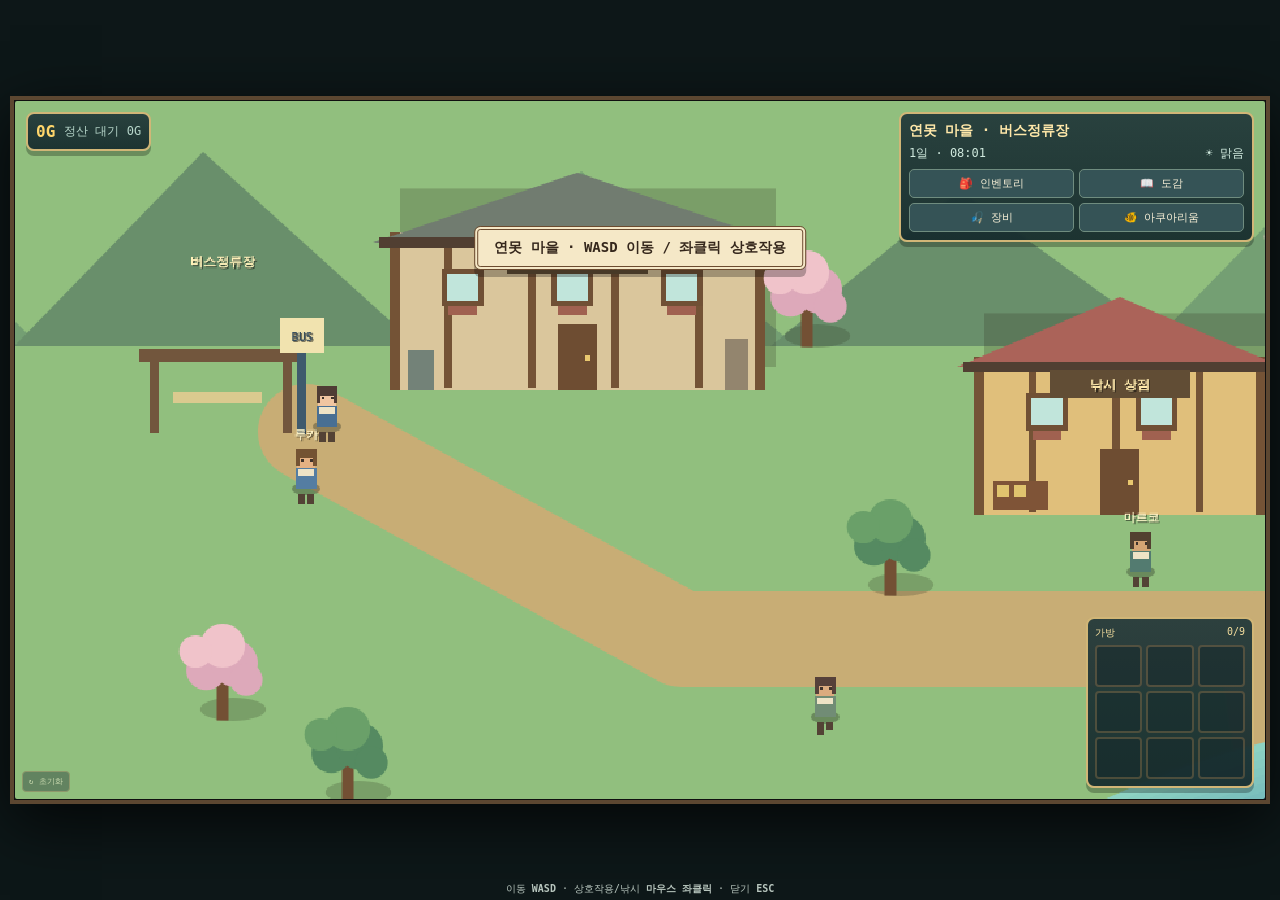
<file: prototype/v2/index.html>
<!doctype html>
<html lang="ko">
<head>
  <meta charset="utf-8" />
  <meta name="viewport" content="width=device-width,initial-scale=1,viewport-fit=cover" />
  <meta name="theme-color" content="#172b2d" />
  <title>낚시 아쿠아리움 — 연못 마을 통합 프로토타입</title>
  <link rel="stylesheet" href="./styles.css" />
</head>
<body>
  <main id="app">
    <section id="gameShell" aria-label="낚시 아쿠아리움 게임 화면">
      <div id="worldLayer">
        <canvas id="gameCanvas" width="960" height="540"></canvas>

        <div id="topHud" class="hudBox">
          <div class="hudLocation" id="locationText">연못 마을 · 버스정류장</div>
          <div class="hudStatus"><span id="clockText">1일 · 08:00</span><span id="weatherText">☀ 맑음</span></div>
          <div class="hudButtons">
            <button data-panel="inventoryPanel">🎒 인벤토리</button>
            <button data-panel="codexPanel">📖 도감</button>
            <button data-panel="equipmentPanel">🎣 장비</button>
            <button data-panel="aquariumStatusPanel">🐠 아쿠아리움</button>
          </div>
        </div>

        <div id="moneyHud" class="hudBox"><b id="moneyText">0G</b><span id="pendingRevenueText">정산 대기 0G</span></div>

        <div id="bagHud" class="hudBox" aria-label="9칸 가방">
          <div class="bagHeader"><span>가방</span><span id="bagUsage">0/9</span></div>
          <div id="bagMiniGrid" class="bagMiniGrid"></div>
        </div>

        <div id="castGaugeWrap" class="castGaugeWrap hidden">
          <div class="castTitle">캐스팅</div>
          <div class="castGaugeTrack"><div id="castGaugeFill"></div><div id="castGaugeMarker"></div></div>
          <div class="castHint" id="castHint">좌클릭을 떼는 순간의 거리로 찌가 날아갑니다.</div>
        </div>

        <div id="toast" class="toast hidden"></div>
        <button id="resetButton" class="resetButton" title="저장 데이터를 초기화">↻ 초기화</button>
      </div>

      <div id="modalLayer" class="modalLayer hidden" aria-live="polite">
        <div id="modalBackdrop" class="modalBackdrop"></div>
        <section id="modalCard" class="modalCard">
          <button id="modalClose" class="modalClose" aria-label="닫기">×</button>
          <div id="modalContent"></div>
        </section>
      </div>

      <div id="fishingOverlay" class="fishingOverlay hidden">
        <canvas id="fishingCanvas" width="540" height="540"></canvas>
        <div class="fishingReadout">
          <div><b id="fishingSpecies">붕어</b> <span id="fishingDifficulty">난이도 1</span></div>
          <div class="catchGauge"><div id="catchGaugeFill"></div></div>
          <div class="fishingHint">좌클릭 홀드 = 시계 방향 · 떼기 = 반시계 방향</div>
          <button id="iceBombButton">❄ 얼음 폭탄 <span id="iceBombCount">×0</span></button>
        </div>
      </div>
    </section>

    <p class="controls">이동 <b>WASD</b> · 상호작용/낚시 <b>마우스 좌클릭</b> · 닫기 <b>ESC</b></p>
  </main>
  <script src="./game-source.js"></script>
  <script src="./runtime-fix.js"></script>
  <script src="./map-fix.js"></script>
  <script src="./input-fix.js"></script>
  <script src="./movement-fix.js"></script>
</body>
</html>
</file>
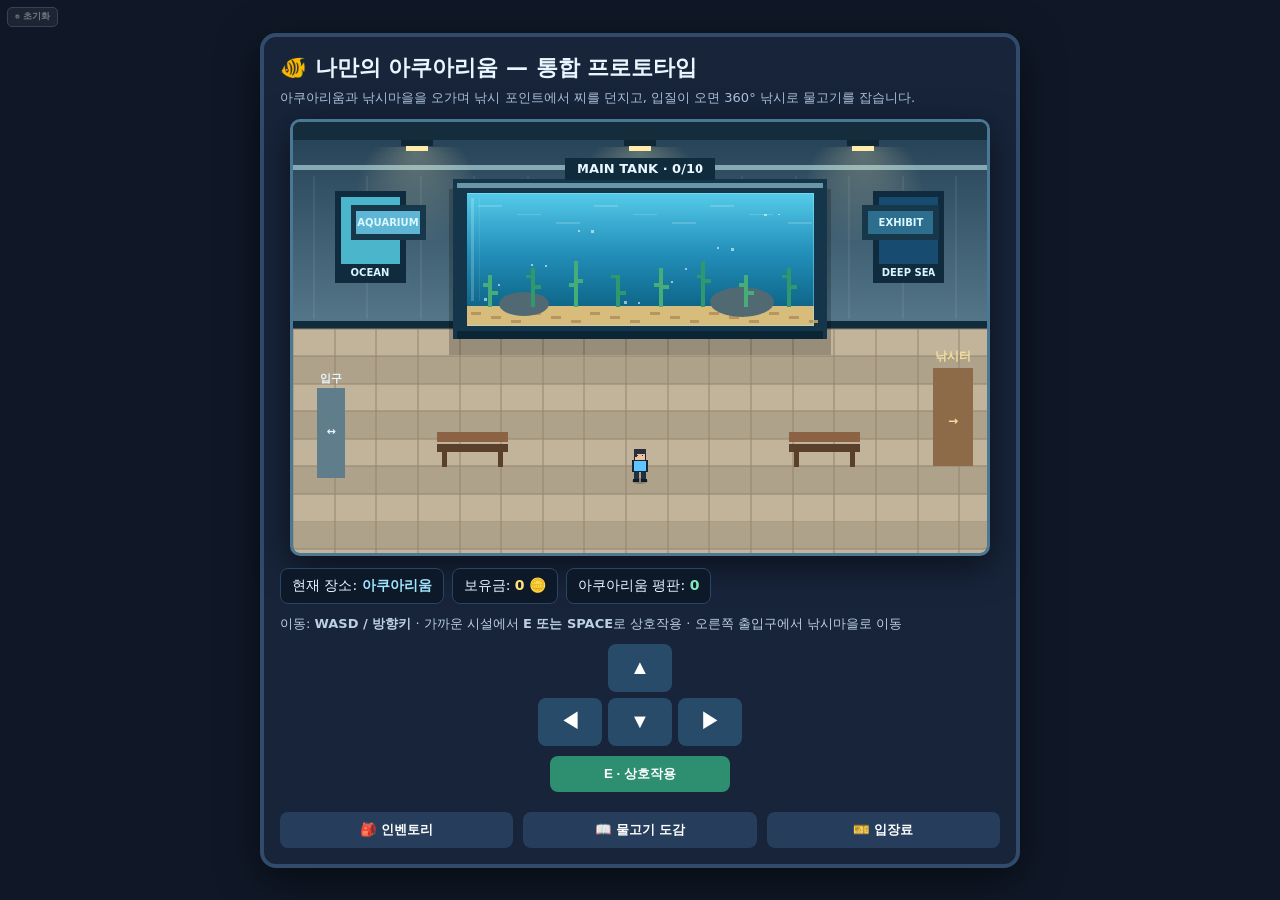
<file: aquarium_fishing_prototype_reset_button.html>
<!doctype html><meta charset="utf-8"><title>아쿠아리움 낚시 프로토타입</title><script>
(async()=>{const b=Uint8Array.from(atob('H4sIAIDEp2oC/9S9/ZcTR5Io+jt/RYGHkdQqqatK32rU/TDGY94dbD/A4/HjcoaSqtSti1rSSOqvafod7GlzGMOssQ02eIHBO3j8cdkzbYy9eBffd86+/8Q/ttTn7p/wIvKrMquy1N3Yc/fO7JpWVWVGZkZGRkZERkYcOeh1G8O1nm8sDBfbsweO4B+j7Xbma4cudA/hC9/14M+iP3SNxoLbH/jD2qGlYTNTPsRfd9xFv3ZoueWv9Lr94SGj0e0M/Q4UW2l5w4Wa5y+3Gn6GPJitTmvYctuZQcNt+zUbYQxbw7Y/O765Of5/78O/o788HP/jJWP01sfjq3eMnRubo0/u7Fy+v/P7S+N7bx+ZpqUPHBkM1/CvYUyt17urmUHrd63OfLXe7Xt+PwNvNuBTveutrS+6/flWp2rN1N3Ghfl+d6njVZ+zLbvslGYa3Xa3X33Od5vFZnOmCf3ONN3FVnutOlgbDP3FzFLLzLi9XtvP0BfmwO0MMgO/32rOeK1Br+2uVZttf3Xmvy0Nhq3mWoaNvdqAf/[base64]/MYSBDFtd6Pq0rU6fVbJt2w8P1yIjJKhxJNQUC27J4wNxl4Zd7FC21Wl215UpnHd71TKAwIfMSh+e8B8+oGG3J0aTBTyuK/3xgJzKvHE7aNyp5IvFXKijZWla4Ldh29hqgNQ8b8Xtr3NKwTpKiy5goKFpMVco2BFKqEDt7rLfb7Zh5hdanud3lHFZtEUgw6V5fz2gzsNsjgrwS269WPFKsGCGfVgNsJ67nSopZ2StwoAsvCWY/c76EiwUWCxtmMpqp9vxZzIrfv1Ca5iJ/[base64]/[base64]/BlSPRtCVmAiAbFZVhOwyOsspKgo0vrSEwhX/WC4VGaYN90qy1sgUstkF749POKOu1UQZy2eDfdIu17JZKPgEAw3brbd8LZjFfmGEcLeMvg1QyIEuYtUaQ9Uu3Dgtcz8LKzXqp0YxZWQQZICwQ/BOAIPb4Z9z5uDmuNH3YSsju02wNgHPOH4OC/[base64]/VGmOMAFZLCrcYFf/hqHzQRmUWVNSwqynxoZUFVWqlxHwqAvFA08AUpCMwU8iq/4fsLrYc4GOyDnPN827LULUtLnkET6kZmOeWcp9vR7UK5lNNJ5spONvRXhxmCG4aVUGNGPaQrqKMPM49Aw2gtuvOwNv0ONI+t9VqrPiJB9DUX9DVfL5Ur+ZBShPpQrsCVItBXQeE1LPJ/OGHQpNdoNnM5SQ6SEIOCnNvPzOPAYVxJoGnPnzefswu5XN41n7MajpPLpzSKWI4rYkVJgJYEbPKz2e0vgpBdHhi+O/BNuhUHLyT5FOXlZX9d1KL1ERNvJG1kVWwbr5MV3PEHg2S2kiKYnJ4yavg/41etdhuwaeAeahA+zj5MTeMqXaafT8PX0/hxHV4ahiIUTtDwmByDopSq7cHn6XyuPEOgSVrbBG0vOqdhZYcAC4mkZceZOPcz8bQE4DZ0KFDl0wlLMe8cNgrlw0JEeWWl4/[base64]/CeolCiAMhBhg6FscJ6bllHRONkrlTydfzOY3BqGjlc44n9rqi13SdyE5IwLX9IQqKAxQekVjCZqQCkfdwxeSi0xdHzr/LtGBVrYJYwVhEvhDwBIfop6r2UsjxqWOMy+t3e6wTSQsFct6JlOhFF3vwkg+yXgy6CZZzBJWAeIJjxqKcoDelsDbrldxKqSzPujzjQNYNp6ixPKi9clv99bgO5VmH7ILoUNkOOpQLdyhfzNmRJitUTSGbFtehSdPH1/[base64]/47YvxE0yX/o5ik47YHJ0XpnhODywZh4WshDOgauW7aYy4xJzy/u5klNWbayWxhgUUuG1/FQd1D63onz5MJm+DNGfGQXSRSF6S5DZc0HMGGq2TH05ccxBcZWLDF1mxL/odr1BIFvsQZIINI/QqYnt5HI5xTYXbQkZLmf8Slt7kE9wk/EzdX+44vsdoZdE5jGyzdn1vFVwdMb/crFc8idw41C3DeV0oxhoGqANFiuBKeoMzLPensQk1rJQ7ljxqGZfEmRJTUchtb5UaMj1s0yiV/ieX/JKubAkSoZD8c8gCymLyNF7EE9BLzTgPzZlYnaGbn/IrWuKCMmINSchdhm7cgIgr0dnq5xz8iXdbNmFesmZfFqinp/leUf2QNW7E1tB138jiyT7ctjAWlH5R47tcaFqL/iDhkxRlnQSUPQszwuZ/nMFHZSw2YIaHHc1WwRQ9mZcwj2GEFOj3R34vwooal0makPlCaVKIZcn4sD/[base64]/Yj08wTAA/V8Q8hKaPl1Q7JMA4Z5IC+dmh8/9L43qfG6I9b47uPdza3Rp8+NUZffj5677ox/uzS+OOt7a/vG+NHt8Z3r42+vQQFjPHVO+N77x2a/eHyvxnjx1e2n2zt3L5xZJo2BC16rWXSHJ6VE88Ee/Y//nT9vjF669bos2vju7eMsA/BD5duGDuXv9m5+UXUjwBqU5CNtjsY1A4NluqHwk4I218/ZX4Io8+ujO9uwv8b41sPtrcujb7YEh4K7z4c332y886T8UfXx5t3jPHWNTLWP96CccIgTQPaG2P9x1h59MVjI1e0/p3Xh14Zo4dPoSAMGCuO730yfueb0dUro6sPskemoYvQUWrdIsNvHDKoX8WhkmUdMijV1A7lc+VDs0emaUEJW+F1dwh9Jo4wM78YvKxukxJQRkYO01sBQ/feG9+9ZIw/2hp9+W9sCOPfvzm+f511VVeVgD5kuP2Wm2njyQKQB6ljjP/8FJDHWlQrCj0JhyVA68oAXe5WBtQRo80Lab/u2gwqLrEQiMawGwQQoyd0Ar+qnYjBqBBGD5EJDh5nxx8+JhR4+9JBQ5koTpofPDFgqezcpCT31ePRBw+ALMc3n2ZFW7DgKW3E0YkQJ2PoRJKmgnmtw1J998sQ2Xz8xc77V2CBi1KwI4umyMHgodnR14/Hd+6zTyF6PkmLWNBl+Dpr/MefvrzNfk/CH5ffpN4FvAw/Pr+0Bt8PhcobVACDLj18Cv02tr95OPrsQcCf9LBO++22BhiBQte8sXPtegRQuOuhkRMcq7QitRvevrGxJ8i7gFOON+8DX5EbkyaccxsJWegmQ1mG9LLeXT00u3Nrc3zvIdDZp+PL16rQATpm5DEoLAUjZgeAEe6KMx+QXRg8nfjtJ1cEaEoRIfqwEAqb+ThQ4W1h590/AM4FXH5qeMrvCej8bIk1EAfbYEeWr3TaSKtv3YHVNHp3U4DuA+AhfBnffTraurUPSJw4BCT8fGg2s3cQ482vtr/+RtRvuEuwTbDhwG4GqOCzLU06b0k6hRUooRbaKC24yLSCvXlp3hcsTtdR9I2hjGtxgDTxT9d23nw8+ss/I30Cm9i5fWn0wZ2dm7dwn8Tt8tMn4y+/x06bxujDp/gWSo3vXR+9e3t85ynunuPbT1kR/uIfL40/exN2XXUTZf0g8kztUNStxtnbwS0UOxRdc0QBIvIPH2e37ZFn1l7oACtQsR10wZv527hKgTD14bcBGo2dj6+N728aSYrllMoG9oQkKx5JqieFBkegxDzfXazLWJHl2kK93GwAZ/zh7ub/fPKuMf4QRINrsFj/eef3m9IGwKAcQ2+TQ7OrnPur/DM6P8qRMgqZX0QEOCKKvXsNGAVIeLD4NOhhf4LVEnY5OBRP7yvdftt7CR9nCZu4jYtz9vWjp18wpo3R1hc7H36689YDws/+/V8M7MJ318YfPyZy8eYDtoVDjePG6Nb10Ts3jNOvHj12nKxnJPrfv7lz6wnu+h9/gfWDSR9/C3L127BdMRCyREtqks5oFys75w/NJfu41GPrGAq91kNSexTaxNTyqC4FNX6JT7M/fHRpYh30QwjqvIBP0M7TiXXIUgwqnSKPuBD2R+56KteRdeDgcAgmB3EvzUU8ESmIps5+rNduq3OSvSDVlMbQYafbX5N5DfPZOwRC1j+8D/P5ZPToAag6hMdLrcsiQhf01BgQH3wYKCSwHmAxXI8DQw/s47ry34nmc+/T0Z+vSWpcaLthjhl4kC6AkGP1yEoKnPw49NC+Llozth9fCjY4zXqchQLbj9/b3rpLZGR5dQixhsECYTrcEFE1728i74BVOv7uFtH3vtvc/uY6qJps0zFGm1dGDx/j+/HVJ2Q3IyBxnwOOg9rtTVCArwCoe1ciCp/aZ9U/REOCtMDJVmcJvv5w5f3Q+gjrG5IzDOzVgrMqrwuqVC1ARLczR/bHaBS9RtSQfmjWBqqUyUGRD3SDebWNY/mfT6/Gr1qFw7J+aZrmM/rtjfGjO0EfAiHNb3QXF/GU3ztDmiaDZ1IlZaVXYEWzmsbO7ZujT++L2mxuFtwOYq1iHY4V0SRvHY3qFHwF8e/K5vg+bxCIlAuq3mJrMIC9ne19qmgaD453nFAd7zbshr53dMVdeyZguMiAdsd3v1HQcArdCZf8vUNjc4Pr9d61YKSNpT6ec/yqNWgBrxtEpHC95Mr34v0zE7QifXGDkCgM6pMtxkAkqYMoBEuLIAiu6US6XHgNoAzM5JJYJiQzauQpqhmIMBguCF99ML5/h3WOM6qPQCbYHH8nGA7DpTIQwqq+uTO6dolzLHiPsoNtUSUgTkrmY/5Fv+UJVM6TBzb6kLeY0EbDsyJ2rGfg8epmJguBHOiZ7tBt/5gZUaBFRxs3KrKB7n9Emr1VGhUF2u/O9/3B4McOigDb+4DQMKEbT1g2QrXiYGsRb3q5SMQTh/vul1zIZva+YKwDYcAJafST1o3snawzoYRxgP7R8SiYBBu3/LuPd96+I+w8Ydj1pT2QC/szaPRbveHsAZAlB0Pmqljzuo0l2HaG2Xl/eLzt48/n1054yUQjkTIbw9UaLYefceuHjS2ZcLxEaoaBeb1WsizzpVo+VzYbq7XXpx2zsVZ7adpJl81TNTtfmDkwPc089p4/eso4euzY8V8eP3X0zIlXXjbOvPbyiZd/Qb9iMbROb2+9P/rgwegzytrv32TMB2Wcy38kasg7DwAjxAr+h++3H4Fy9s6d0dW7UG77q63RW8DB3rwWFWlYd6ELvyFd+M2xV15+8QS0beCpit8hzulVY9hf8k1D/h90q+m2Bz6UZH1A3vjOp9jD0ZubeIAAL8afPDbs0aPNnXeAaQLHu/eeMb5zf/zZJeLLOE343iNgoZf/COsNXvVBl3YH/mk8zDzd87FpK2vZpXLBpOUvXye2so8uGaP3HzDrArMsjDZvjT98vL11g5S4eY106OsnAfAerlw9aAIcdnbQyihgrqDtFfaiuxoAzVWKpoqq8Yfvoba3/fU3O5e/EUyfVqaYoDomImTn9i3e2TOoFjcafpuAtewc6SuWBgSgIvP7O8YPl9/nPWdvFFBsdgLc6mAGg5eBBm1oIdJ+b2/dRjGdluA2HsDevVtsplGSRoyBiAcVg+6QAb7UbXtSZyynaEpz8ZgcQ927wpEeqM3hQUXhKOTy4dMwJEI4HMxGsBgn/+9A2x8a7HZGzTL5TzLztUx4EWUj1GwSM+DRzjww7ZPucCHbdztedzGZmiJPr56YcmgRChHIkz2fgf3cHwZvOZt59ZUTL585fuo3J4/++jenXz1+/IVapBOcMmdI538HfLyWzeVNg1gDawUYBTU/4nioFb1GVzu2i8biWiKToE+niMW0lqAW0wTvBDWkgjy4BAyhBnyDF6ga63ggWU0812x6drEIYObR00F6dpf6bhUxCShqNdr+oGptmACB7B1/kCAUm16u2QwgiGcCoSRDsAmEnbsPt//lkgTBrZSLMoR6xXUCCIjpAESOgABhbufG98owSk5DGUbF98oChNKLAgUBDG7zgQLCLxY9GUQz5wpMOHkZRHkDSROn7YK/Bpjd4BinJAGsuXb2gHE2sXPj6Qgw/tcnCZOj3oRVAJwtm7NM2zlnYqnRtzeBhylFYNCkRJmVeHJj9OfPt58gHDYBWAjAOBUzV6CFtp9cGX33j7jzQrNQkOEZC5ahYNksW7Tg+K2tnVtPyAnwd5tUFsDGKU6huAONOyVonJe/+nDn5mPU5wk8jjosWYKSRbNgWecOnJs5wJBw+uivjv/mvxx/o5bgusWL3DreblN54TfLtqDS47AeXjn5hrbGcSjSXVyjxRHfDQGCYB1f+bQM0rdBpCEgW/jJLJ4D+tTveoPqet0dtBpV21xB/2hCz4b/26VWr+d7p7peNUG+J/B13W0NoQIWfB5+AhDQrlroybBGn5XK5FVnqd1GsgjkBzyy/+ifR19vckFOnOtLIsTNe4w5b2/dnAY8j76+NE1naPz4yjTDPT9Jf8y49eg61XDuAif+GmYOKr/JmiNbw/uUob779ugv34NSzDfLD74afQKCxx1JwBh2Vzp43PWCO3QJCnvdjseOwarUgaMFmJHeEvwYJH5BNRF/ss2KtUG5bUM5UoC9A0ndR99xeP3sZ68MFvWMO5vAmYI5BPLkcwY/lTmDZ0YTiXPEkYPRD+WtZxgeaspQaQnpDBEWdy0BQmz0ywstt92dXwKuHP/tTGsR9yexUoAqBd4pba5TtDIphuDzryCSJMy62z+51B4C8ULrQI4opFfzlAwJObOagEo0TX9wR1s5C9sK1ncKDIKNnrSMaIFPjd58aux8/Pn2109R3R1/hLYPNhVUuQ9MdVjDB6bZGDpYFk9JH7yHpIjOKqNHV8afPWGSJxF9CdkS492964oGzVCBC07gQiy7dYnURpsfEIGG9JLNPo4lR3/S4bDXYryORd/QrfD5bncwrBLxmL5mAyBrl77xfKp24GFQAjH56Aon67u3jGPusLFgPO/2jZ03ETdG2rEOJ5CasLbKIuS+w2pGTF59uM/uW5ruEyFg/71n9g+yKfD1RPXA8bd3dm5tMhOdMf7LXZipBF8h0hLBUdWwLUrfsJhOw1YZ0LTge0f/r9eOnjrx2knjpdeeZ5yOTjL/oOX1/JgpYPbos3QSFPKgKPvAH2vcmxTk+/UNE00vx1zmiGVbpmSarRZMYQjELSGw5FV5OWaGA9bOdyYCuV9bX63mYL2skX/[base64]/4xasnoSJaCUjtipmvVuv+/1fw7gL7Pcb8J6IagyIzYDwrebbN0FRQCD5AuK46AQwCgEM23YkGE4IxlufMxgFgopcriyA4BvRkQq5lHuO7xiLbo/RLNpjgTxbXhv2ClRs8Jdx0ViBpQKf4VcdNihpDfF6gCFpKWEhsY74i9dboIKsiDekL68uAevir9icngR1Dac2AbLj+LO7uOoJP4742fHT0bvUOgHcQD0UJQcyV66N/vQQ3Ug2n4w/vpFlC45R6il/AHzpebfTwWWBxpVqIgHLZxHjhpgYEQmfuX4CvxnCGsg2j4HSVSe3FUF243WksiZlclUuBm+EmsYlqyBJ+UK7JuGUtPniatAU6FvVym4tiuVCbOjH0Go4qJ1FbaDRLNdBhHjOLXll1E4Sz3nlep7+qlf8Zt3GX6A/WV4zcW5GBQQwwq+Od9AHt+ET9kLWkV3YCMr4K4xMBqhKGLgac0jnTr64YZLFqzyV5Kd8nj+hVE5JhbR5uueuMBxWGBI7MInsxOCEV7MD0cTv/cptgzizLpRGWygfsJCEGlcQqgOyXKFXOQXGutjZgLTdkJNzZsGoEh/T+1fG9zbRtH71gTG+s8kOB1HQY/LhWw/R7w2VkCt3trc2KQgi4m59QUwZikgLzBfX2ckuoTXEfHOpQ13y+n59qdX2zihFksTdmlZecTtD0OWxkmE0u/0kY9VGtxlodylxlQUNk3gUVONbUlbsSHPZs82z1rlzFy+yO4EIjWycQMCtI6TaTCudZsAM1nS2tzRYSFJpDutzIm2etc+Zg3Z3WG1tsNuTwuuadgSnMtJxlI+x7xQ4a4uoTautAfKomoqubBPYTnKxNrtIwqPADoIQyG/[base64]/QY+kTqw+QgMKi+ESwZbW9wKfCwdDUiUJNJx9fZ4WpNmlKnPGFKC0XSVVptrSZNqeNMmNJCGapxM+el0Zuw3b2DWsX2o2umePPdfTRUor2dnfndGr27CfqvMfryi5337jArL9n0tm5s/4+nhIPwtbTY7XqqJRD7ietGEsVr65Q1AjVRxljNWjmTMkb4WTQpY6xmgTFSvgg/8xtnyXApHM4dYPlgk0eyToGtHlJIEF0NYIQQkrWdtNSZKag6w2y071zffnIVDxgeXUNC8PE4QLRQKse1EJ4pIGq1hbxo4evHO5e/[base64]/sgE8wpWNdM1IqnSVCb4i27WA6EPNjO9fl4Tdf7wG8gF1JILXW+N3Hoz+RE7h5BbpIN1+v7UM7IzgGQNK2ib96a4mkb8jkqdLViolz8xg6PdqQZ+mGBDWKTq3OAxvdRrrT2F5CW1r5Nua/[base64]/N8f2bhJYefUHvIj0c3X0KIijbLcJdz9GOE+fcZN5IG2HGAjSbL8B7yX9+aehS3gLfcoS8JG5GbRN4hNYborpAfaZkibWHQw+myjJfXloEVTEpJFLJDAK7DZ0Uxr3cVr8Wh0u2LRHwR2pYlPESNmY6j1a2XIThJPF7hpQlyxIoCr/AP5WykEZoo3hdrkbBZgjUadF32yQvZg5EGrEovAxWBviVAnlUUUVjztAxvHZCRtGA7CIe0FFtdp2+8tuxrgQtLzUDA/fbKb+dRSX3GAvNuzxDRDSAlkxISE2YOlSnRNEIgkHxjMF5KgSfznZCJqo4gpiyLdgaE4cTAQzV9U3qZmAKQ4II2lTd2+RxiS9qBdlwFkEDe6/UCPmoJUyuIGdphJLkcm12OTtAswrsygnPb+AtTy+RYlu1OuMAUkaf57eHLpl23YTUKC1JqJy4UAqpNIVnWmalQkfgLvvcSplkVKqSnNI7xDIfaXKZ9IsNrZYgXpawRyZmyNue2/LI6e6M3PlgmmrJmLlL2zPR4TLE15LxE5LWDRpBsdM0GmIyXYsrFkUFvmHHdfQFlcOItxJFjR5d0myidYLjiwtsgj7o/M/[base64]/u+/6uAiMSQgk2mAXhpIckPagq1Lbq9ZPI3Zgv2nlaKs7lWbfagFgGcIcLAUnwLDiBzKuCYkMcalIonqSgkYi4iCqIG5D6Xk4Q0vEPCFtCZ7orb90DgG66awzUJYaADgfqzTHUfUHuWs2tmnKITaDlOah2qQM0ZKA/[base64]/km67waPMaJT1IdI7xzz4hPkrmDlYxKSPK2q4hNaXtGqhndQfn/hJAgpB/1qzLcWsmSv0Z3WNH1A/JfYROSMB8IWz8a7WIIbd9d5mLO5NYFTxZg5EUlsUiZwZvLhE/G8WjZtMHkBIU3n5VhnZMGp2NfWBt4FfmzltINlm8gAdKZYWE47NP7pZJtoWyZWh2wIM3ZclZs2rWkhmkAkGopYhCDt+mgyd0xL/a9YNpFs6EpF+9/9HTzkvJs67AeEbkyjhN5qU6HEBJ6bdQKWqYtoTRugWxIJyqyUNruul6wTLGVYX9NZmi4jr3a/3n6lZdBiu8P/[base64]/BEBl8q7kmGgToMt1KDYW5naQFvEKINLuMx9MDTd8vXlzfSGX7vrcEqz/pmnWQvN00G2odx2RaIU1dw4jX2XnPENunR2bxuCaF0rWJiJxK8jP1s3iWC+9s2dJFQITsWc2+P1jg6FZNWijpxd6FkcaT4MIzVEDNuadYtOJkRcba6NW9+Hak+32iHVYpxWsr7Z3/2Xp4YjeMaeNn61p2sUFv23Fz7r//CzPgSuXljm+QCAD8UiQUComkG6Mv3z6vsxhCk+QSl4xfvJg0eeB4j0mM+iCWly0T+JxtoaPMS2dO/pI4he7Rn+AsnrWzU/9ztaYs3mPUIq8W+ECToufmSKRNT/gZsMlbgLcatwRaJ1QY05sEo230fdil2YCTCa+1zDcrLJclV7foBQSSFoVnGUmkk6QjadI0SAhzCYPlQklUEwqIADHn6T1rOYhRg96tZecfqz9bJ/A2+BU36fZZh4TMYXft6BW/n61TzBGrSZL+Tm0cmv0Z8ajYiI01haldsBStQUhJuUUJ3SCD2zhS788ygmTUmIZafGWLU117Y1oOGBPbrpRqRYRWigRn4LlVDJr6xACax0O8QwbrFOD64sWIfFjTLqq5BE9tgpOyMWsriywcmSm+KyyLijF0L/i8M8HE69vASCpXbkWiPxHcnJfI47dLfn/tNAnfApOYyLLxJlLZbgd0lMaFWhJ4Ohswfkni5KYmQOC9DIHo+yRCBsdcGBRZxG6vB2zi2EKr7SURtjjO0PDnGc0WFgBlJs1k/AJOoVwtcRFq9NjLtKpWURU+BU9F+TiGoN27OKtgqitu/sEdDhit1iIec2zORW8VAH2HPvL4BMMVPr9EMREe9IkUKypF6ArqSxw8xN9jppfPxKQxh6YirqgwAB0Moz0VmYgaXa54m4Rc7YIfAK2Bh1rwljh2R10S4+azltS//7uer8bwWKvfaJNuE+NCsr9q9tfM/orZXzAbq4C5NfhPtrt2pFNvKCw0bCzcX033V+QTz44kpwPYoDBA7a+l+wtyYW+1BkAyHWKghBKZzpoksHmrU95q2lub8taONPpTjb5qNXY7J7t4rSQJ1Ttr4mT69pPtr783Ro++p0TTWT3i5NPU0Tzbv3ixszr7esbJZ6Q3a7MvyW9SIYMlg/v7N0dXPyfO3zTqAbQwzcOtYJiWf0afyb9eQueLncvfkBid317Z3iLeA+SW643R1U/JCTcJKIoXjN65YazVHNvCm1+je7fGX36Pd4h3blxDf03im0nujX5FouSxC8zsWBxHtmYcMbB22pjcdSX0Aja6/fV9PHSnvR89fJrlAmyUOAJ3hoyNHr7cHUF5Wkk70tMCPpE5MUW/Yjr26MH4OxjVt1+M3r0miKLudxoLPvXKJX65NvG2zdnoJV9yzIVqrshdzoVjufIRXclVabCO0iADzGTBmAHXs6tmPbsG/63Afwu7DYRZaWUTedTCrepzqPMA4VtI89w1DW85ZlcuXiR/X2d/j/b73ZXXeuyJRFF7DVQMby1Ts+V6A1bitFwPg1LJNfEZ66bVui6vI9fFIFhyXXyGuquhdj1W5gW5LolrJVc+yYNdIYSgdW8VBKo1RS4HJSJ6MgGC3gz69tTg64y3Rv8qFny3PoCyqdngYQ2mic2Y1+qjOxUITCT+FkhLGO8rMUNPZORCa1jIo6L0Ui8hC+/AAFlJYEerU+y3ON+QWB/7tIZcK1qMnjQFXIuXDrq7Wuusasryr8jnRNm1GuWWG+IoODhJCY6Ho/uOKkANz3SxSDKG3wfrP2DlojdaX6e4zSDgHRFIa6bWzykla+8SYfD2MxIKYedQh4Y5c14Mrv8o9g0OYLYI3PPnPxcInXUc5flIrmxpzRgnWGw1cYjON2k08YmrVFE5UyD7SIF7oZKoqEfbbbJbD7i5VLOLkwPl3ewRpDSI4ESX+CU0mHU9+IxBzal6KCzFEfyw/rCY2TiYZIJdADnpMitH2NNsCItqHiQYehMkyW9+MBmLkpR6S6QSuSbCCm+oVjDQc16Ur8Qk0chBLsDUEhj8NbgEA5q/8IzW3qBh12dsh16gERVDLWKogmOhazTxI9LctcETvuigDM1YzmMw7Zu3YCs/CDqd6M95MzFYajT8wSAYXUqznSjAjpMrigNBiRo0ZEn/ZkHYjv0oZOzw4IK6+i9YUbbmI1kpEikTy3auXRvdu4Q3qPEyPkaVUgLwgDgyeviECEnovErEoclr3y5aweLPWfnUkXxZwRU57pK7goaAE556/Vi3fmWil9UT9RYzhUY9MXSXlyUrUa8m3wE/S2uCBiS/[base64]/beYXd+vg1rgiIcXTEVqqxRXpHaFTSL1r5P2Gg/pMDJJIRs5dynRtujdXGdLrjjdsJDHYrghISECO497MvAHTVxi3wwCeaaT3pGm8Qe8cAT0gm0bKxPcsrACCRZLIz2mVnJaUNvEJejybNMOiS4358NTYQHxboctjDzjDqHZoPoBdtPnqCuny5Yh7NqxA0SGuDq53jlYOcfntA7RGw3lEKvBqEPtU1Hus/CozJz9RwJTfDXJwbLUzB+8B5oNU7BIsFDExtRmMwGLeqr5mXxWoFHQ9AhNGZuVuzMcZZiWjZkJpY9fujkLrjxU2vSMDTPk6RnUc4gLhQurb1OaQf4vJb3B2WB4qDFVLAFcAzi9RmSMIUE0br3IcgmBxNKVS5Rx/VWAfpPV0mIDU5XGGdFBA374ImIUgdb3/ZXWyQKi7YtZcywSCR8KM1FKRntP0AI219/Dq9J86N3aWiDT7a2n1wxRn+8gQlxMNDg7UtK6+L2pNAh1DVKQsDIi3Q/y+7Lr4D2eIiSLAeXjR4pxS8+XX0pXAc5V2LBSFd/ts4xSOIQiQowYxvPtOyiTQP1bchRitkasbe37oSTdPyIdcNNZspKiIxpBo+14GdSmijtihCkk4yFlZqlrc2JIA/BJSBQa3iUwO8fBLGFMOVQFhgGobTHgtK+vTT+5Ctkh9uPfs+i6Y3+uDUHXZtEamrIoWejtx/ufC6TmwLyWWlOBbJXwlNq/XjqUzvxn06C4dEFdBiaxX0RYxiqRJGUsqQYPG9fGm/epTGt0HNhfPUhoVDYxlgUDxItiDDan4g+eQisZ6RMTZaJPdIiU55G727C9hyK2nzzeyOHycu2NoOL3AYL6qAnTx7d7Rlpsmz9JxGe1G+kthP0MblXCpOqB2S1/eQPIpbnB1t4PfHr+9kAw3hIM753f/u76wS59x+MP7sitm8MwSbNJe7+5cju+5hsufeuYyzDzQdZhcLYXyrDa4/KmVdl4DlNouF01mrijGJXxxida4xpmuQOoXCR2Z+TDJGpuPNEKnT32SD94/exfmotYr+rbm8OLv/xp+t/MpiXi/H/fSTcVdRlEbdPSG4vhDExfw0SIRoISLvEJjN9MjkbapIpqQ9xuXLyJCi66nNCcvLY3J2Gr0y1jNvG+NP3N4EthhZvaAlr3UOghfDyRf1UOAygC/HEFXqeYX7OQBn65qYJIi05Hh2/hXENsuelNaPtgYva8KQeTHAamdy1BEzo9r8+xZB8eIH8s38gmwiaeEGGvgEL+qC8oHddyMy3uLMm1mZEf5dpQhC+IGOSRJTmDq3a0xk7LjOSJimFflOiVEpYoMLzProczhCip35F/41klbwJe9LVB8Tut/U/EGe3HrDYWDJ5JWYU/3Gdwfn4amuoPec5Ui4rxzw5Sz3WmfeHLwMYfzCUoocFh7V1+EBuypn464Uaz6Ma8FS8soBslZlTsiQ+m3K26dV0Rmx240HYsdnVB3EC6B0hLabWSRfw6wztgjezIXykyFDJ6yP54hz+qNIgXYqFULUFLzKLq7j/FxNxTdi9o2HVDDWomhEKqUbvG9BmUmFDL3sf8ucYDI8qE4Dj5Qb6gwTFFy+GO4oGe9LVqKle7jJBnW6YLI5cQh2PXWCxYHRX8xwbGAJxCQGpyskW/p8iSFaa8YeN21IG1k+uBQsnmxWZWDdJPM+rD4ALk9gID95T7d3D/tpL3S45zk3u8eQi8FPA6QiNHs190OkELo6g97P84kk8TUQHGx0uuq18hCM8yKpEz8ESdOAGTQp4EOPH4tEeo3/dsUJCnI9K/hbKQojeMgywMvHYNubYB23GMtpD3zQo5STFsBghA+Bwn70pZ9+V2Wg2m5BHyAc3YfJYM0onY0BEDudY3chRmXpGpoMm3feK4Z7cW50s4rjVPcPBarpI2bkIiaE5zArRSHDwPhPeJZgrBYMseYwxDzEr4iFmKR5iR/JOOuwxZu3mMSbMI7DzEV0T1FB06bpCzXwfXSZpmGmwTmN8600MZY3+X9R7DKNsvfNpEDCrxw8pyAlNcALSIrc5X4V3Neh5D3YV3q2f/xyGBi/SvexKWnq5BqXW5FJrUGoNSi2IUpKLnmgWg5YG77udF+AZm/TCTXroJhNu0gs36aGXTKhJVKTFcH7+84O0kRjnMcYxv3oMGI74kKHLJdCJ5EVWKvJYrLaDfmLlcuBEZtNYj1YOv9oYqbVUjvUi46B/cj+y3dzIXhQcijKwSd4AMxMczc4m3MQ56qJ1NnFU+sl9v/irSd5fZxNeUPOFEBDi76VCiXEDo5VWgvqvh0C91lPh6DzgziYGQa3TIQDo+KaCiLrC7ccZbf++aLu4ov1EnmjmPtzPJD4Y+KBNcEHj5RU/tIgbGspAQRDddA2DCvGDxt33SSF98RuxUEu8k2/DRsQSsg1y9UoSTEqOENPsrEOFNN2O/MPdj4LtmDjl7IDa9sVjkhORZAEOUgmROL4HEyGzyx7256BfofHRl/IANYLS6PIH468fEGHKTDTdFh7sRvZEVkoIEwcDvUpInvefSKGHUzE6ldd3V9iUv9RdGvjJVXPNXDEXzH6326wlnqsXC16+njBXQKeGR99pVCpNOtDGcBUjcLRPE1U08ZxF/ueUEzP8yylgUMnVNHDjdBmBUndBpRo2w9/W/flW51VYTsDT8HmRekSuZsoAwLHoS7xVjy/TK9OOuZYph9+m5cLE406CiO0mNb3A0YV6DVBs0umMXdbUSDxX9POVnBMZ7MpUNp+DygsZDOU9hWFdcpYWQJmGNw4DsPNQO1cwHfh/KxUBn8lVlO8awM2877jRnmGA8TTUtktmTge3IH8O00h4Q6LYBQmO1LdMy3zdfEkEEp3vu4MBCdjWB2kG8D/QIbDpFgvh8QeQohVKZdcvFsXlP9zz1kB/m1k78tIMcPhcPsVfr9aSa4eL5bly1cmnZlaPvD4D+1C+nApPsZkzS9qmGgXXLRUjfcPw7E65YJYcpRb56uCElC34ZoLUofkOggcGKqg4ZtERmEIBD1hp3/P7Bmidxgrwk/4kQTDU0Xyj5OXDSETJ0HZMFP3In5W0kzdR5kNsaIB4uXqz5GuAlAiMEgFhUxB2XnL6Jb2tEVog9ttftlCo/0Xf9VpoxrWwukn+RZGTVCRV0FWV2FxPD0EFsczEc4VCveLlgU1pvtvw3WmUmsh4dGsXDVzhrpOWodsmbzcy5kqz3Gw6BYWcaDTpCokkHYYITCXdwkBOOBqnkE62DudSUwUHJt0M5rPdaq8BxXs6gs/7Fa+YC11ebfdQ0jx7tlAA8shb58yzRQuILIe/8iCfOqUC/Co4QDiFc+e43KLhlj6Ioz0MmdDDQNfwr33OhPpFE5eUyLwV5oMbrN8rXdCrOiRbwSR9ILyEPeCBdohwPAxChOGHAPteDPbdfKmU9xXcr9ZQmcjNCKUC16ydC69Z1CVyZgUhZ4op/ZLI5Z1StFOwDzFFxERUp6IFPAzf6YRKMQQxVBgLuEsOjGmDXN4kTlLo0xXeRkEFoYzALJcx0L1bqOdLGNTetxol12aeYOFaqJygaoKKSalMlkWp6VokQH7Fs+pWQjtip5jzCxYbcbczrCVKlmXYdm/VGKwNhv5iZqlFv6Id+CiagWsJagdOyPDOkAyPimdmwkTvW6dCGRq9HBV48U4rOd8xZ9L965r+Feq5ulMJzYidL5lOMQ//wZbDTQhxZovIFocJxWx5xBXNiJWqdHA8OzrJIMWU9EskaReOM+cUU0GtwbDfveDrmkRx4/WWN1yoOTOxC9LtN5IEqJU37Qo1Mg5aoC4GgjOsxyknujxpw+oCHfZ9f6BwjiFlHMCRSsgsnJwDNIO8Amgoj0wD/jVtzGh2tlgsmAXyowT9KaqMRFnQdVg9YdFhCAwlkzeHwFFAuiqbTCCK1s6VS40820d02EBABAwgexJT0qxpr1IpeJMhwz6FsDMFZHt7YHlMA5+H/UNHs8jawjTL+SHmbAEupzyuqY8r6qOeDTZtHFdk4VrRhRtQcCgVfEJtB2PEh/qVUUUcCuWHy9d3r5nO24L/MZspzUcjpUlw+5Osgvs5N2kNEEoNQf785/[base64]/qaqWm21iXKrolZmlSRBKoNCJy6GQXWyEwun7GtKexKGmDqSFj2uIk0wlxwZnbVcsTsNIHXguAzWcvZE5/[base64]/1dbJ3NRXoYfmcAV0/hg9YY/dKzebVr20t841mxXXJV2reF5DkQVoy6xr6WwBeof/DkGNNZ3SHqhuT+ICzJ8p1hu0YFcUgmQeHkYPLyTr7MJ1UGnzEUunDTpArlw088Uy/BUiqozMuF1rTuwDgJR8qZQrM+ASPgA8YAIagH/zxZKZ0xn69tSAX2yWGNZD8pfzTAq2eiZhYrrIvG2F4reH74qvK8J0r0VuaJ3lmRPIVXAzdDUcXSyWoQ/d/hp/0eh6/ip/QNMF/X1OYQwTLi32MJ2DdFUxuKNGowMp189D1zfF4f0i/EMaFOFu8A1Bk+aCvJLdM/76X5Nnxe4ACbTZrURmpOz2297u8f10VQHkML4mAfwSFJGrNNzOsjs4PuHiZ0MuTu78AaX4e7pxSUomqPDBG8oSV0AeSYngMhw/aC7RQafMaqLe7jYuJNhNdQpNc8+QzKGpAzT5/iKGczjpd5ZOdVcSqf10Cx1W6Y1AAVtx6QSSSCaybIpf6bTxwigshuMuxrps12b9OCRwV6K5BLRCGkuJU8pQESnNFDxqKHuh5Xmctg1KVOHYC2qR+HueiHd0twzde00o+WfRTiWnoGWcueOvBI4/UjYyzWTREVE9izmIk5PxRbQ1kgN6+S05L5ffxuBDM9L/9cjAF0qC9JldI2xE7gNGkCe7hf2n4U5Pbn8bWkL2Jvsa01SgVeNIffb1o6dfMDCU1Rc7H3668xZe4pgNkK6kwkVPX6hxfJocmGNBEtjhX6+P33mwc+1t2jh1/rtKStIjd3beHtRKiLPyIGiLBTKrcFaoyFEFCtZM6CrE3/FkhW16zzw9LFHbxzT02OYDaXqU9MRilmT7PU7UrQejT5+Mv/weE5nDrJFwZ9SXW6InUpN0RngwaqI3xkcIl6b4SEWe4aItT3HOEq7Pkfw3oeNpWXHHc91611tDc3ax4aC+Pmi4IO3Z4uQaQ/cx/ay1iExhsdsd4vQf75Cr0AFh0F361zUpNPZqynxDfl5Lmb+tkRZmYr0icgW97Zqrs78230jbhanfmmX4Lwf/TVRnI+c/Vs7K50Py9a8zRYDzRhqh4n+Vqd+Gjrx+nbajJTTgbcuuRw7Ufp0pkco29rZIex0DXy2ia6DkFHLFSAOIizdIMzbWtvXVcaq1Iyf/2g7+Y++vYVrdLu1a3282chU/Ur9A6+Mf26KTqp+3Ss7K1eOaL/PmC1HM8jJ5Ri75uBaKOSfnRlrI0dpkbPS/yNQ5miKsAbT0d/u+Zhmq0e8m+4j0W40Fvw+qDKzcjNtH71ZMWtHtS94F7fYk5wL8P+KhT9wK2u2oV4GTzzULOeJVEP5s09PVctlN7MkhiHafNxchpLzTyDW0viwx7kPlolupRz1M8nmoUohZhk49Qi2AAcuBKmV6T2H06HsD0y1e/ZzlujwQp//bVuj03bG4o0whHz50xyNF084XxOQNW8AlDXJlQtNCvey6FTvaU5tQQIYjMXDigTfci8cpa48mk9IdjeQaATENRQ87KdDV3abrwDyCrt6w6/lKXWe6sWBXeJ3bbTYO6CzeFaecL/rag4bYrk6wK0KLir3wdf4sbNwbygQI/[base64]/VK0Z00gMmRY/WczXI123AcUClqZLoQAl8RDEr1o1uZn7SPSOEqYxqiW8y8zm2tUfcruMGEPmbzBdx/cuVm3dV8RhK0SoVyqazdfebjUCH3NRi6qfRUQgBd9wawBd+9gA6Z9aU6yLc65zQ/j+fMjrc3fzg5I7KDbnEVGXHwinrHVcg6l8xdw2Gt5/cB/CLJNdTpriRT07ZlWVrpihx9VyqaLtl50qd19SxBydMMXZjKl1KHc3ZBOXJYq+kzLdvlTDI5HE4ly+nW4fxULoXDslOHk3I25nIqpdlbJGWgDtqB/AjKAWCiVqtZ6EEg/1ZYyMDteKbR7zYuDEw8zekMdXPkleqNUiOxB+JQUkjLizDOZ7heqBSLlg7T5YmzXwAsOTGrBvgLo4M8uuTktA0XrGKl5CTifMC5giQ3WY4bKGPQuytPe2jFKcU2k8c9zy5MbkbFYjlCrj2FXB1cRPmc1ifksAMijtOslPl5h+uVtKdTvTgKKDgZOg8lE/qeY5NSSmlhZAoxUPI5hOLgqi6YeX3ldD6mcq7AulA0i6wyp/15NKcYC8CphJSiF1kjjmkyUcjtgkRjym3HuMlTOTh+MwPFVYVqx0ANiZGuD3CLxciRlAQ5q/RXfsKjO3kJBSI3ChjAGn675McpB2HW8Pq0kykV5Q05B4NAl2VHr84Sn+iIO1rumY65zp88euJl48zRl/8LGpY0uYqm4zIVnTeh43KvGc8CJATZ19BeVzW2t94MfCsw1iyL2D++szn+7tb0+PIfR+9ukugDJMY+GrK2/+XJ6P4DY3zvOnpYvPNg9KfvMUIOtWdl1cRC0AYKyUMlsLayjJur5MiXOCLQX2tKLqBuW3F4ICVUJwfqat3q09pNQEFnHi+fyZlISYXTxIi1TpNZVG2TDPoPVTsLCiANg4S/C+b4o+s7N77H32UT4/5vPoDftrNxVmr8HGkhOEem9jDxjKkAB22QIJLNVeITEZTETiShu1NSp0zpd0oCG9AW4GF3nw7kp8hbJvBVLQzxkilImbJppVRXPnwLHDtT1L+XX8sOHMpIkvqhBQfqE90D82bGhnVuZ509jE6ysAR8kntgom+mzqDgF+v5MDNrBmG/kUSlpzXlaUV5inFWzXlNYeza7yG4zv9wZ3MrobSLdyzUTmbKWt/V93erB0KCYJwsFwS7XtNuG70u9LavasN1pg2D2F6wrDhNuFDPERE57BSSc0ro7l9Ohb/[base64]/VPc76LFOwsyV8f6Fdn3dIF9zdrCI+E5NV1CztTpcAiZlJMf3SFqc8c0ro7ce71y7Pj1+fGX0yV2M5j16iKGRPh1fvWvAlrz91VZKa4HPlSIGC5Dwy3mcopyeEArNetELL4ti3qzAjAIu83EXvkrPTKoRHPGEnAmzUoR1GNACP2el6YIwC8+Xbxs71z4fbV7f8/BLeTL+ctz4Ha/olaMLwSIIKO4JAcGFmF+/[base64]/XvscnnolupOWcF8GxcMUFwUR44YIEgCZvJ97GH2UpBktARhLI/gW2muhVDKY975qjZt9dL6ldz+2760I25S4OE3pPcuQo6c3lDH/PnOD89NFfHX/G5OZBZMMa+ahmM5c/r2/QSEx7yqOLURJrmH3ZZMpoDdMui3796HSNxN9CzqQjLoUBPiLxR2kBWD4nW/P04oDRhMVjDBd8WEX+cqu7NMDlNOwinoyVBWjDIJlwjUXf7eB1h+ECjW1KtAKSLppe5fAH2QNSWgKWHZIGzzOkNywDNnlDIJPYkUpVOk6lLns1qTK+CxBTO3gw9AYD40mwePID8opNDf3DfJH8tj/0jaCpiGsuUu1xGhL3R5Ds8WOvvPzKyTeekWpZSN7aOvBY9tuEn6TghkrCSLJqSHyGTeUlR2g41m+4sBwDmOcxUSJQI7pZt5X3BzXdp19q6zyCOtK6HL+6am3IfVLDrWsyycfHZU9F4Sgt7QosEldb5KBhxfzfLrV6Pd/D7zh1B3nc8bO6EucCHMivRfjICYCVfumBk6DCE+Af2JUXoLezAcsHw3VlQ9OMKRw0s4yv5Ulm4fOkr7X1ujtoNaq2iVNT5Z9YDpM5m023TLAkXQSpNWGGgkJzc7Y61SLdxG7VsczcXHRaA9jpSHkFzVJP7fDC4FMAo0TEKZg8qyl0LoQ86VMt0gsMiIV/0Vsdm09wHDJOFkKzmiQqlKOXczOFYw1Cm6xJWNtgiPJ4q7kmJQIG7Ml8J9RQhGdqW5H4YrghNpL4VpTY1HKwWxap+letwRLsm2f75y5eVN/wjMfnUlniHqf2ve0TwT3I3sy2/5rY+0EiQkfH2uwqbPnAqUUabx7Jbq55Nn+uamki1wkfzfWJVwX2nvZpebBY20cmKXI9BeqksOJk+BMTMekSU51nOXGC0PkEFg3MfX4iSLbRHMMtOAxVE4p/Y0/Qnh9ioHyevycSFx8WNFmf1DEaf2qCoCY06cXCa4hHn1yOnwhx1egX/ZYnX3Dx/NUJV2HwPlJQA4CoqauwdiiZFY11SCS2mmUakqhkhSwXzyjOTpA7L17crxBL+pmuBYKjiJnPpcSgfkoaTDqtXDwHxBzbY7h8VlSOl49BxxNpSZ5FHgv81VjqXOhg7MFQ1QDhchWmHM8Z5+XI30SmPDQLJByU3YgGCO/sPfY+C/4ehbHoD10pvD7JZcFj6sOSDPE1OVr+edb3qr7vVkx/Z0ffXTHG7zwcffLXuN6wZBpBrizMvi1lyfno8vjuNSVoPtK4HBGeIV0NNABkv9f5ZkXj5jsgKe2U89qhKQ9q6Wd9H9P5w0fvGrtMKT28HL27WTWU2WV353c+/tP4yi38Juk9GzsfX5s4uXQG5+bm4lplwZlHW3e2Hz2kiYuM0Zf/RjI28AlUZg55kTxzDHfKGd1xFG1wjoheiZO5tIjcZ2C0kQWjnyDIpQPomyE4ZhD3d953+2daw7a/+8SLovLEDyiz+qVb99sJtRS9H4fpAo6RbAG1hG1MGxk7VEy9lXLv09F3m1BsfPna6MvPd96/kuBcWsaDqB02HV/w1+gtVSrImVSuUy+b9msg+RG9AkorHJjq2YpsiUUEA91fFpGGZo0QteAYXSw8e8lcsESqiYRyRs/F1ppOjq3VLvCMdPpkJIOe24kyTc4v8auGAZEchbAmNImqdJzxAkkQR9E8lwgyFGJqQkzi92Rr9PUTQ7xPbIDgwcYwl8AV98Odtw3G0vDkZusLlv4vEeG2/Sxm1FBSTsX1DrF8lBDm4JCUuERNOUKiqYE8g5n88A/pFyD2EM9TCHNz8WLQWzVpIe2syFWyayPYd/[base64]/M9kGm6c1S21SJ5FTbU9LTql+KSVp3ZHv/xUYHtcgyrg+IW4rxSeExfj5MSdz7AiVYB/42V5jDeGSyMyK/ELVE3A+dOt0sn9eZb1qpKRdtGKRuNXbjjh6K6AlcHELmQN2Ij0JTejbJxo+9vbXshKTlqRGkOfbkvkkPa4HCM2yPgFOTlzaXQJ8pDCD94zxm89HH/8RTXIURoYS4iztrG9dR0WHdX/HwaLLm/FLKw9iFA6dO1OnOcVJO4mTWF7LAOpls8zOCk1zE2sGZV4RkXMzwJXP1snlsUNllsSA3NQifBn6xOODdO7nQJuIBowDIQ8sxoMYrnJFmoaaarfne9jxLPQOMhlAGZg2jCmoYHg5KHtd+aHCxvMLnNeY52mEVwCuzRiPt7EjF/DNmlgqvEV4GNQHmuHTNLwPWSS3qvVeWLG1f3kW/1fafr4yYwZP4n1lyUuNTQpUX8i+4O8wb3S8SeZBmwls+uzWR+OttuTmqBJWI1nNUKwQWi2NCUb62QARyPZVPeeTJVlbsPgC7sYKfrdPRAzFNqLaQLaH7yOp+TRQ3GS7NnisEKErTG+jW9fQjewD1gAnL+Orl2auNMFRrftJ08w5R/a3qh9gfdqjgTy+esT6dQAjXNbl7YffWE4BbrPUYsbTaBN4iZhyuh3bxtcWtt1/6OCI6Mt1q5KW/IXtSukVTRXyDsh4mu3TRAafZ2fyxuEU8rTDhDCxoS92QYmzzkpsU8ZJ7I3/jgzwN/QGEDIgNKGDhDgOJIXeheS0OZmF+rynvKxIySdkhyacISnVWz3oZ3ust5FsWcigLAA9ON10L+1JqonBxXaT0oTAYb3RRgaZSlMHaJIWFHam5K0C1PAEv8LFZ/9qT8YoueLx+H82Pex0Oid6yBT4I3U0WfXYN8hEcH5+VtWmv6y9dOte0TWHni7pN9Eljq8p/M4KVSbKji4izgFsodJnLMvLSk7vYk458z7jZbA3d1EKJIMIvw68T06wdCixNtNyu8rvBcyNVpgJuxomq6FXAymgoJhz7MZ1UWMuk6FXWtmFIVmRs5SHInlGRfEMt7DajAfVrv+40/vb/GzePhLe7+hCLEHjXTEk4INU3g5SfMZ7Pciz3KcyBVKpqxg9ghIPfxq0d7Hk8D+GKN3SWZlkJLHn3y1c/MLdtiiE9xwKXH5anzvbX4so8t5rHQvU4NaejdMW34tnwfTQ1hOGgEh/C3IILrk9otHvaDLeMVBTFU+/uSxwc6PFXyO7z4ZPXqwc/k+Rq786Dp8/JykOh7//opUMDgY+1A+EAvTEtk68GwzYAn1mjhJ5A4CuJbrE8mpjlvg/gnq/ESCgu2WbvQ4bHwQ22xAS+f3QEukYsR/m4yuloy+I3Yb+++CkM5zUZkdsHLt5fbm6M/XDnLHgpAMRgZJ7E6SE5WMUIlEAhsvJxJCCzKBEIdHDRqBAckkozWVMw+Ovz2e94/Wu5K0R8YTOsNmKMYksCCYsFit317CW0y4649vfMEkj9H1L7SolQ6DKSuf6M//vxuKEpJrAGM21DuABa+l5+QTmI+w8v9UhBUUoDmAQ5KEOpfYeoiRBfXRi1e6JxE63MH+/mfP1Y9nG0Qu0dG3ZJcnokkUb5JYouwlTFYVcom6Q5R/enlD1gnQbbH8LIJG2ZqJ3FlCX+C/h2nUKUe77gHyicJedwDuAcXXaTLiJLgLt0cB7X9fZk9d/iSvyL3z+vH9NyfweNl7bM+4YxbV4YLfrzH/QurOqbmmo7nmJXwj2XqLtklAk1b5lfD9rMkfPr5PiI6p1fcDoRMPDVHPfusWCmw7NzfHH98I1qu47B2MlC5IPbWQTupuc1EWr+oBjMcrU8hZ/N8NN9YQoMSHI2PTaYfSkWiEDUtnsbqVyj9rN8+89feiVwEmVXao7mfsTFsVRZYGfhhp0g2eZ8IfPJ1ud1fOYBawmo17DEZ0qXeXhkYOZgnqeAPDHRpFq9kb/N3uNQcDexqufeFg8M710f0H48/e4zs1qKgkQsuVW6M//SH+cFs5d55vYcgocriTlE5xxQT95Pffw9XZtfOk/n2gJEa+syvnyZgPE2pKV6uG/SVfWyZy4zxiCNNbvsTbYJNkqSLczgWSvSUZSogl8t4AylmmD9IrYx7G4dcKQNS9LgmnUQt+nu750PvM80dP/ebosWPHf/mbY6+8/OKJX2T7ftt3B/7podsfkjIz5Mj+aGe+za7W9t2O111MpqZEqDboI94868Mw1CKm0fJW4WvojOMo7eTenLJQwt/NOYMcW2IySLUFum3Cgt659QQNNVcfMkWoatBboLCsD5sGjRZo2GX4TS/cGDa+p9ECDXxNgwUa+cMIEMZUw7EeyeatOatKfxatOZv9LJXnHPazXJ7LsZ+V4ly+ivF2g7ws0DNmONq5fXP06X3RrVJe6lY+6FYxWwj6lQ/6ZcP7UM9KomelvOhZOehZJV8IulYu8L7RmZTuu54FmOcoDbzMrwbSx1PK9UB8Q2mqedY5N5VU6GA2W4A+YMRO5v/RB0bGSvN6M5x4ZRUNO4NzfnKpPSSSxITr8rv41UfISF+OmWTJ/Ej90ZUlkpHonWg+qHUOGurjRx60Um1fKkg3o6iWKxXZ7aq/YUQN6zH8JcxgYNZ/B9sNzFzu3JQzleQijO7C+pw0ptQUH/2MupHicozdsyhHDG1bjIomJrGLVLEmVonujQE2D+C1vZ+tSxOscQb94c7nIMOj5S6xISvh8gQz/YPI2AfjCslnmMQhTT7com4R/zfgnxiJP7s3/nYLtb3NJyCVHzx/[base64]/N4lGMbbqyajTXz1MRGo83YpVy9UAk34+zWStq2JzYkkkojtzJWfG/ep5Tj1phUYxp1/jONhVilpT6G2QHGJdU/oAmWGx41LhHtAIsN33KtSAZwS7w45vZqCRLoPrE7uupus+lVovnEo8MnYZcX3f4FWDxpdkHf8JtNoOEB27pXa41VupIb3UFSyG6pqVMmpqNurAU5x+WPQkrrL9fUiBnBXh8fTEPUjk9iQPbu/nLWXeq7fINl8d4x6XmNfYJhif4NpwqpKRr5nciX8/EpUEgwZtMx6V8CkW11EY4BDWESk3SiUknElMEUFaJYPh9TzA7KiGwpoYTe8+Kljuylzk6Il4+egCojgmZ7IJ63YJEPApZEkQn8vTacStrZHHCdrF3CXA0BM58WfgKk8wIKy93A5gM14TQNaF+Q36/WmhJpQUupqR4suR4IgRJVsfdyxUFNEhhhp6ViawI2YSdbgA3OzpZ02KPYFV/[base64]/rnLTlgtbnW0aLZWZ0te8YkzY4uCrbkCtVbMFA5oUXZ8b+MMB9pk4SeKoRunAw9jbkbDRzjNEvafK0lzixROnXzrx8i9A6zp1/PRrvzyTMIkkxrJcBO3oAr/[base64]/iEDtVhNu8zbCgoGYazVqTrfn6+7SQeTKLL/frYe1NpInQ9RflhZY/ckEAv+as/teJgFAqPI0UiHnHLFTQr48mot2KlMPuacIzEclf/IHEbysrQzBFgcnwImlXethIb7FDP5KVJVy4X4u0ALyVtpu2DRKuoKVluWKivcmyaHQZWhQ3SgxgWv3+0h/zJwWRpuEzXxVqc1BHk6oJ9gzmdLKmNzAwRm844pKKCUmnasKXiVmomf6jzLi/iz9f3NLl1mpMO9bk9aGd2ePJ/SBIl+lVEDUQRcmvPYwv3CUoRIgCa4dTxFBClgKHcqSyVJDhjyL82sLNXSB9UOmFoFmGe+GI22rpJPKYbgQOW28+VE6CsN3UyQdzCBNhSdlkJTPpa8hPJNVzVEGI6jrGoyijLG5S7qYsbrNuHdRhIZC+d/3B6NeW7LqZj9Uck+ow5sApyN+GVEMvIaA1CbLrR9o77UH5CcXDKDFJHFhULMvsT3sVwXo52Qyk/R8CSNzgapvzWjFsFY57VcIQ0SULbAcpoVQmUGqqGAaG1YL1xMNRnEFvsdycaWrxaDDzF5AAermcHvYHnJyQAHa+zd4Hfw/3w+N9h0ABcImRmJfTF0tMoj8CdSoYTLM2IXk4uzII8n3R6r8KJ4IaooFk3oVN//7RIQxdFOa5HE030Rs5kmsZRqCcUcALt0kdpopU4emNhBWlzpYlwFcmLmhg7Abn6Dp182FW8w9wZINFX2cXz5+vjupjH68CnevBjffjr+8nvTGF3ZHH36mLy59YBmvs/yCh++B0/G6MvPR+9dN0bou/wpHkXt3L5l7PzjJqlw75YxvnN//NkldqFje+tNzEgGvJmc9mx/dw2jym1vXRpf/mNW3qHnF4Yv+W3ihTTIHu33uyunWuQ0lrzw2N9hd6mxIH9Y7C4NfPJCsKnI2aZPU9jzBYX2KN5csMhwfAQFzEFSjJ4JhXScvDTAkA9UjSNGkLAD/qcctop9KvhuGJYpPymw0kZkBD28M35mqd85CvJmO6gpEj4EaQNC3dKDCo5599fr3aD9LQb14zrICW//PXup2/bie3ZA00EkIUE1jIooSe2FhGZ3JSGQb/ZIQhkj7oD/GYho1tiDu8D+ur4HgH+bwf3IXu5OTfGd2xM9HQh1FF0FCK8kHgPvfDr67Jqx/a9PMSoIZ+rb3zzEnErv3CB5HK9dIpRGWDDN26D2rxawWt723K7Lmpes7mXiJAGeH8nU5C7IAjk+v+DXl+YnBJ9waTVSjFnbMYOCeKfKXb0GuxRHBYywjoDHl3JnUtOxc5yasi1+X1/qaSj+yNYNFqUFo7FC4xuHaW5PgeW5hOAJbCoT1QRlC/yZhramk889dngv04HiJx/[base64]/eoGAeMTIfoxCKwyOfDixxIf1IQBDHif0pUK4kTg2vLEgOoi9W1v6m4p/MDAsNIjbVx8cNBJpDjedOGgYFw1+hSCRJq2kE/R2K9c8h8Co5tn4X1ydhAGmZpwiziCn/AE6P61jipBqgplBaQrSlwNn0GoAZUMHhXoNVaxgVfFpRK+n+Encp8vx58bo8gfjrx8QBCkesZgK+bO721s3lFtQuw236bbawViriQQfLj8XnzDYQiEYbOwwCApgIDRE9QoxnJB36cThBLXPT9ABw8Zn9QVZsBNqR/vMjbjRL4H7WvQbu6SlQaO6F9Asz6EiE+ZAeL3h4h34Q1CKuarez+L84IA4Qc4lQgEFcJ2IuT7ILf0swRksofsPUGndeffh+O6TnXf4Zbnx1jWsPvojhkSnDldZ2MUpVQWko4KbBOX+E+G5lU0IGcMf/oJNSlKxAswEemtkhIHcPUAJjKzjYyCS1WnmH6gRrEk1zXZIIB4sdLnNg2I6mQhWTcKkRB+10Gjc1vXWErSNEGuJ63nHMaTbL5HxgpiSTIAij7JJwvRrs9gfVOzP+lly/5f7WU/wpyd3AbPsJs7xQcPt+SI5EUqy2NgLftPFMaVmQFpd9lXXe/X+GQhV9KiITiOdPBSvCQX95Q/B0RALkT+++Q58RgI4wIwuQAKPrmDudQqCcJo37+K9GwxxsXVr9MGdgE5Gn33Dz53evTa+uUlKsxOof70+fufBzrW38bbmTQxufIc1E2dgou6uHBl+4uLFADPyg5FIxaOIQzvBUjEmRU7leFPVT9JwAC/c9Ab81RLOUo+QjUwyZKeA8sHdx1bHQ+0r2fJMdu+Kn8XF6h0tEo6Lbd2dmr8MpOkvR7tMGhaUuhHUaTb3Uon0FWv57Wx0fEyAoouj2yHmyfhiiApoNrULtAa6aLVZ0YklyVLhMDcOCDQmiHKDqXbMRGCQQ+YQFEGV5LUeL/BaL/r1BTIq+v0FloBDLfFLvznkJcjvSAnaMCtyUryAchPiSVLKopmC5Eg967FWW82C2M20rCXljQn9okzoqGhT7Vp4q0vEbDWER23e3/n9XWROYoOJ31qgSweAZ716zAC5cPzxFvCbqjH+p2s7bz4e/eWfjZ3blzAARi0wbJnyV3KJHL+yUGxErc0eoBccMEDG0ekXTOOHy9enf7j8PnC+d4nxGMStu085aGqTJmFOI+aLFZjs7oqGQInVV9kz8CgmSyP0wFQQ0WMvNnIjZEQW+42WPwlWBGto2R3stmKDrk1gmotiUk/zlMD11nDSDkbTKPXXXup2L9ALQEHHJmOMMUsNvlIRRDB5eyLQenupnzAJgcbUN7A+/G9vebtEHH5x4W9Guu807M6D8kivQrU8KSLKkOjMu7ByKSBpr+XRLCwsZzNCBCbCVzl/FpFn+QsawZU9YGwt+vtccJEXIB+s1VqYuCqmM1AiReN0IRqzfR/ZWDLR7fksAxFus3RAUjE69KDYxoHd4+VGGZyMwPDoJrFMMu5dwEm4mQSKYlzDexVg8rygeEauwZF3RMTc2LWBk63O0iASonN4JsjRncyQlNPShUb4frwzbPV95JRyNN3uBVDbO81WfzGZGN+/OfrsurH96Nr43iaeno0f3RrfvcYumyuOQzs37+Np18c35v5r5792Ru9eMQPd00TNc3vrusnicpjsgprJ0kTj+7fx05+vEcPvJ3eN0QdfiUQ09y/BN1AktsZ3H0O7RGKkh3J4w/PJ1s7tG8GN94QI99W9EFyMpaIqxm3YubEJPHfnMmwal7BVeBWEZEOxFyB/cN/gq4Mxq0gnoNI/w2YQpG6ipF07e44vvuCAW8kLScMbSyfeIlVSTSkHL5KtIIUuplIC9gl/skTzGbzeGi4kE6FuJsjNfexItrcErJKnidkg1yvJe+jacbdBPtVmlRZpAZK0EuuJFOUYyYlSAPx8c+f3d3DX3bl9c3z1AeCMBKpjhHD3e7QwwOzt/AOQyWOiLdx7SOkDMYXNEUtr38ekw8nJS5vQKFKnun5CpDtzYLfV8Wp7t8VhT1rDyPmeX1o749ajQCTFCr6T0NGJ3WCd9tvtPQHD2/OTGRX6tv5KvmotQIbVPsBSODn5zAEl8TN9lE/q+z6xmOOFXCSvk11eL3rFF9+oVaMX8tTbeJrLvhHGd+D/H0o7DtE+BQYJeHGENWQBgjWXjT5k55kdkAVadA2iM0pyc+wAWRMUSVxgAQA='),c=>c.charCodeAt(0));const ds=new DecompressionStream('gzip');const html=await new Response(new Blob([b]).stream().pipeThrough(ds)).text();document.open();document.write(html);document.close();})();
</script>
</file>
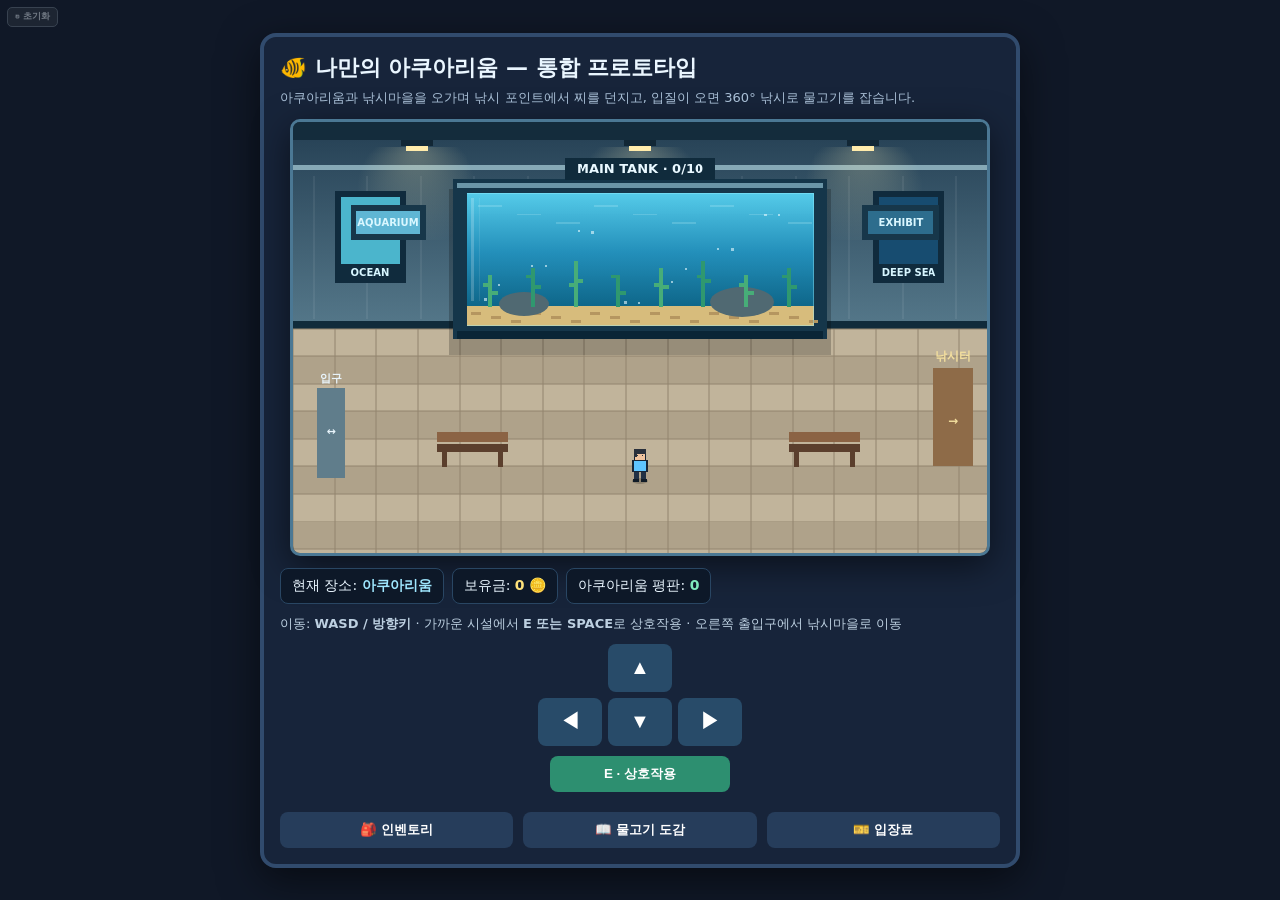
<file: prototype/aquarium_fishing_prototype_reset_button.html>
<!doctype html><meta charset="utf-8"><title>아쿠아리움 낚시 프로토타입</title><script>
(async()=>{const b=Uint8Array.from(atob('H4sIAAAAAAACA9S9/ZcTR5Io+jt/RYGHkYRK6qrStxp1P4zxwLvG9gM8Hj8ux5RUpW5d1JJGUn9N0+9gT5vDAHONbbCxFxi8g8cflz3TxtiLd/F95+z7T/xjS33u/gkvIr8qsypL3Y09u3dm17SqKjMyMzIyMiIyMuLwfq/bGK72fGN+uNCe2XcY/xhttzNXO3ChewBf+K4Hfxb8oWs05t3+wB/WDiwOm5nyAf664y74tQNLLX+51+0PDxiNbmfod6DYcssbztc8f6nV8DPkwWx1WsOW284MGm7br9kIY9gatv2Z8a2N8f97H/4d/eXh+B8uGaO3Pxlfu2Ns39wYfXpn+/L97d9fGt975/AULb3v8GC4in8N49BavbuSGbR+1+rMVevdvuf3M/BmHT7Vu97q2oLbn2t1qtZ03W1cmOt3Fzte9TnbsstOabrRbXf71ed8t1lsNqeb0O9M011otVerg9XB0F/ILLbMjNvrtf0MfWEO3M4gM/D7rea01xr02u5qtdn2V6b/2+Jg2GquZtjYqw34x+9Pu+3WXCfTgpoD/mqh1cnM+625+WHVtqyleezoc3OAwjWCoSp8T5aKVm/FrBSXllNqt0tOPudO01FW870VY9BttzzjuZydrxc99iHTd73W4qBqF3sr0z3X8xAz5IFgat71ustVy7AdqJ+HhoznLMsqYz/m7TWCBMCmX3Xg+zTHnmEZAGA9O1isS0XsHBRhSHQr9aZXZBVgBobD7kIV20DADbez5A7WOMrq7W7jwjQdLyDhINRaoQRSLVnQo2l30PMbQxjIsNWFrk/Z6vRZJdu2/fBwLTJCghpHQk2x4JY8PhB3cdjFDmVbnWZ3TZnCObdXLQMIfMgs9+EJ/+EDGnZ7YjRZwOOa0h8PyKnMG7eDxp1KvljMhTpalqYFfhu2ja0GSM3zVtz+GqcUrKO06AIGGpoWc4WCHaGECtTuLvn9Zhtmfr7leX5HGZdFWwQyXJzz1wLqPMjmqAC/5NaLFa8EC2bYh9UA67nbqZJyRtYqDMjCW4TZ76wtwkKBxdKGqax2uh1/[base64]/IEWHyYxn8ywLbhzdAHrt5eXOgMqn2/57vDJDKRTLM1NAGnwLmSdgHZtd3sp1KcixCwDbfvKSi0c04u4N8yn/[base64]/487FzXGl6cNWQnafZmsAnHPuKBTsd9uDLN2ozOfc3y66/dbiQuiDwn8IgHDBNS1bBFy96u5luefMIsxlKlSo310WJRwzXyYlGFHFSIMTusO3TCGtcnIrKqTmRDh3GRhHRYGUXeytka7SYVSd9eBT228OlY82HRUMRinn4apXgOjLkYWsFMzJBXFSCJ3B9h2hYa/cLFnytlTmYkjfB97SOcJmU1OLjHfodi6cHrrDNUZJpaZfqTfCHAeokBRuNS74w1f7oInILKqsYVFR5kMrC6rSSo17UADkhaKBL0hBYKaQV/kN319oPcTBYA/knOfblqVuWVryDJpQNzLLKec83Y5uF8qlnE4yV3ayob8yzBDcMKyEGjPqIV1BHX2YeQQaRmvBnYO16XegeWyt11rxEQmir7mgr/l6qVzJh5Qi1IdyBa4Ugb4KCq9hkf/DCYMmvUazmctJcpCEGBTk3H5mDgcO40oCTXv+nPmcXcjl8q75nNVwnFw+pVHEclwRK0oCtCRgk5/Nbn8BhOzywPDdgW/SrTh4IcmnKC8v+WuiFq2PmHgjaSOrYtt4nazgjj8YJLOVFMHk1CGjhv8zft1qtwGbBu6hBuHj7MOhKVylS/Tzafh6Gj+uwUvDUITCCRoek2NQlFK1Pfg8lc+Vpwk0SWuboO1F5zSs7BBgIZG07DgT5346npYA3LoOBap8OmEp5p2DRqF8UIgoryx3/P7plseQ2OuyWe9jgzCR07sQezSsJsyUSEUYD8WHWJEhxYh8NIwwLT9n13OlfB4Wgl0+aD7n5POVQhl/G44Fz/VCuV7w8beBE55iOGeTRia7EMxTAdiHU9HNUxQn1boPJMxQw4dy4MC0wJJbB6iLoL7h9gZ7J20N1T8i+Vqc2CrQgQgpUK4IeMiEB1yha7fo5QtOA9c/VDefKzUKVi5HHgyU+9WBIvMsSeTo5iwgM3lYp2GWQrMs+k9YL1EIcSDEAEPH4jghPbesY6JRMncq+Xo+pzEYFa18zvHEXlf0mq4T2QkJuLY/REFxgMIjEkvYjFQg8h6umFx0+uLI+XeZFqyqFRArGIvIFwKe4BD9VNVeCjk+dYxxef1uj3UiaaFAzjuREr3oYg+O+yDrxaCbYDlHUAmIJzhmLMoJelMKa7Neya2UyvKsyzMOZN1wihrLg9ort9Vfi+tQnnXILogOle2gQ7lwh/LFnB1pskLVFLJpcR2aNH1s1V/TU14haK8kjT/Uml1yck5dgZdtr5GeF1AwCd726duKJTf/PNpkJ80HmQbsTsUW3QFxI+iQHbEv5J1ioxg/I1Y+n2vGoCdP/1Nn50ivD5tvTP/[base64]/Ktu1xsEssUuJIlA8widmthOLpdTbHPRlpDhcsavtLUL+QQ3GT9T94fLvt8ReklkHiPbnF3PWwVHZ/wvF8slfwI3DnXbUE43ioGmAdpgsRKYos7APOvtSUxiLQvljhWPavYlQZbUdBRS60uFhlw/yyR6he/5Ja+UC0uiZDgU/wyykLKIHL0L8RT0QgP+Y1MmZmfo9ofcuqaIkIxYcxJil7ArJwDyWnS2yjknX9LNll2ol5zJpyXq+Vmed2QXVL0zsRV0/TeySLIvhw2sFZV/5NgeF6r2gj9oyBRlSScBRc/yvJDpP1fQQQmbLajBcUezRQBld8Yl3GMIMTXa3YH/64Ci1mSiNlSeUKoUcnkiDvwfC77XcpOBoldERS9F5z9GVYrRjkCHKFpEO1KEyWDfIcfHyWypnAo2o0wXqBB6SbmiEdgVdMsjlu7XCQFQKxSo/r+CeUfLlbqZNUET9CiLLzFpAP/yra0C/1P01wDjuEuVFKxXIuc/Nq0bmGvLKm9o5Ap5S2N7KeZLdslTNxG6hgoB2Xl1H3ZSocHKg2RmZNFuBYjx8BQ7aD88xTwB8FAd/xCSMlpe7YAM44BBDuhrB8b3L43vfWaM/rg5vvt4e2Nz9NlTY/TVF6P3bhjjzy+NP9nc+ua+MX50e3z3+ui7S1DAGF+7M7733oGZHy//qzF+fGXryeb2xzcPT9GGoEWvtUSaw7Ny4plgz/z7n27cN0Zv3x59fn1897YR9iH48dJNY/vyt9u3voz6EUBtCrLRdgeD2oHBYv1A2Alh65unzA9h9PmV8d0N+H9jfPvB1ual0ZebwkPh3Yfju0+2rz4Zf3RjvHHHGG9eJ2P9420YJwzSNKC9MdZ/jJVHXz42ckXr33h96JUxevgUCsKAseL43qfjq9+Orl0ZXXuQPTwFXYSOUusWGX7jgEH9Kg6ULOuAQammdiCfKx+YOTxFC0rYCq+7A+gzcZiZ+cXgZXWblIAyMnKY3goYuvfe+O4lY/zR5uirf2VDGP/+rfH9G6yruqoE9AHD7bfcTBtPFoA8SB1j/OengDzWolpR6Ek4LAFaVwbocqcyoI4YbV5I+3XHZlBxiYVANIadIIAYPaET+FXtRAxGhTB6gExw8Dgz/vAxocCPL+03lInipPnBEwOWyvYtSnJfPx598ADIcnzraVa0BQue0kYcnQhxMoZOJGkqmNc6LNV3vwqRzSdfbr9/BRa4KAU7smiKHAwemBl983h85z77FKLnk7SIBV2GrzPGv//pq4/Z70n44/Kb1LuAl+HH5xdX4fuBUHmDCmDQpYdPod/G1rcPR58/CPiTHtZpv93WACNQ6Jo3tq/fiAAKdz00coJjlVakdsPbNzb2BHkXcMrxxn3gK3Jj0oRzbiMhC91kKMuQXta7Kwdmtm9vjO89BDr7bHz5ehU6QMeMPAaFpWDE7AAwwl1x5gOyC4OnE7/15IoATSkiRB8WQmEzHwcqvC1sv/sHwLmAy08NT/k9AZ2fLbEG4mAb7MjylU4bafXtO7CaRu9uCNB9ADyEL+O7T0ebt/cAiROHgISfD8xkdg9ivPH11jffivoNdxG2CTYc2M0AFXy2pUnnLUmnsAIl1EIbpQUXmVawNy/O+YLF6TqKvjGUcS0MkCb+8fr2W49Hf/knpE9gE9sfXxp9cGf71m3cJ3G7/OzJ+KsfsNOmMfrwKb6FUuN7N0bvfjy+8xR3z/HHT1kR/uIfLo0/fwt2XXUTZf0g8kztQNStxtndwS0UOxBdc0QBIvIPH2e37ZFn1l7oACtQsR10wZv+27hKgTD14XcBGo3tT66P728YSYrllMoGdoUkKx5JqieFBkegxDzfXajLWJHl2kK93GwAZ/zx7sb/evKuMf4QRIPrsFj/afv3G9IGwKAcRW+TAzMrnPur/DM6P8qRMgqZX0YEOCKKvXsdGAVIeLD4NOhhf4LVEnY5OBBP78vdfts7jo8zhE18jItz5vUjp18wpozR5pfbH362/fYDws/+7Z8N7ML318efPCZy8cYDtoVDjWPG6PaN0dWbxulXjxw9RtYzEv3v39q+/QR3/U++xPrBpI+/A7n6HdiuGAhZoiU1SWe0i5Wd84fmkn1c7LF1DIVe6yGpPQptYmp5VJeCGi/h08yPH12aWAf9EII6L+ATtPN0Yh2yFINKp8gjLoS9kbueynVkHTg4HIDJQdxLcxFPRAqiqbMf67Xb6pxkL0g1pTF02On2V2Vew3z2DoCQ9d/fh/l8Mnr0AFQdwuOl1mURoQt6agyIDz4MFBJYD7AYbsSBoQf2cV35H0TzuffZ6M/XJTUutN0wxww8SBdAyLF6ZCUFTn4cemhfF60ZW48vBRucZj3OQIGtx+9tbd4lMrK8OoRYw2CBMB1uiKia9zeQd8AqHX9/m+h7329sfXsDVE226RijjSujh4/x/fjaE7KbEZC4zwHHQe32FijAVwDUvSsRhU/ts+ofoiFBWuBkq7MIX3+88n5ofYT1DckZBvZqwVmV1wVVqhYgotuZI/tjNIpeI2pIPzBjA1XK5KDIB7rBvNrGsfyvp9fiV63CYVm/NE3zGf3u5vjRnaAPgZDmN7oLC3jK750hTZPBM6mSstIrsKJZTWP741ujz+6L2mxu5t0OYq1iHYwV0SRvHY3qFHwF8e/Kxvg+bxCIlAuq3kJrMIC9ne19qmgaD453nFAd7zbshr53ZNldfSZguMiAdsd3v1XQcArdCRf93UNjc4Pr9d71YKSNxT6ec/y6NWgBrxtEpHC95Mr34r0zE7QifXmTkCgM6tNNxkAkqYMoBIsLIAiu6kS6XHgNoAzM5JJYJiQzauQpqhmIMBguCF97ML5/h3WOM6qPQCbYGH8vGA7DpTIQwqq+vTO6folzLHiPsoNtUSUgTkrmY/5Vv+UJVM6RBzb6kLeY0EbDsyJ2rGfg8epmJguBHOiZ7tBt/5QZUaBFRxs3KrKB7n1Emr1VGhUF2u/O9f3B4KcOigDb/YDQMKEbT1g2QrVif2sBb3q5SMQTh/vuV1zIZva+YKwDYcAJafST1o3snawzoYRxgP7R8SiYBBu3/LuPt9+5I+w8Ydj1xV2QC/szaPRbveHMPpAlB0Pmqljzuo1F2HaG2Tl/eKzt48/nV094yUQjkTIbw5UaLYefceuHjS2ZcLxEapqBeb1WsizzeC2fK5uNldrrU47ZWK0dn3LSZfNUzc4XpvdNTTGPveePnDKOHD167KVjp46cOfHKy8aZ114+8fKv6Fcshtbprc33Rx88GH1OWfv9W4z5oIxz+Y9EDbn6ADBCrOB/+GHrEShnV++Mrt2Fcltfb47eBg721vWoSMO6C114k3ThzaOvvPziCWjbwFMVv0Oc06vGsL/om4b8P+hW020PfCjJ+oC88epn2MPRWxt4gAAvxp8+NuzRo43tq8A0gePde88Y37k//vwS8WWcInzvEbDQy3+E9Qav+qBLuwP/NB5mnu752LSVtexSuWDS8pdvEFvZR5eM0fsPmHWBWRZGG7fHHz7e2rxJSty6Tjr0zZMAeA9Xrh40AQ47O2hlFDBX0HYLe8FdCYDmKkVTRdX4w/dQ29v65tvty98Kpk8rU0xQHRMRsv3xbd7ZM6gWNxp+m4C17BzpK5YGBKAi8/s7xo+X3+c9Z28UUGx2AtzqYAaDl4EGbWgh0n5vbX6MYjotwW08gL17t9lMoySNGAMRDyoG3SEDPN5te1JnLKdoSnPxmBxD3bvCkR6ozeFBReEo5PLh0zAkQjgczHqwGCf/b1/bHxrsdkbNMvlPMvO1THgRZSPUbBIz4JHOHDDtk+5wPtt3O153IZk6RJ5ePXHIoUUoRCBP9nwG9nN/GLzlbObVV068fObYqTdPHvnNm6dfPXbshVqkE5wyp0nnfwd8vJbN5U2DWANrBRgFNT/ieKgVvUZXO7aLxuJaIpOgT6eIxbSWoBbTBO8ENaSCPLgIDKEGfIMXqBpreCBZTTzXbHp2sQhg5tDTQXp2F/tuFTEJKGo12v6gaq2bAIHsHX+QIBSbXq7ZDCCIZwKhJEOwCYTtuw+3/[base64]/ICfD3G1QWwMYpTqG4A407JWicl7/2cPvWY9TnCTyOOixZgpJFs2BZ5/adm97HkHD6yK+Pvflfjr1RS3Dd4kVuHW+3qbzw5pItqPQYrIdXTr6hrXEMinQXVmlxxHdDgCBYx1c+LYP0bRBpCMgWfjKL54A+9bveoLpWdwetRtU2l9E/mtCz4f92sdXr+d6prldNkO8JfF13W0OogAWfh58ABLSrFnoyrNJnpTJ51Vlst5EsAvkBj+w/+qfRNxtckBPn+pIIceseY85bm7emAM+jby5N0RkaP74yxXDPT9IfM249ukE1nLvAib+BmYPKb7HmyNbwPmWo774z+ssPoBTzzfKDr0efguBxRxIwht3lDh53veAOXYLCXrfjsWOwKnXgaAFmpLcEPwaJX1BNxJ9ss2JtUG7bUI4UYO9AUvfRdxxeP/vZK4NFPePOJnCmYA6BPPmcwU9lzuCZ0UTiHHHkYPRDeesZhoeaMlRaQjpDhMVdS4AQG/[base64]/3IXZirBV4i0RHBUNWyL0jcsptOwVQY0Lfjekf/rtSOnTrx20jj+2vOM09FJ5h+0vJ4fMwXMHn2WToJCHhRlH/hjjXuTgny/tm6i6eWoyxyxbMuUTLPVgikMgbglBJa8Ki/HzHDA2vnORCD3a2sr1Rysl1Xyb79q2+aAaBROtmR6rX41gectCVELDyLOQE+wnl0qQL2SYy6TyhhFoLAulj87NH6h2yWNFPNFky7NZVjZJrkCpuwnL544dfoM/Hv6OGqhJ4+8alSVcymVhSqYZ8xIcPgqDsqy1M5B04SOQce+gAWcIhawQVxZhr4UoES+TPe9FaRvGF4ZsZLDDheKJt4AIZ8HvS5snmcJRa7B7mGZbAWDxIHG/T9uwupJmIhWMmKrYta79brf/w2Mu8B+vwHviajGgNgMCN9qvnsLFAUEki8gjotOAKMQwLBtR4LhhGC8/QWDUSCoyOXKAgi+ER2pkEu55/iOseD2GM2iPRbIs+W1Ya9AxQZ/GReNZVgq8Bl+1WGDktYQrwcYkpYSFhLriL94vQUqyLJ4Q/ry6iKwLv6KzelJUNdwahMgO44/v4urnvDjiJ8dPx29S60TwA3UQ1FyIHPl+uhPD9GNZOPJ+JObWbbgGKWe8gfAl553Ox1cFmhcqSYSsHwWMG6IiRGR8JnrJ/CbIayBbPMoKF11clsRZDdeRyprUiZX5WLweqhpXLIKkpQvtGsSTkmbL64ETYG+Va3s1KJYLsSGfhSthoPaWdQGGs1yHUSI59ySV0btJPGcV67n6a96xW/WbfwF+pPlNRPnplVAACP86lgHfXAbPmEvZB3ZhfWgjL/MyGSAqoSBqzGHdO7ki+smWbzKU0l+yuf5E0rllFRIm6d77jLDYYUhsQOTyE4MTng1OxBN/N6v3TaIM2tCabSF8gELSahxBaE6IMsVepVTYKyLnQ1I2w05OWcWjCrxMb1/ZXxvA03r1x4Y4zsb7HAQBT0mH779EP3eUAm5cmdrc4OCICLu5pfElKGItMB8cZ2d7BJaQ8w3FzvUJa/v1xdbbe+MUiRJ3K1p5WW3MwRdHisZRrPbTzJWbXSbgXaXEldZ0DCJR0E1viVlxY40mz3bPGudO3fxIrsTiNDIxgkE3DpMqk230mkGzGBNZ3uLg/kkleawPifS5ln7nDlod4fV1jq7PSm8rmlHcCojHUf5GPtOgbO2iNq00hogj6qp6Mo2ge0kF2ozCyQ8CuwgCIH8Nn75S2Mhi13gb/E360urmdzPQYoRiTb4C8PIZolzvilerFT5hpldSecLadX8khQflzMVKxVUWw2qraZzVmy1+UzJkaoNVwijqlrBK7qZW1m7HAJiZUETFsXqaDDaXdEmvfSpFDmcLcxmbC7hEZnOHxLjUdVir9an2Y/GPAh6PqdRamJKclyaKP9JBGCQeadUIyaAe6qH5rbtd+aG8zVCj6FPpD5MDgKD6uvBktH2BpcCD0tXIwI1mXR8nR2u1KQpdcoTprRQJF2l1VZr0pQ6zoQpLZShGjdzXhq9BdvdVdQqth5dN8Wb7++joRLt7ezM7/bo3Q3Qf43RV19uv3eHWXnJprd5c+t/PiUchK+lhW7XUy2B2E9cN5IoXlujrBGoiTLGatbKmZQxws+iSRljNQuMkfJF+JlfP0uGS+Fw7gDLB5s8nHUKbPWQQoLoagAjhJCs7aSlzhyCqtPMRnv1xtaTa3jA8Og6EoKPxwGihVI5roXwTAFRqy3kRQvfPN6+/C2HrQeXy4fB5RRw04EVXswVI1uKILY+aklGZ7MVq2o7VioE1nEshV4Xex4IZToODyjQLoj9tZrg2uRoNJlKxe0UhO6kfQE+IXtV4coI5sPIZKalTcNbqbG1kiF/V0xvlb1ZpW9WleKwrik5zq+CTJD0sDztCxkWfj9cNi5eVNs8XLMEL45dxinBdrodYB6LPuctUvsU3IuEr9W8lZmaNWtXM/Z0MEzK82pyQdY9nF9lxeFBxKM78P/b964wS//U1uYN+JMN4BGubKRrRlKlq0zwFdmuBUQfamZ8/4Yk7P7DdZAPqCMRvN4cX30w+hM5hZNbpIN0+/3WErAzgmcMKGmb9Ke7kkT+jkieKlmplDwzg6HfqwV9OsSAsE7RucVheCtTWP8QlpfQtkq+rcrf+Gi4U8WjH7bQgnjrCjGufIc+qGwI9BxHQtpKTXRY4sCgpYkhSa8lNgwlaH0+Nto3DbTVtF3UQFtNS9zZKVJoqym2D2E0IWk/absLveQSxtNBmTy1ZlA3UyNoDb5IbayYSwAJCVIS40LeR0TJp6ucnV5eU0wcgMuPuQ87KkCjy++jQfXKbdwQJL82+PL2l6MP8HSWWMDuvzW+f4vQ0qMv6V2kh6O7T0EEZbtFuOs52nHinJvMG2kjzFiAZvMFeC/5zy8OXcpb4FuOkJfEzahtAo/QekNUF6jPlCyx9nDowVRZ5suLC6AqJoVEKplBYLehk8K4l9vq1+JwybYlAv5wDYsyXsLGTOfRypaLMJwkfs+QsmRZAkXhF/[base64]/M7ViivGGgI2hvfEE3iGmXLDZ7gIAVUiUDSoBKXEArJGaOO9SrCLpNFXaVqoh0w1IbfuoLhr+sJoOtW/[base64]/ffFvu//[base64]/58QEoT0o35VhlsrWfLX6A4rur5P/itsQhLmA2HrJ6NdDKHtu0tczJncuuDJAoy8qCQWKTN4c4nwyTgeLZs2mJyg8OazMqxz0uB07AtrA68if1ZTusHyDSRAOjMsDId9er9Usi2ULVOrAxakOVvKik27ltQwDQBSLUUMYvA2HTS5M+bFvhdMu2g2NOXi/U+ebl5Snm0d1iMiV8ZxIi/V6RBCQq+NWkHLtCWUxi2QdelERRZK213XC5YptjLsr8oMDdexV/s/T7/yMkjx/YGfbHcbbvs09MCd81G1xFhCSdnzIXXxYmJtPREcnBAQKKPgCWq3yUACkrr1/+Y3homU5PCQzWb5gwm/SVEica2TA8+kn1pbpxvS/uiRFBoIWRvRj/t1DQafib+dzPAkZwtpH4laH6RyFy/azP4wQUGjALKtwYto9/UnaWmp1Ozu1LlUqloI9DidgjXBfqJqXKHuB2x/kgVG2QdSE1S2Hc04kg6XmnhEqZlCeh45qY1QUdaKrHEruxZfDgrJDzQkb5L1MRgig281V0WDAF2mW6mhMLeTtIBXCJFml/B4eqDp+8WLa+upbN/3FmH1J12zDpK3m2ZDreOYTCukqWsY8Ro77xli+/TILB7XpFC6NhGRh5L8TP0snuXCO1u2dBEQIXtWs+8P5jm6VZMWSnqxd2Gk8SS48AwVUHPuKRatOFmRsTZ6dS++Hel+n2iHVUrx2kp753+xFp7YdWPK+MWall2s09t23Jz7b//[base64]/rHyizUCb51fcZNun3VIyBx2145e8fvFGsUcsZok6e/U+oGZXxCPivXYWFOY2gVL0RqElJRblNANMrj1w/X+DCNIRo1pqMVXtjjVtden5IAxse1KqVZEaKVIcAaeW8WgqU8MoHk8xDtgsE4Bri9ejMiHNe2imk3w1CY4KesztrLIwpGZ4rvCsqgYQ/[base64]/jDaU5GJqNHlirdJyNUu+AHQGnioBW+JY3fUJTFuPmtJ/fu/6/lqDI+2+o026TYxLiT7K2Z/1ewvm/15s7ECmFuF/2S7a0c69YbCQsPGwv2VdH9ZPvHsSHI6gA0KA9T+aro/Lxf2VmoAJNMhBkookemsSgKbt3LIW0l7q4e81cON/qFGX7Uau52TXbxWkoTqnVVxMv3xk61vfjBGj36gRNNZOezk09TRPNu/eLGzMvN6xslnpDerM8flN6mQwZLB/f1bo2tfEOdvGvUAWpji4VYwTMs/oc/kXy+h88X25W9JjM7vrmxtEu8Bcsv15ujaZ+SEmwQUxQtGV28aqzXHtvDm1+je7fFXP+Ad4u2b19Ffk/hmknujX5MoeewCMzsWx5GtGocNrJ02JnddCb2AjW59cx8P3WnvRw+fZrkAGyWOwJ0hY6OHL3dHUJ6W0470NI9PZE5M0a+Yjj16MP4eRvXdl6N3rwuiqPudxrxPvXKJX65NvG1zNnrJlxxzvporcpdz4ViufERXclUarKM0yAAzWTBmwPXsilnPrsJ/y/Df/E4DYVZa2UQetXCr+hzqPED4FtI8d03DW47Z5YsXyd/X2d8j/X53+bUeeyJR1F4DFcNbzdRsud6AlTgt18OgVHJNfMa6abWuy+vIdTEIllwXn6HuSqhdj5V5Qa5L4lrJlU/yYFcIIWjdWwGBalWRy0GJiJ5MgKA3jb49Nfg67a3Sv4oF360PoGxqJnhYhWliM+a1+uhOBQITib8F0hLG+0pM0xMZudAqFvKoKL3YS8jCOzBAVhLY0coh9lucb0isj31aRa4VLUZPmgKuxUsH3V2pdVY0ZflX5HOi7GqNcst1cRQcnKQEx8PRfUcVoIZnulgkGcPvg/UfsHLRG62vU9xmEPCOCKRVU+vnlJK1d4kwePsZCYWwc6hDw5w5LwbXfxT7BgcwUwTu+ctfCoTOOI7yfDhXtrRmjBMstpo4ROebNJr4xFWqqJwpkH24wL1QSVTUI+022a0H3Fyq2cXJgfJO9ghSGkRwoku8BA1mXQ8+Y1Bzqh4KS3EEP6w/[base64]/cu4Q1qvIyPUaWUADwgjowePiFCEjqvEnFo8tq3i1aw+HNWPnU4X1ZwRY675K6gIeCEp14/1q1fmehl9US9xUyhUU8M3eVlyUrUq8l3wM/[base64]/d+f0DtEbDeUQq8GoQ+1TUe6z8KjMnP1LAlN8NcnBstTMH7wHmg1TsEiwUMT61GYzAYt6qvmZfFagUdD0CE0Zm5W7MxxlmJaNmQmlj1+6OTOu/FTa9IwNM+TpGdRziAuFC6uvk5pB/i8lvcHZYHioMVUsAVwDOL1GZIwhQTRuvchyCb7E0pVLlHH9VYB+o/XSIgNTlcYZ0UEDfvgiYhSB1vf1tebJAqLti1lzLBIJHwozUUpGe0/[base64]/1xcxa6NonU1JBDz0ZvP975QiY3BeSz0pwKZLeEp9T66dSnduI/nQTDowvoMDSLeyLGMFSJIillSTF43rk03rhLY1qh58L42kNCobCNsSgeJFoQYbQ/E33yEFjPSJmaLBO7pEWmPI3e3YDtORS1+dYPRg6Tl21uBBe5DRbUQU+ePLrbM9Jk2fpPIjyp30htJ+hjcrcUJlUPyGrryR9ELM8PNvF64jf3swGG8ZBmfO/+1vc3CHLvPxh/fkVs3xiCTZpL3P3Lkd33Mdly793AWIYbD7IKhbG/VIbXHpUzr8rAc5pEw+ms1sQZxY6OMTrXGNM0yR1C4SKzNycZIlNx54lU6O6zQfrH72P93FrEXlfd7hxc/v1PN/5kMC8X4//7SLirqMsibp+Q3F4IY2L+GiRCNBCQdolNZvpkctbVJFNSH+Jy5eRJUHTV54Tk5LG5Ow1fmWoZt43xp+9vAFsMLd7QEta6h0AL4eWL+qlwGEAX4okr9DzD/KyBMvStDRNEWnI8On4b4xpkz0trRtsDF7XhST2Y4DQyuWsJmNCtf3mKIfnwAvnn/51sImjiBRn6Jizo/fKC3nEhM9/izqpYmxH9XaYJQfiCjEkSUZo7tGpPZey4zEiapBT6TYlSKWGBCs/76HI4Q4ie+hX9N5JV8hbsSdceELvf5v9EnN1+wGJjyeSVmFb8x3UG52MrraH2nOdwuawc8+Qs9Vhnzh++DGD8wVCKHhYc1tbhA7kpZ+KvF2o8j2rAU/HKArJVZk7JkvhsytmmV9MZsdmNB2HHZlcfxAmgd5i0mFojXcCv07QL3vS68JEiQyWvD+eLs/ijSoN0KRZC1Ra8wCyu4v5fTMQ1YfeOhlUz1KBqRiikGr1vQJtJhQ297H3In2MwPKJMAI6XG+j3ExRfvBjuKBrsSVejpnq5ywR1umGyOHIJdTx2gcWC0V3Nc2xgCMQlBKQqJ1v4f4ogWWnGHzZuSxlYP70eLJxsVmRi3SDxPK89AC5MYiM8eE+1dw/7q8e7XXKcm9zlyUXgp4DTERo9mvug0wlcHEHvZ/jFk3iaiA42Olx0W/kIR7ifVYmegyXowA2aFHA/xo/Foz1G/[base64]/qPcYRtm6+lkQMKvHDynICU1wAtIitzlfhXc16HkPdhXerV/+EoYGL9K97HJaerkKpVblUqtQahVKzYtSkoueaBaDlgbvu50X4Bmb9MJNeugmE27SCzfpoZdMqElUpMVwfvnL/bSRGOcxxjG/fgwYjviQocsl0InkRVYq8listoN+YuVy4ERm01iPVg6/2hiptVSO9SLjoH92P7Kd3MheFByKMrBJ3gDTExzNzibcxDnqonU2cUT6yX2/+KtJ3l9nE15Q84UQEOLvpUKJcQOjlZaD+q+HQL3WU+HoPODOJgZBrdMhAOj4poKIusLtxRlt775oO7ii/[base64]/OSKuWoum/Nmv9tt1hLP1YsFL19PmMugU8Oj7zQqlSYdaGO4ghE42qeJKpp4ziL/[base64]/hymkfCGRLELEhypb5mW+bp5XAQSneu7gwEJ2NYHaQbwP9AhsOkWC+HxB5CiFUpl1y8WxeU/[base64]/1Xe9FppxLaxukn9R5CQVSRV0VSU219NDUEEsM/FcoVCveHlgU5rvNnx3GqUmMh7d2kUDV7jrpGXotsnbjYy50iw3m05BIScaTbpCIkmHIQJTSbcwkBOOximkk62DudShggOTbgbz2W61V4HiPR3B5/2KV8yFLq+2eyhpnj1bKAB55K1z5tmiBUSWw195kE+dUgF+FRwgnMK5c1xu0XBLH8TRHoZM6GGga/jXPmdC/[base64]/9gy+EmhDizRWSLw4RitjziimbESlU6OJ4dnWSQYkr6JZK0C8eZc4qpoNZg2O9e8HVNorjxessbztec6dgF6fYbSQLUypt2hRoZBy1QFwPBGdbjISe6PGnD6gId9n1/[base64]/[base64]/3wjPkhx1sFt/oyYV1RNgTiG80K7VbIaFdakbGZJ36Q3gYHmzEMMJ/ULBKTg7wmAQuPVhB4tF3H5XbIbRnpuWKuiXQYBV0hE7Zp2WU4fyO60O/cbPexVs/E5xEsfcnzDDvcowkUPK+4LC2KutFb/9qt8fdDtR8kFxzG8UMEtRwBbJVSmjEdyVqhrjf7mBdqQN5iz0KfEClk/[base64]/SEXXav3Gxa9dLuOtdsVlyXdK3ieQ1FFqAts66lswXoHf47BDXWdEq7oLpdiQswf6ZYb9CCXVEIknl4GD28kKyzC9dBpc1HLJ026AC5ctHMF8vwV4ioMjLjdq1ZsQ8AUvKlUq7MgEv4APCACWgA/s0XS2ZOZ+jbVQN+sVliWA/JX84zKdjqmYSJ6SLzthWK3x6+K76mCNO9FrmhdZZnTiBXwc3Q1XB0sViCPnT7q/xFo+v5K/wBTRf09zmFMUy4tNjDdA7SVcXgjhqNDqRcPw9d3xSH9wvwD2lQhLvBNwRNmgvySnbP+Ot/TZ4VuwMk0Ga3EpmRsttvezvH99NVBZDD+JoE8HEoIldpuJ0ld3BswsXPhlyc3PkDSvF3deOSlExQ4YM3lCWugDySEsFlOH7QbKKDTpnVRL3dbVxIsJvqFJrmniGZQ1MHaPL9RQzncNLvLJ7qLidSe+kWOqzSG4ECtuLSCSSRTGTZFL/SaeOFUVgMx1yMddmuzfhxSOCuRLMJaIU0lhKnlKEiUpopeNRQ9nzL8zhtG5SowrEX1CLx9zwR7+huGbr3mlDyz6KdSk5Byzhzx18OHH+kbGSayaIjonoWcxAnJ+MLaGskB/TyW3JeLr+NwYdmpP/xyMAXSoL06R0jbETuA0aQJ7uF/afhTk9ufxtaQvYm+xrTVKBV43B95vUjp18wMJTVl9sffrb9Nl7imAmQrqTCRU9fqHFsihyYY0ES2OFfboyvPti+/g5tnDr/XSMl6ZE7O28PaiXEWXkQtMUCmVU4K1TkqAIFazp0FeLveLLCNr1nnh6WqO0TGnps44E0PUp6YjFLsv0eJ+r2g9FnT8Zf/YCJzGHWSLgz6sst0ROpSTojPBg10RvjI4RLU3y4Is9w0ZanOGcJ1+dI/pvQ8bSsuOO5br3rraI5u9hwUF8fNFyQ9mxxco2h+5h+1lpAprDQ7Q5x+o91yFXogDDoLv2bmhQaeyVlviE/r6bM39ZIC9OxXhG5gt52zdXZ35hvpO3Cod+aZfgvB/9NVGcj5z9WzsrnQ/[base64]/erZi0otuXvAva7UnOBfh/xEOfuBW021GvAiefaxZyxKsg/Nmmp6vlspvYlUMQ7T5vLkJIeaeRa2h9WWLch8pFt1KPepjk81ClELMMnXqEWgADlgNVyvSewujRDwamW7z2Bct1uS9O/7et0Om7Y3FHmUI+fOiOR4qmnS+IyRu2gEsa5MqEpoV62XUrdrSnNqGADEdi4MQDb7gXj1PWHk0mpTsayVUCYgqKHnRSoKu7TdeBeQRdvWHX85W6znRjwa7wOrfbrO/TWbwrTjlf9LUHDbFdnWBXhBYVe+Hr/[base64]/kys26q/mMJGiVCuVSWbv7zMWhQu5rMHRT6amEALruDWALvnsBHTLri3WQb3XOaX4ez5kdb3f+cHJGZAfd4ioy4uAV9Y6rkHUumbuGw1rP7wP4BZJrqNNdTqambMuytNIVOfquVDRdsvOkT2vqWYKSpxm6cChfSh3M2QXlyGG1ps+0bJczyeRweChZTrcO5g/lUjgsO3UwKWdjLqdSmr1FUgbqoB3Ij6AcACZqtZqFHgTyb4WFDNyOZxr9buPCwMTTnM5QN0deqd4oNRK7IA4lhbS8CON8huuFSrFo6TBdnjj7BcCSE7NqgL8wOsijS05O23DBKlZKTiLOB5wrSHKT5biBMga9s/K0i1acUmwzedzz7MLkZlQsliPk2lPI1cFFlM9pfUIOOiDiOM1KmZ93uF5JezrVi6OAgpOh81Ayoe85NimllBZGphADJZ9DKA6u6oKZ11dO52Mq5wqsC0WzyCpz2p9Dc4oxD5xKSCl6kTXimCYThdwuSDSm3HaMmzyVg+M3M1BcVah2DNSQGOn6ALdYjBxJSZCzSn/lJzy6k5dQIHKjgAGs4beLfpxyEGYNr085mVJR3pBzMAh0WXb06izxiY64o+We6Zjr/MkjJ142zhx5+b+gYUmTq2gqLlPReRM6Lvea8SxAQpB9De11VWNr863AtwJjzbKI/eM7G+Pvb0+NL/9x9O4GiT5AYuyjIWvrn5+M7j8wxvduoIfF1QejP/2AEXKoPSurJhaCNlBIHiqBtZVl3FwhR77EEYH+WlVyAXXbisMDKaE6OVBX61af1m4CCjpzePlMzkRKKpwmRqw1msyiaptk0H+o2llQAGkYJPxdMMcf3di++QP+LpsY93/jAfy2nfWzUuPnSAvBOTK1h4lnTAU4aIMEkWyuEJ+IoCR2IgndPSR1ypR+pySwAW0BHnb26UB+irxlAl/VwhAvmYKUKZtWSnXlw7fAsTNF/Xv5tezAoYwkqR9acKA+0T0wb2ZsWOd21tnF6CQLS8AnuQcm+mbqDAp+sZ4PM7NmEPYbSVR6WlWelpWnGGfVnNcUxq69HoLr/A+3NzYTSrt4x0LtZKas9V19f6d6ICQIxslyQbDrNe220etCb/uqNlxn2jCI7QXLitOEC/UcEZHDTiE5p4Tu/[base64]/G1uwZsyVtfb6a0FvhcKWKwAAm/nMcpyukJodCsF73wsijmzQrMKOAyH3fhq/TMpBrBEU/ImTArRViHAS3wc1aaLgiz8Hz1jrF9/YvRxo1dD7+UJ+Mvx43f8YpeOboQLIKA4q4QEFyI+c3xE8+fOANEDdKuGEjAGJeo0z7NNsLYYvjEDdPOY8L5pWzDzJYKKV0qcp4YGX3Eo9mXFT/k6N7qBWm71fsYaBzKYduZnE1uEuViPYcdi6Ja/izIoKLxbWSiUIyHXGTRfPxVwmSIyDg8S7IuW7M2KXv8uCMDxpzNOOAcHhbY+R0HPHGkexjieVleD9IBr2NUutnzwdhzE8YeTYu+l4HnxMCLkwbu5nI/36gTo+9hJT/BWI3ZbEIzSrYBP5v7eIuFKcIDtF6/u9AbRr0M87vte3zimehGWs55ERwLV1wQTIQXLkgAaPJ24m38UZZisARkJIHsX2CriV7FYNrzjjlq9tz1ktr13J67LmRT7uIwofckR46S3lzO8PfMCc5PH/n1sWdMbh5ENqyRj2o2c/nz2jqNxLSrPLoYJbGG2ZdNpozWMO2y6NdPTtdI/C3kTDriUhjgIxJ/lBaA5XOyNUcvDhhNWDzGcN6HVeQvtbqLA1xOwy7iyViehzYMkgnXWPDdDl53GM7T2KZEKyDpoulVDn+Q3SelJWDZIWnwPEN6wzJgkzcEMokdqVSl41TqsleTKuO7ADG1/ftDbzAwngSLJz8gr9jU0D/MF8lv+0PfCJqKuOYi1R6jIXF/AskeO/rKy6+cfOMZqZaF5K2tAY9lv034SQquqySMJKuGxGfYVF5yhIZj/YYLyzGAeR4TJQI1opt1W3m/X9N9+qW2xiOoI63L8aur1rrcJzXcuiaTfHxc9lQUjtLSjsAicbVFDhpWzP/tYqvX8z38jlO3n8cdP6srcS7AgfxahI+cAFjplx44CSo8Af6+HXkBejsbsHwwXFc2NM2YwkEzy/hanmQWPk/6Wluru4NWo2qbODVV/onlMJm12XTLBEvSRZBaE2YoKDQ7a6tTLdJN7FQdy8zORqc1gJ2OlFfQLPXUDi8MPgUwSkScgsmzmkLnQsiTPtUivcCAWPgXvdWx+QTHIeNkITSrSaJCOXo5N1M41iC0yZqEtQ2GKI+3mqtSImDAnsx3Qg1FeKa2FYkvhhtiI4lvRYlNLQe7ZZGqf90aLMK+ebZ/7uJF9Q3PeHwulSXucWrf2z4R3IPszWz7r4m9HyQidHSszazAlg+cWqTx5pHsZptn8+eqliZynfDRXJt4VWD3aZ+WBgu1PWSSItdToE4KK06GPzERky4x1XmWEycInU9g0cDc5yeCZBvNUdyCw1A1ofjXdwXt+SEGyuf5eyJx8WFBk/[base64]/G9YYl0whyZWH2bSlLzkeXx3evK0HzkcbliPAM6WqgASD73c43Kxo33wFJaaec1w5NeVBLP+t7mM4fP3rX2GFK6eHl6N2NqqHMLrs7v/3Jn8ZXbuM3Se9Z3/7k+sTJpTM4Ozsb1yoLzjzavLP16CFNXGSMvvpXkrGBT6Ayc8iL5JljuFPO6I6haINzRPRKnMzFBeQ+A6ONLBj9BEEuHUDfDMExg7i/c77bP9Matv2dJ14UlSd+QJnVS27dbyfUUvR+HKYLOEqyBdQStjFlZOxQMfVWyr3PRt9vQLHx5eujr77Yfv9KgnNpGQ+idth0fMFfpbdUqSBnUrlOvWzar4HkR/QKKK1wYKpnK7IlFhEMdG9ZRBqaNULUgqN0sfDsJbPBEqkmEsoZPRdbazo5tla7wDPS6ZORDHpuJ8o0Ob/[base64]/olEdrolQXs5ex4pmz/R1SRROBK3+CincztfTdBSoxt3RMt0T4cqdNcnGwb5RLOcYHEpu6eU0DiaXGsH+jwgukw2b0GY6zOsL9u3Ho/v3xHEeV5B6E6JtRY7ZE4QvI6tczjstrmgJKLCTMg/[base64]/fnWdarSkbaRSsajV+54YSjOwJWBhO7kDVgI9KX3IyycaLtb3d7ISs5aUVqDH26LZFD2uVyjNgg4xfk5Myl0SXIQwo/eM8Yv/1w/MmX1SBHaWAsIc7axtbmDVh0VP9/GCy6vBWzsHYhQunQtTNxnleQuJM0he2xDKRaPs/gpNQwN7FmVOIZFTE/C1z9Yo1YFtdZbkkMzEElwl+sTTg2TO90CriOaMAwEPLMajCI5SZbqGmkqX53ro8Rz0LjIJcBmIFp3ZiCBoKTh7bfmRvOrzO7zHmNdZpGcAns0oj5eBMzfg3bpIGpxleAj0F5rB0yScP3kEl6t1bniRlX95Jv9T/S9PGzGTN+FusvS1xqaFKi/kz2B3mDe6XjTzIN2Epm12ezPhxptyc1QZOwGs9qhGCD0GxpSjbWyQCORLKp7j6ZKsvchsEXdjBS9Lu7IGYotBvTBLQ/eB1PyaOH4iTZs8VhhQhbY3wbf3wJ3cA+YAFw/jq6fmniThcY3baePMGUf2h7o/YF3qtZEsjnr0+kUwM0zm1e2nr0peEU6D5HLW40gTaJm4Qpo9/92ODS2o77HxUcGW2xdlXakr+oXSGtorlC3gkRXzttgtDo6/xc3iCcUp52gBA2JuzONjB5zkmJPco4kb3xp5kB/obGAEIGlDZ0gADHkbzQO5CENje7UJd3lY8dIemU5NCEIzytYrsH7XSH9S6KPRMBhAWgn66D/q01UT05qNB+VpoIMLwnwtAoS2HqEEXCitLulKQdmAKW+A9UfPam/mCIni8fh/Nj38dCo6s3QKbAG6mjz6/DvkMigvPzt6w0/WXr51v3iKxd8HZJv4ksdXhP53FSqDZVcHAXcApkD5M4Z19aUnZ6E3HOmfcbLYG7u4lQJBlE+HXie3SCoUWJt5uU31d4L2RqtMB02NE0XQu5GBwKCoY9z6ZVFzHqOhV2rZlWFJppOUtxJJZnXBDLeA+rwVxY7fr3P72/yc/i4S/t/boixO430hFPCjZM4eUkzWew34s8y3EiVyiZsoLZwyD18KtFux9PAvtjjN4lmZVBSh5/+vX2rS/ZYYtOcMOlxOWr8b13+LGMLuex0r1MDWrp3TBt+bV8HkwPYTlpBITwtyCD6JLbKx71gi7jFfsxVfn408cGOz9W8Dm++2T06MH25fsYufKjG/DxC5LqePz7K1LB4GDsQ/[base64]/7/3VCUkFwDGLOh3gEseC09J5/AfISV/+cirKAAzQEckiTUucTWQ4wsqI9evNI9idDhDvb3P3uufjrbIHKJjr4luzwRTaJ4k8QSZS9hsqqQS9QdovzzyxuyToBui+VnETTK1nTkzhL6Av89TKNOOdpxD5BPFHa7A3APKL5OkxEnwR24PQpo//sye+ryJ3lF7p7Xj++/NYHHy95ju8Yds6gO5/1+jfkXUndOzTUdzTUv4RvJ1lu0TQKatMqvhO9lTf74yX1CdEytvh8InXhoiHr227dRYNu+tTH+5GawXsVl72CkdEHqqYV0Unebi7J4VQ9gPF6ZQs7i/264sYYAJT4cGZtOO5SORCNsWDqL1a1U/lm7eeatvxe9CjCpskN1P2Nn2qoosjjww0iTbvA8E/7g6XS7u3wGs4DVbNxjMKJLvbs4NHIwS1DHGxju0Chazd7g73av2R/Y03DtCweDqzdG9x+MP3+P79SgopIILVduj/70h/jDbeXcea6FIaPI4U5SOsUVE/Sz338PV2fXzpP694GSGPnOrpwnYz5MqCldrRr2F31tmciN84ghTG/5Em+DTZKlinA7F0j2lmQoIZbIewMoZ5k+SK+MORiHXysAUfe6JJxGLfh5uudD7zPPHzn15pGjR4+99ObRV15+8cSvsn2/7bsD//TQ7Q9JmWlyZH+kM9dmV2v7bsfrLiRTh0SoNugj3jzrwzDUIqbR8lbga+iM4wjt5O6cslDC38k5gxxbYjJItQW6bcKC3r79BA011x4yRahq0FugsKwPmgaNFmjYZfhNL9wYNr6n0QINfE2DBRr5gwgQxlTDsR7O5q1Zq0p/Fq1Zm/0slWcd9rNcns2xn5XibL6K8XaDvCzQM2Y42v741uiz+6JbpbzUrXzQrWK2EPQrH/TLhvehnpVEz0p50bNy0LNKvhB0rVzgfaMzKd13PQswz1EaeJlfDaSPp5TrgfiG0lTzrHPuUFKhg5lsAfqAETuZ/0cfGBkrzetNc+KVVTTsDM75ycX2kEgSE67L7+BXHyEjfTlmkiXzI/VHV5ZIRqJ3ovmg1jloqI8fedBKtX2pIN2MolquVGSnq/6GETWsx/CXMIOBWf8dbDcwc7lzh5xDSS7C6C6sz0pjSh3io59WN1JcjrF7FuWIoW2LUdHEJHaRKtbEKtG9McDmPry294s1aYI1zqA/3vkCZHi03CXWZSVcnmCmfxAZe39cIfkMkzikyYdb1C3i/wb8EyPx5/fG322itrfxBKTy/ef3GVUjsYcKKL1POmdykZG/[base64]/MTH0Oul/o9UHvO/TtJR3ivVyNI9HObbhxorZWDVPTWw02oxdytULlXAzzk6tpG17YkMiqTRyK2PZ9+Z8SjlujUk1plHnP9NYiFVa7GOYHWBcUv19mmC54VHjEtEOsNjwLdeKZAC3xIujbq+WIIHuEzujq+42m14lmk88OnwSdnnB7V+AxZNmF/QNv9kEGh6wrXul1lihK7nRHSSF7JY6dMrEdNSN1SDnuPxRSGn9pZoaMSPY6+ODaYja8UkMyN7dX8q6i32Xb7As3jsmPa+xTzAs0b/hoULqEI38TuTLufgUKCQYs+mY9C+ByLa6CMeAhjCJSTpRqSRiymCKClEsn48pZgdlRLaUUELvOfFSR/ZSZyfEy0dPQJURQbM9EM9bsMgHAUuiyAT+XhseStrZHHCdrF3CXA0BM58SfgKk8wIKy93A5gM14TQNaF+Q36/UmhJpQUupQz1Ycj0QAiWqYu/lioOaJDDCTkvF1gRswk62ABucnS3psEexK77AQ91tH2n35t1atlhIZ3OFQxKtlNKt1ER091bMHqB7MDEderghm80ASx8eGQPDfWhNT+x6HrruKF0vBm3L7HJn2nGstAQmnzrkTGSg8cNTQp2TB5KvhxC7NJrgy/PtxX5NLGeYSeF2YpdN9j4FU2tFtl74SCPvTIx43gzy1ws2NWHi9LycRT1vrmR0DLGCWeR1zLDC67M46DH1YZHoapfiwNplLZjSblvL7LG19MTW5GDuEVRKUdb3xQeH1NNlOoddypkTo7ljjBdJYxAbghpxX7NVNn0RUF7LExx5XbEo4KGFld/NwirssJBUjlyUkphwjy0X+HC2DOyXgZliOUz4d5WbtlzY6mzTaKnMlL7mFWPCFgdfdQNqrZgtGNCk6PrcwB8OsM/[base64]/iEDtVhNu8zbCgoGYazVqTrfn6u7SQeTKLL/frEW1FpPnQ9RflhZY/ckEAv+Ss/teJgFAqPI0UiHnHLFTQr48mot2KlMPuacIzEclf/IHEbysrQzBFgcnwImlXethIb7FDP5Q6Sqlgvxd4EWkrfSdsGiVdQVrLYsVVa4N00OgypDh+hAjQtev9tD/mXgsjTcJmrirU5rCPJ0QD/BnM+UVMbmBgjM5h1TUEApNeVYh+BVajp+qvMsL+Iv1vY2u3SZkQ73uj1pZXR78nxKEyT6VUYNRBFwac5jC/cLSxEiAZrg1vEUEaSAodypLJUkOWDIvzSzslRLH1Q7YGoVYJ75YjTauko+pRiCA5XbzpcToa80dDNB3v4E2lB0WgpN+VjyEso3XdUQYTiOsqrJKMoYl7uoixmv24R3GklkLJz/cXs05rktp2L2RyX7jDqwCXDW45cRychrDEBtutD2jfpif0BycskMUkQWFwox+xLfx3JdjHZCKj9Fw5M0Ohuk/ta0WgRjnddyhTRIQNkCy2lWCJUZqIYCorVhvXAx1WQQW+x3JBtbvloMPsTkARysZAa/g+UlJwMcrLJ3g9/B//P5XGfTAVwgZGYk9sXQ0SqPwJ9IhRIuT4tdTC7OgjyedHuswovihaiiWDShU33/t4tAFEc6rQUST/dFzGaaxFLEEkpR8eKJ3xx74U2QK1598+TpGho/poqw/dKPJ4/85s0XTx05eezNF469dOYIliAe1CRyI2zjRxqNxYVFYC5dYkXH18CRh5gmHgVlHtZXIANHdHro93ZACLUISyjZNxEdtLiCkLgK5HzODR233foWz9psKkxhpg+Qn6rs4/jyjfHdDWP04VO85zH++On4qx9MY3RlY/TZY/Lm9oPRZ0/gZZZX+PA9eDJGX30xeu+GMUJP6c/w4Gv749vG9j9skAr3bhvjO/fHn19i10e2Nt/C/GewE5Czpa3vr2MMu63NS+PLf8zK8sDc/PC43yY+T4PskX6/u3yqRc5+yQuP/R12Fxvz8oeF7uLAJy8EU4ycpPodcqOQL1+0fvHmgiWN4yMoYO6YYvRMBKXj5KUBhnx8axw2gvQg8D/laFfsisF3w7BM+UmBlTYiI+jhDfUzi/0OUKXfDmqK9BJBkoJQt/SggkPlvfV6J2h/i0H9tA5ywtt7z4532158z/ZpOogkJKiGURElqd2Q0MyOJATS1C5JKGPEuRM8AxHNGLtwTthb13cB8G8zuJ/Yy52pKb5zu6KnfaGOomMC4ZXEP+HqZ6PPrxtb//IUY5Bwpr717UPM4HT1Jskaef0SoTTCgmmWCLV/tYDV8rZnd1zWvGR1NxMnqQv8AKgmd0EW//H5Bb++ODch1IVLq5FizLaP+RrEO1XK6zXYFTwqzoQ1EjwslTuTmoqd49QhkBj4DAXNhaKdbN5kMWEw9is0vn6QZhIVWJ5NCJ7ApjJRTVC2wJ9pIG06+dw/iPcyHaiZ8lGwEIRfJOdQ3SWfBnRtD7rGvDsALdLvgxpZNfCceGAM2t1lw+sud4xmC0RlEyO8ogd6q+3RofGorx1/GfN8Uh+FLMO14kFy2MpaoMWF3UcO1TL2dGz5nDpJdSAYSYXPWlYxmJ4Q4FRKMdYtgdwkM3+onMuZIVgIP612I5MtoEnEEgqoEXGAYaL1XCfcBeJgQRsOJkpbG7uQkbskeqgflfC5MdI1I9xsRnwlPS/[base64]/uDIJA0zNOEVcT075A3S1WsOEJNUEM7rShKcvB66n1QDKug4K9VGqWMGq4tOIPlbxk7hHB+cvjNHlD8bfPCAIUvxvMfHy53e3Nm8qd652Gm7TbbWDsVYTCT5cfgo/YbCFQjDY2GEQFMBAaEDsZWKmIe/SiYMJehowQQcMm7rVF2TBTqgd7TM3GUe/BM5y0W/[base64]/w73DrfvtfG0qdsEGaxD8uv2/SbQ5bwB+Pez1BMINpjegBz8LM+32n4y1PxMTTFU4aohNQ6X6eQGliWC/VDtjFqbup9idbLHrdPhHFnqtjzofhulC8oPMos9ajdl5w7UpVAc2LjkgGKOSNHG0K1nyQQSwDO1ckpnIosxymFJQhau5x3DyIEv4Y4L8mkyccFfRaE0Yfq1GRwqWnTO+llyzZy780+4tkGunGbZha9jg4bb80UOLFRhsLEX/KaLxJyaBjVlyVdveKjXHAFP9ESSrl+6alGvIqzjL38ITiBZJobxravwGVf+PmZtg7X/6Mr47m0Ggmwxb93F610YSWXz9uiDOwGDGH3+LT/efPf6+NYGKc0OOv/lxvjqg+3r7+Cl4FsYQ/sOaybOski9qjky/MTFiwFm5AcjkYpHEYd2gmX8TIrU3fE2yp+l4QBeuOl1+KslnMUeIRuZZIiIAOWDK7atjodqd7Llmex6Hz/yjVU4WyTqG5PZOjV/[base64]/793eROQnJIl6mgC7tA5716lEDFILxJ5vAb6rG+B+vb7/1ePSXfzK2P76EcVZqgUXTlL+SWAX4lUX8I/aM7D56jwbjsByZesE0frx8Y+rHy+8D53uXnBqAnH33KQdNDyNINN2I3WoZJru7rCFQYu5X9gw88cvSQFAwFUTm3M3hiBE6PRD7jZY/CVYEa2jJHey0YoOuTWCaC2JST/PM0/XWcNIORrN19VePd7sX6D2zoGOTMcaYpQZfqQgimKI1EWi9vdhPmIRAY+obWB/[base64]/1hm2+j5ySjloc/dCDX40W/2FZGJ8/9bo8xvG1qPr43sbeGw6fnR7fPc6i2mg+Kdt37qPx5yf3Jz9r53/2hm9e8UMjA4mmhy2Nm+YLPyLye5BmiwbOb5/Bz/9+Tqx+H961xh98LXId3T/Enz7/wfsQW54M3cL0F5wixEyGwvaSLxjw9uZUxAHK6jDT5XLz0bsv4Y0VUHHg7yd0gIsc9+2ASuNBpCtQCHEyX+gZi/Q5MkLFGC5A1pYYTgCqGktsDJA3BAGSdq20bGwzIdYR4Fy/[base64]/5BdEZJbo4dAJ7KbYTYYgEA'),c=>c.charCodeAt(0));const ds=new DecompressionStream('gzip');const html=await new Response(new Blob([b]).stream().pipeThrough(ds)).text();document.open();document.write(html);document.close();})();
</script>
</file>
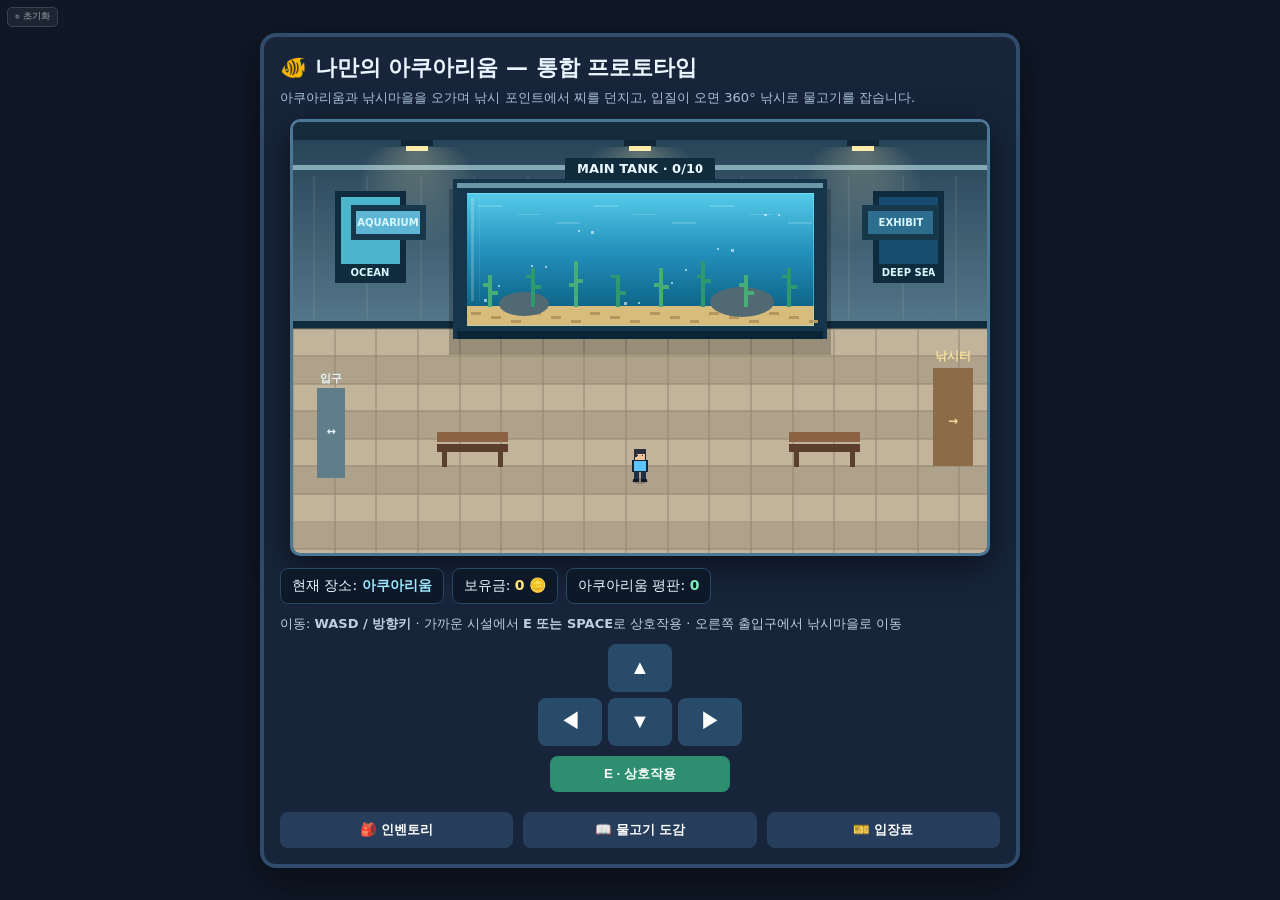
<file: prototype/legacy-original-readable.html>
<!doctype html>
<html lang="ko">
<head>
<meta charset="utf-8">
<meta name="viewport" content="width=device-width,initial-scale=1">
<title>아쿠아리움 낚시 프로토타입</title>
<style>
  *{box-sizing:border-box}
  body{margin:0;background:#101827;color:#eaf6ff;font-family:system-ui,-apple-system,sans-serif;display:flex;justify-content:center;align-items:center;min-height:100vh}
  #game{width:min(760px,96vw);background:#17243a;border:4px solid #314b6d;border-radius:16px;padding:16px;box-shadow:0 12px 40px #0008}
  h1{font-size:22px;margin:0 0 6px}.sub{font-size:13px;color:#a9bfd6;margin-bottom:12px}
  canvas{display:block;width:100%;max-width:700px;aspect-ratio:16/10;background:#07111e;border-radius:10px;border:2px solid #365a7d;margin:auto}
  .info{display:flex;gap:8px;flex-wrap:wrap;margin-top:12px}
  .box{background:#0d1828;border:1px solid #294663;border-radius:8px;padding:8px 11px;font-size:14px}
  .bar{height:18px;background:#0a111c;border:1px solid #35516d;border-radius:9px;overflow:hidden;margin-top:10px}
  #gauge{height:100%;width:50%;background:#69d7ff;transition:width .05s}
  button{user-select:none;-webkit-user-select:none;-webkit-touch-callout:none;touch-action:none;margin-top:10px;padding:9px 14px;border:0;border-radius:8px;background:#3478aa;color:white;font-weight:700;cursor:pointer}
  button:hover{background:#4795cd}
  .hint{font-size:13px;color:#bdd0e1;margin-top:8px;line-height:1.5}
  .menuRow{display:flex;gap:10px;flex-wrap:wrap;margin-top:10px}
  .menuBtn{flex:1;min-width:130px;background:#263d5b}
  .menuBtn:hover{background:#355779}
  .panel{display:none;margin-top:12px;background:#0b1625;border:1px solid #35516d;border-radius:12px;padding:12px}
  .panel.open{display:block}
  .panelTitle{font-size:17px;font-weight:800;margin-bottom:9px}
  .grid{display:grid;grid-template-columns:repeat(auto-fit,minmax(150px,1fr));gap:8px}
  .card{background:#13233a;border:1px solid #2e4b68;border-radius:9px;padding:10px;min-height:70px}
  .card .name{font-weight:800;margin-bottom:4px}
  .card .meta{font-size:12px;color:#aac2d7}
  .unknown{opacity:.55;filter:saturate(.45)}
  .count{font-size:20px;font-weight:900;float:right}
  .money{font-weight:900;color:#ffe27a}
  .shopCard{display:flex;flex-direction:column;gap:7px}
  .shopActions{display:flex;gap:6px;flex-wrap:wrap}
  .smallBtn{margin-top:0;padding:7px 9px;font-size:12px;flex:1;min-width:74px}
  .buyBtn{background:#6b55c7}.buyBtn:hover{background:#8069dc}
  .sellBtn{background:#2c8b68}.sellBtn:hover{background:#38a77e}
  .disabled{opacity:.45;pointer-events:none}
  .sectionLabel{font-size:13px;color:#8fb7cf;font-weight:800;margin:12px 0 7px}

  .sceneTag{font-weight:900;color:#9fe7ff}
  #fishingControls.hidden,#aquariumControls.hidden{display:none}
  #aquariumControls{margin-top:10px}
  .movePad{display:grid;grid-template-columns:repeat(3,64px);grid-template-rows:repeat(2,48px);gap:6px;justify-content:center;margin-top:10px}
  .movePad button{margin:0;padding:6px;font-size:20px;background:#284b69}
  .movePad .up{grid-column:2}.movePad .left{grid-column:1;grid-row:2}.movePad .down{grid-column:2;grid-row:2}.movePad .right{grid-column:3;grid-row:2}
  #interactBtn{background:#2d8f70;min-width:180px}
  #returnAquarium{background:#2d8f70}
  .tankStat{color:#7fe9bc;font-weight:900}


  .ticketPrice{font-size:28px;font-weight:900;color:#ffe27a}
  .ticketControls{display:flex;gap:8px;justify-content:center;align-items:center;margin:12px 0}
  .ticketControls button{min-width:54px;font-size:18px}
  .ticketStats{display:grid;grid-template-columns:repeat(4,minmax(0,1fr));gap:8px;margin-top:10px}
  .ticketStat{background:#10283d;border:1px solid #315873;border-radius:10px;padding:10px;text-align:center}
  .ticketStat b{display:block;font-size:18px;color:#9fe7ff}

  canvas{image-rendering:pixelated;border:3px solid #4b7894;box-shadow:0 10px 35px #0008,inset 0 0 0 2px #9fdcff33}
  .panel{background:linear-gradient(180deg,#15334a,#0c2234);box-shadow:0 12px 30px #0006}
  button{transition:transform .08s ease,filter .08s ease}
  button:active{transform:translateY(1px);filter:brightness(.9)}

  /* ===== Village shop scene ===== */
  #villageShopScene{
    display:none;width:100%;max-width:700px;height:auto;aspect-ratio:700/438;
    margin:auto;border-radius:10px;border:3px solid #4b7894;overflow:hidden;
    background:#0b1822;box-shadow:0 10px 35px #0008;image-rendering:pixelated;
  }
  #villageShopScene.open{display:grid;grid-template-columns:42% 58%}
  .shopOwnerSide{
    position:relative;display:flex;flex-direction:column;align-items:center;justify-content:flex-end;
    padding:18px;background:
      linear-gradient(#1b3744 0 18%,#244958 18% 20%,#b58b5e 20% 100%);
    border-right:5px solid #583d29;overflow:hidden;
  }
  .shopOwnerSide:before{
    content:"";position:absolute;left:0;right:0;bottom:0;height:95px;
    background:repeating-linear-gradient(90deg,#6d452c 0 25px,#7c5033 25px 50px);
    border-top:7px solid #4a3022;
  }
  .shopSign{
    position:absolute;top:18px;left:22px;right:22px;padding:9px 8px;text-align:center;
    background:#294b43;border:4px solid #60432d;color:#f6dfa2;font-weight:900;
    letter-spacing:1px;box-shadow:0 5px 0 #0003;
  }
  .shopOwner{
    position:relative;z-index:2;width:145px;height:230px;margin-bottom:53px;
    filter:drop-shadow(0 9px 0 #0003);
  }
  .ownerHead{
    position:absolute;left:38px;top:22px;width:72px;height:72px;background:#d7a978;
    border:7px solid #3d2c26;border-radius:8px;
  }
  .ownerHair{position:absolute;left:34px;top:15px;width:81px;height:32px;background:#463126;border-radius:9px 9px 2px 2px}
  .ownerEye{position:absolute;top:55px;width:7px;height:7px;background:#17232b}
  .ownerEye.l{left:58px}.ownerEye.r{left:90px}
  .ownerBody{
    position:absolute;left:22px;top:91px;width:102px;height:112px;background:#426c68;
    border:7px solid #30443f;border-radius:9px 9px 4px 4px;
  }
  .ownerApron{position:absolute;left:43px;top:111px;width:60px;height:91px;background:#d7c199;border:5px solid #806c50}
  .ownerArm{position:absolute;top:111px;width:27px;height:80px;background:#d7a978;border:6px solid #3d2c26}
  .ownerArm.l{left:5px;transform:rotate(8deg)}.ownerArm.r{right:5px;transform:rotate(-8deg)}
  .ownerTalk{
    position:absolute;z-index:3;left:12px;right:12px;bottom:10px;background:#f4ead0;color:#30281f;
    border:4px solid #4e3728;padding:8px 10px;font-weight:800;font-size:12px;text-align:center;
  }
  .ownerTalk:before{
    content:"";position:absolute;left:48%;top:-13px;border-left:9px solid transparent;
    border-right:9px solid transparent;border-bottom:13px solid #4e3728;
  }
  .shopGoodsSide{
    display:flex;flex-direction:column;min-width:0;background:#112333;padding:12px;
  }
  .shopGoodsHeader{
    display:flex;align-items:center;justify-content:space-between;gap:8px;padding:8px 10px;
    background:#1b4052;border:2px solid #38687e;border-radius:8px;
  }
  .shopGoodsHeader b{font-size:16px;color:#ffe69a}
  .shopTabs{display:flex;gap:6px;margin:8px 0}
  .shopTab{margin:0;padding:7px 10px;flex:1;background:#28475c}
  .shopTab.active{background:#4e7d73}
  #villageShopGoods{
    flex:1;overflow:auto;display:grid;grid-template-columns:1fr 1fr;align-content:start;gap:7px;
    padding-right:3px;
  }
  .vShopItem{
    background:#183247;border:2px solid #315b72;border-radius:8px;padding:8px;min-height:104px;
    display:flex;flex-direction:column;justify-content:space-between;gap:5px;
  }
  .vShopItem .itemName{font-weight:900;font-size:13px}
  .vShopItem .itemDesc{font-size:10px;color:#b6d0dd;line-height:1.35}
  .vShopItem .itemPrice{font-size:12px;font-weight:900;color:#ffe27a}
  .vShopItem button{margin:0;padding:6px;font-size:11px}
  #closeVillageShop{margin:8px 0 0;background:#79534b}
  @media(max-width:600px){
    #villageShopScene.open{grid-template-columns:40% 60%}
    .shopOwner{transform:scale(.78);transform-origin:bottom center}
    #villageShopGoods{grid-template-columns:1fr}
  }

  #resetGameBtn{
    position:fixed;left:7px;top:7px;z-index:9999;
    margin:0;padding:4px 7px;font-size:9px;line-height:1.1;
    opacity:.48;background:#2c3540;border:1px solid #64717d;
    border-radius:5px;color:#dbe4ea;
  }
  #resetGameBtn:hover{opacity:.95}
</style>
</head>
<body>
<button id="resetGameBtn" title="저장 데이터를 모두 지우고 처음부터 시작">↻ 초기화</button>
<div id="game">
<h1>🐠 나만의 아쿠아리움 — 통합 프로토타입</h1>
<div class="sub">아쿠아리움과 낚시마을을 오가며 낚시 포인트에서 찌를 던지고, 입질이 오면 360° 낚시로 물고기를 잡습니다.</div>
<canvas id="c" width="700" height="438"></canvas>
<div id="villageShopScene">
  <section class="shopOwnerSide">
    <div class="shopSign">작은 연못 낚시상점</div>
    <div class="shopOwner" aria-label="상점 주인">
      <div class="ownerHair"></div>
      <div class="ownerHead"></div>
      <div class="ownerEye l"></div><div class="ownerEye r"></div>
      <div class="ownerBody"></div><div class="ownerApron"></div>
      <div class="ownerArm l"></div><div class="ownerArm r"></div>
    </div>
    <div class="ownerTalk" id="ownerTalk">어서 와! 작은 연못에서 쓸 만한 물건들이야.</div>
  </section>
  <section class="shopGoodsSide">
    <div class="shopGoodsHeader">
      <b>🏪 연못 낚시용품</b>
      <span class="money">보유 <span id="villageShopMoney">0</span> 🪙</span>
    </div>
    <div class="shopTabs">
      <button id="shopBuyTab" class="shopTab active">물품 구매</button>
      <button id="shopSellTab" class="shopTab">물고기 판매</button>
    </div>
    <div id="villageShopGoods"></div>
    <button id="closeVillageShop">문을 나선다</button>
  </section>
</div>
<div class="info">
  <div class="box">현재 장소: <b id="sceneName" class="sceneTag">아쿠아리움</b></div>
  <div class="box">보유금: <b id="money" class="money">0</b> 🪙</div>
  <div class="box">아쿠아리움 평판: <b id="aquariumRep" class="tankStat">0</b></div>
  <div class="box fishingOnly">난이도: <b id="rarity">일반</b></div>
  <div class="box fishingOnly">물고기: <b id="fish">-</b></div>
  <div class="box fishingOnly">성공: <b id="caught">0</b>마리</div>
</div>
<div id="fishingControls" class="hidden">
  <div class="bar"><div id="gauge"></div></div>
  <div class="hint" id="msg">좌클릭을 <b>홀드하면 오른쪽</b>, 떼면 <b>자동으로 왼쪽</b>으로 움직입니다.</div>
  <div style="display:flex;gap:12px;justify-content:center;margin-top:12px">
    <button id="rightBtn" class="holdBtn" style="font-size:18px;min-width:240px;user-select:none;-webkit-user-select:none;-webkit-touch-callout:none;touch-action:none">▶ 오른쪽 회전 (홀드)</button>
  </div>
  <div style="display:flex;gap:10px;justify-content:center;flex-wrap:wrap">
    <button id="iceBombBtn" style="background:#5b8fcb">❄️ 얼음 폭탄 <span id="iceBombCount">x0</span></button>
    
    <button id="returnAquarium">↩ 낚시 포인트로 돌아가기</button>
  </div>
</div>

<div id="aquariumControls">
  <div class="hint" id="worldHint">이동: <b>WASD / 방향키</b> · 가까운 시설에서 <b>E 또는 SPACE</b>로 상호작용 · 오른쪽 출입구에서 낚시마을로 이동</div>
  <div class="movePad">
    <button class="up" id="moveUp">▲</button>
    <button class="left" id="moveLeft">◀</button>
    <button class="down" id="moveDown">▼</button>
    <button class="right" id="moveRight">▶</button>
  </div>
  <div style="display:flex;justify-content:center">
    <button id="interactBtn">E · 상호작용</button>
  </div>
</div>
<div class="menuRow" id="mainMenuRow">
  <button id="inventoryBtn" class="menuBtn">🎒 인벤토리</button>
  <button id="codexBtn" class="menuBtn">📖 물고기 도감</button>
  <button id="ticketBtn" class="menuBtn">🎫 입장료</button>
</div>
<div id="ticketPanel" class="panel">
  <div class="panelTitle">🎫 아쿠아리움 입장료 관리</div>
  <div class="hint">관광객은 입구에서 현재 입장료와 아쿠아리움의 전시 가치를 비교합니다. 너무 비싸면 입장을 포기할 수 있습니다.</div>
  <div class="ticketControls">
    <button id="ticketMinus">−</button>
    <div><div class="ticketPrice"><span id="ticketPrice">5</span> 🪙</div><div style="font-size:12px;color:#9fc6dc;text-align:center">1인 입장료</div></div>
    <button id="ticketPlus">＋</button>
  </div>
  <div class="hint" style="text-align:center">현재 추천 입장료: <b id="recommendedTicket">5</b> 🪙 · 예상 입장 확률: <b id="ticketChance">90%</b></div>
  <div class="ticketStats">
    <div class="ticketStat">누적 입장객<b id="admissionCount">0</b></div>
    <div class="ticketStat">입장 포기<b id="turnedAwayCount">0</b></div>
    <div class="ticketStat">입장료 수익<b id="ticketRevenue">0</b></div>
    <div class="ticketStat">현재 관람객<b id="currentVisitors">0</b></div>
  </div>
</div>
<div id="aquariumPanel" class="panel">
  <div class="panelTitle">🐠 메인 수조 관리 <span id="tankSummary" style="font-size:13px;color:#9fc6dc"></span></div>
  <div class="hint">인벤토리의 물고기를 전시하면 실제 수조에서 헤엄칩니다. 현재 메인 수조의 최대 전시 수는 10마리입니다.</div>
  <div id="tankGrid" class="grid" style="margin-top:10px"></div>
</div>
<div id="inventoryPanel" class="panel">
  <div class="panelTitle">🎒 인벤토리 <span id="inventoryTotal" style="font-size:13px;color:#9fc6dc"></span></div>
  <div id="inventoryGrid" class="grid"></div>
</div>
<div id="codexPanel" class="panel">
  <div class="panelTitle">📖 물고기 도감 <span id="codexProgress" style="font-size:13px;color:#9fc6dc"></span></div>
  <div id="codexGrid" class="grid"></div>
</div>
<div id="shopPanel" class="panel" style="display:none!important">
  <div class="panelTitle">🏪 낚시 상점 <span id="shopMoney" class="money"></span></div>
  <div class="sectionLabel">물고기 판매</div>
  <div id="sellGrid" class="grid"></div>
  <div class="sectionLabel">아이템 구매</div>
  <div id="buyGrid" class="grid"></div>
</div>
</div>
<script>
const canvas=document.getElementById('c'),ctx=canvas.getContext('2d');
const W=700,H=438,cx=W/2,cy=H/2+8,R=145;
// ===== BAR ACCELERATION TUNING =====
// 이 값들만 수정하면 가속 시스템을 쉽게 튜닝하거나 끌 수 있습니다.
const BAR_ACCEL_CONFIG = {
  enabled: true,             // false = 가속 기능만 끄고 기존 1버튼 조작 유지

  // 전체 속도
  releaseStartSpeed: 0.01785,  // 손을 뗀 뒤 왼쪽으로 넘어갔을 때 기본 속도
  pressStartSpeed: 0.01785,    // 누른 뒤 오른쪽으로 넘어갔을 때 기본 속도
  maxSpeed: 0.0396,           // 양쪽 공통 최대 속도

  // 방향 전환
  pressTurnAccel: 0.00135,   // 뗀 상태 → 누른 상태 방향 전환 가속
  releaseTurnAccel: 0.00135, // 누른 상태 → 뗀 상태 방향 전환 가속

  // 같은 방향으로 오래 유지할 때 추가 가속
  pressHoldAccel: 0.00026,   // 누르고 있을 때 오른쪽 가속
  releaseHoldAccel: 0.00026  // 손을 떼고 있을 때 왼쪽 가속
};
// ===================================
let pointer=0, pointerSpeed=-BAR_ACCEL_CONFIG.releaseStartSpeed, fishAngle=Math.random()*Math.PI*2, fishSpeed=.012, fishTargetSpeed=.012;
const POINTER_MAX_SPEED=BAR_ACCEL_CONFIG.maxSpeed;
let zone=.34, gauge=50, caught=0, active=true, fishName='-', fishRarity='일반';
const rarityVisuals={
 '일반': {body:'#ffd166', glow:'#ffd166', aura:0, particles:0},
 '고급': {body:'#6fd3ff', glow:'#6fd3ff', aura:7, particles:1},
 '희귀': {body:'#a986ff', glow:'#b9a2ff', aura:12, particles:3},
 '에픽': {body:'#ff72c6', glow:'#ff9ed8', aura:17, particles:5},
 '전설': {body:'#ffe66d', glow:'#fff3a6', aura:24, particles:8}
};
let keys={};
const fishTable=[
 ['피라미','일반',.0085,.30,12],
 ['붕어','일반',.012,.30,18],
 ['블루길','고급',.015,.29,35],
 ['금빛 구피','희귀',.018,.28,80],
 ['산호 나비고기','에픽',.022,.27,180],
 ['심해 아귀','전설',.027,.26,500]
];

const SAVE_KEY='aquariumFishingCollection_v1';
const ECONOMY_KEY='aquariumFishingEconomy_v1';
let collection={};
let economy={
  money:0,
  iceBombs:0,
  rods:{basic:1,wide:0},
  equippedRod:'basic',
  baits:{wideBait:0,curiosityBait:0},
  equippedBait:null
};

// ===== 지역별 상점 데이터 =====
// 앞으로 강/해변/산호초/심해 마을이 추가되면 이곳에 각 지역 상품을 독립적으로 등록한다.
const townShopData={
  pondVillage:{
    id:'pondVillage',
    name:'작은 연못 낚시상점',
    level:'연못',
    greeting:'어서 와! 작은 연못에서 쓸 만한 물건들이야.',
    items:['wideRod','wideBait','curiosityBait','iceBomb']
  }
};
let activeTownShop='pondVillage';
let villageShopTab='buy';
let villageShopDialogue='';
let villageShopDialogueTimer=0;

const rodData={
  basic:{name:'기본 낚싯대',barMult:1,buy:0,sell:40},
  wide:{name:'와이드 낚싯대',barMult:1.50,buy:250,sell:150}
};

// 미끼 효과는 여기에서 관리합니다.
// effect2는 나중에 두 번째 기능을 추가할 자리입니다.
const baitData={
  wideBait:{
    name:'넓은 미끼',
    buy:3,
    sell:1,
    barMult:1.20,
    rarityBoost:false,
    effect2:null,
    description:'이번 낚시의 Catch Bar 크기 +20%'
  },
  curiosityBait:{
    name:'호기심 미끼',
    buy:3,
    sell:1,
    barMult:1.00,
    rarityBoost:true,
    effect2:null,
    description:'이번 낚시에서 희귀한 물고기 출현 확률 증가'
  }
};

let activeBait=null;
let iceSlowTimer=0;

// ===== AQUARIUM HUB =====
const AQUARIUM_KEY='aquariumFishingAquarium_v1';
let gameMode='aquarium';
let aquarium={displayed:{},tankCapacity:10,ticketPrice:5,admissions:0,turnedAway:0,ticketRevenue:0};
const player={x:350,y:350,r:11,speed:2.7,dir:'down'};
const mainTank={x:175,y:72,w:350,h:135};

const fishingDoor={x:646,y:250,w:40,h:100};

// ===== FIRST FISHING MAP : 낚시마을 작은 연못 =====
const village={
  pond:{x:300,y:72,w:350,h:250},
  dock:{x:260,y:185,w:105,h:48},
  exit:{x:18,y:330,w:56,h:72},
  spots:[
    {id:0,name:'나무 데크',x:356,y:209,bobberX:405,bobberY:205},
    {id:1,name:'연못 북쪽',x:455,y:62,bobberX:455,bobberY:112},
    {id:2,name:'연못 남쪽',x:500,y:338,bobberX:500,bobberY:292}
  ]
};
let mapFishingState='idle'; // idle | waiting | bite
let activeFishingSpot=null;
let biteTimer=0;
let biteWindow=0;
let bobberPulse=0;
let villageMessage='반짝이는 낚시 포인트에 가까이 가서 E 또는 SPACE를 눌러보세요.';
let fishingResultBanner={text:'',timer:0,type:'',fishName:''};
let catchCelebration={timer:0,fishName:'',rarity:'일반'};
let fishingReturnTimer=0;
let fishingReturnResult=null;
let catchFx={timer:0,max:90,fishName:'',rarity:'일반'};

const visitorColors=['#ffcf8b','#a7d8ff','#d8b4ff','#b9efb1','#ffd0df'];
const visitors=[];
const visitorEntrance={x:38,y:315};
const viewingSpots=[
  {x:235,y:246},{x:305,y:246},{x:375,y:246},{x:445,y:246}
];
let visitorSpawnTimer=90;
let nextVisitorId=1;

const repValue={'일반':1,'고급':2,'희귀':5,'에픽':10,'전설':25};

// 수조 물고기 이동 상태: 프레임마다 위치를 이어서 사용해 순간이동을 방지한다.
const tankFishMotion=[];
function rebuildTankFishMotion(){
  const wanted=[];
  for(const f of fishTable){
    const count=aquarium.displayed?.[f[0]]||0;
    for(let i=0;i<count;i++){
      wanted.push({name:f[0],rarity:f[1],slot:i});
    }
  }

  const next=[];
  for(const item of wanted){
    let existing=tankFishMotion.find(m=>m.name===item.name && m.slot===item.slot);
    if(!existing){
      existing={
        ...item,
        x:mainTank.x+45+Math.random()*(mainTank.w-90),
        y:mainTank.y+30+Math.random()*(mainTank.h-72),
        tx:0,ty:0,
        speed:0.18+Math.random()*0.22,
        baseSpeed:0.18+Math.random()*0.22,
        facing:Math.random()<.5?-1:1,
        retarget:0
      };
      chooseTankFishTarget(existing,true);
    }
    next.push(existing);
  }
  tankFishMotion.length=0;
  tankFishMotion.push(...next);
}
function chooseTankFishTarget(fish,initial=false){
  fish.tx=mainTank.x+28+Math.random()*(mainTank.w-56);
  fish.ty=mainTank.y+22+Math.random()*(mainTank.h-58);

  // 가끔 느리게, 가끔 빠르게 헤엄치도록 목표 속도를 바꾼다.
  const mood=Math.random();
  let rarityBoost={일반:0,고급:.03,희귀:.06,에픽:.10,전설:.14}[fish.rarity]||0;
  if(mood<.25){
    fish.baseSpeed=.10+Math.random()*.12+rarityBoost*.25;   // 느긋하게
  }else if(mood<.78){
    fish.baseSpeed=.18+Math.random()*.22+rarityBoost*.45;   // 보통
  }else{
    fish.baseSpeed=.34+Math.random()*.32+rarityBoost;       // 빠르게
  }
  fish.retarget=(initial?90:120)+Math.random()*220;
}
function updateTankFishMotion(){
  if(tankFishMotion.length!==displayedTotal()) rebuildTankFishMotion();

  for(const fish of tankFishMotion){
    fish.retarget--;
    const dx=fish.tx-fish.x,dy=fish.ty-fish.y;
    const dist=Math.hypot(dx,dy);

    if(dist<8 || fish.retarget<=0){
      chooseTankFishTarget(fish);
      continue;
    }

    const targetFacing=dx>=0?1:-1;
    fish.facing=targetFacing;

    // 목표 속도로 천천히 가속/감속.
    fish.speed += (fish.baseSpeed-fish.speed)*0.025;

    // 목표점에 가까워지면 자연스럽게 감속.
    const arrival=Math.min(1,Math.max(.22,dist/70));
    const step=fish.speed*arrival;

    fish.x += dx/dist*step;
    fish.y += dy/dist*step;

    // 수조 경계 안에 부드럽게 유지.
    fish.x=Math.max(mainTank.x+18,Math.min(mainTank.x+mainTank.w-18,fish.x));
    fish.y=Math.max(mainTank.y+16,Math.min(mainTank.y+mainTank.h-26,fish.y));
  }
}



function clamp(v,min,max){ return Math.max(min,Math.min(max,v)); }

function recommendedTicketPrice(){
  // 전시 물고기 수와 평판이 높을수록 관광객이 납득하는 적정 가격이 올라간다.
  return Math.max(3,Math.round(4 + displayedTotal()*0.45 + aquariumReputation()*0.30));
}
function ticketAcceptanceChance(){
  const price=Math.max(0,Number(aquarium.ticketPrice||0));
  const fair=recommendedTicketPrice();
  if(price<=fair){
    return clamp(0.86 + (fair-price)*0.018,0.86,0.98);
  }
  const over=(price-fair)/Math.max(1,fair);
  return clamp(0.08,0.86-over*0.95,0.86);
}
function renderTicketUI(){
  const set=(id,v)=>{const el=document.getElementById(id);if(el)el.textContent=v;};
  set('ticketPrice',aquarium.ticketPrice);
  set('recommendedTicket',recommendedTicketPrice());
  set('ticketChance',Math.round(ticketAcceptanceChance()*100)+'%');
  set('admissionCount',aquarium.admissions||0);
  set('turnedAwayCount',aquarium.turnedAway||0);
  set('ticketRevenue',aquarium.ticketRevenue||0);
  set('currentVisitors',visitors.filter(v=>v.state!=='declined').length);
}
function setTicketPrice(delta){
  aquarium.ticketPrice=clamp(Math.round(Number(aquarium.ticketPrice||5)+delta),0,99);
  saveAquarium();
  renderTicketUI();
}
function admitVisitor(v){
  v.state='entering';
  v.paid=true;
  aquarium.admissions=(aquarium.admissions||0)+1;
  aquarium.ticketRevenue=(aquarium.ticketRevenue||0)+aquarium.ticketPrice;
  economy.money+=aquarium.ticketPrice;
  saveAquarium();
  saveEconomy();
  updateMoneyUI();
  renderTicketUI();
}

function spawnVisitor(){
  if(visitors.length>=6) return;
  const spotIndex=Math.floor(Math.random()*viewingSpots.length);
  const visitor={
    id:nextVisitorId++,
    x:visitorEntrance.x,
    y:visitorEntrance.y+(Math.random()*14-7),
    c:visitorColors[Math.floor(Math.random()*visitorColors.length)],
    state:'considering',
    targetSpot:spotIndex,
    viewTimer:0,
    decisionTimer:35+Math.random()*35,
    speed:0.72+Math.random()*0.18,
    paid:false
  };
  visitors.push(visitor);
}
function visitorSpotOccupied(index,exceptId=null){
  return visitors.some(v=>v.id!==exceptId && v.targetSpot===index && (v.state==='entering'||v.state==='viewing'));
}
function chooseFreeViewingSpot(visitor){
  const candidates=viewingSpots.map((_,i)=>i).filter(i=>!visitorSpotOccupied(i,visitor.id));
  if(candidates.length) visitor.targetSpot=candidates[Math.floor(Math.random()*candidates.length)];
  else visitor.targetSpot=Math.floor(Math.random()*viewingSpots.length);
}
function moveVisitorToward(v,tx,ty){
  const dx=tx-v.x,dy=ty-v.y,dist=Math.hypot(dx,dy);
  if(dist<2){v.x=tx;v.y=ty;return true;}
  v.x+=dx/dist*v.speed;
  v.y+=dy/dist*v.speed;
  return false;
}
function updateVisitors(){
  visitorSpawnTimer--;
  if(visitorSpawnTimer<=0){
    const baseChance=displayedTotal()>0?0.95:0.35;
    if(Math.random()<baseChance) spawnVisitor();
    const rep=aquariumReputation();
    visitorSpawnTimer=Math.max(150,320-Math.min(rep,80)*1.6)+Math.random()*160;
  }

  for(let i=visitors.length-1;i>=0;i--){
    const v=visitors[i];
    if(v.state==='considering'){
      v.decisionTimer--;
      if(v.decisionTimer<=0){
        if(Math.random()<ticketAcceptanceChance()){
          admitVisitor(v);
        }else{
          aquarium.turnedAway=(aquarium.turnedAway||0)+1;
          saveAquarium();
          v.state='declined';
          v.decisionTimer=70;
          renderTicketUI();
        }
      }
    }else if(v.state==='declined'){
      v.decisionTimer--;
      if(v.decisionTimer<=0){
        v.state='leaving';
      }
    }else if(v.state==='entering'){
      if(visitorSpotOccupied(v.targetSpot,v.id)) chooseFreeViewingSpot(v);
      const spot=viewingSpots[v.targetSpot];
      if(moveVisitorToward(v,spot.x,spot.y)){
        v.state='viewing';
        const attraction=Math.min(180,aquariumReputation()*5);
        v.viewTimer=(displayedTotal()>0?180:70)+Math.random()*180+attraction;
      }
    }else if(v.state==='viewing'){
      v.viewTimer--;
      if(v.viewTimer<=0){
        v.state='leaving';
      }
    }else if(v.state==='leaving'){
      if(moveVisitorToward(v,visitorEntrance.x-22,visitorEntrance.y)){
        visitors.splice(i,1);
        renderTicketUI();
      }
    }
  }
}

function loadAquarium(){
  try{
    const saved=JSON.parse(localStorage.getItem(AQUARIUM_KEY)||'{}');
    if(saved && typeof saved==='object') aquarium={...aquarium,...saved};
  }catch(e){}
  if(!aquarium.displayed || typeof aquarium.displayed!=='object') aquarium.displayed={};
  aquarium.tankCapacity=Math.max(1,Number(aquarium.tankCapacity||10));
  aquarium.ticketPrice=clamp(Number.isFinite(Number(aquarium.ticketPrice))?Math.round(Number(aquarium.ticketPrice)):5,0,99);
  aquarium.admissions=Math.max(0,Number(aquarium.admissions||0));
  aquarium.turnedAway=Math.max(0,Number(aquarium.turnedAway||0));
  aquarium.ticketRevenue=Math.max(0,Number(aquarium.ticketRevenue||0));
  for(const f of fishTable) aquarium.displayed[f[0]]=Math.max(0,Number(aquarium.displayed[f[0]]||0));
}
function saveAquarium(){
  try{localStorage.setItem(AQUARIUM_KEY,JSON.stringify(aquarium));}catch(e){}
}
function displayedTotal(){
  return Object.values(aquarium.displayed||{}).reduce((a,b)=>a+Number(b||0),0);
}
function aquariumReputation(){
  let total=0;
  for(const f of fishTable) total+=(aquarium.displayed[f[0]]||0)*(repValue[f[1]]||1);
  return total;
}
function refreshAquariumUI(){
  const rep=document.getElementById('aquariumRep');
  if(rep) rep.textContent=aquariumReputation();
  const summary=document.getElementById('tankSummary');
  if(summary) summary.textContent=`${displayedTotal()} / ${aquarium.tankCapacity}마리 전시 · 평판 ${aquariumReputation()} · 관람객 ${visitors.length}명`;
}
function renderTankPanel(){
  const grid=document.getElementById('tankGrid');
  if(!grid) return;
  grid.innerHTML='';
  for(const f of fishTable){
    const [name,rarity]=f;
    const owned=collection[name]?.owned||0;
    const shown=aquarium.displayed[name]||0;
    const card=document.createElement('div');
    card.className='card shopCard'+(owned+shown<=0?' unknown':'');
    card.innerHTML=`<div><span class="count">수조 x${shown}</span><div class="name" style="color:${rarityColor(rarity)}">${name}</div>
      <div class="meta">${rarity} · 인벤토리 x${owned}<br>전시 평판 +${repValue[rarity]||1}/마리</div></div>
      <div class="shopActions">
        <button class="smallBtn buyBtn putFish" ${owned<=0||displayedTotal()>=aquarium.tankCapacity?'disabled':''}>1마리 전시</button>
        <button class="smallBtn sellBtn takeFish" ${shown<=0?'disabled':''}>1마리 회수</button>
      </div>`;
    card.querySelector('.putFish').onclick=()=>displayFish(name);
    card.querySelector('.takeFish').onclick=()=>removeDisplayedFish(name);
    grid.appendChild(card);
  }
  refreshAquariumUI();
}
function displayFish(name){
  if((collection[name]?.owned||0)<=0) return;
  if(displayedTotal()>=aquarium.tankCapacity) return;
  collection[name].owned--;
  aquarium.displayed[name]=(aquarium.displayed[name]||0)+1;
  saveCollection(); saveAquarium();
  rebuildTankFishMotion();
  renderCollection(); renderShop(); if(gameMode==='villageShop') renderVillageShop(); renderTankPanel();
}
function removeDisplayedFish(name){
  if((aquarium.displayed[name]||0)<=0) return;
  aquarium.displayed[name]--;
  if(!collection[name]) collection[name]={owned:0,caught:0,discovered:true,rarity:'일반'};
  collection[name].owned=(collection[name].owned||0)+1;
  saveCollection(); saveAquarium();
  rebuildTankFishMotion();
  renderCollection(); renderShop(); if(gameMode==='villageShop') renderVillageShop(); renderTankPanel();
}
function rectCircleCollision(rx,ry,rw,rh,cx0,cy0,cr){
  const nx=Math.max(rx,Math.min(cx0,rx+rw));
  const ny=Math.max(ry,Math.min(cy0,ry+rh));
  const dx=cx0-nx,dy=cy0-ny;
  return dx*dx+dy*dy<cr*cr;
}
function canMoveTo(nx,ny){
  // 외곽 벽
  if(nx<24+player.r||nx>W-24-player.r||ny>H-24-player.r) return false;

  // 상단은 실제 벽/전시 구역이므로 통과 불가.
  // 바닥이 시작되는 y=210 아래쪽만 플레이어가 걸을 수 있다.
  if(ny < 210 + player.r) return false;

  // 메인 수조는 고정 전시물.
  if(rectCircleCollision(mainTank.x-10,mainTank.y-10,mainTank.w+20,mainTank.h+20,nx,ny,player.r)) return false;

  // 벤치 충돌
  const benches=[
    {x:145,y:315,w:72,h:36},
    {x:500,y:315,w:72,h:36}
  ];
  for(const b of benches){
    if(rectCircleCollision(b.x,b.y,b.w,b.h,nx,ny,player.r)) return false;
  }

  return true;
}
function updateAquarium(){
  let dx=0,dy=0;
  if(keys.w||keys.W||keys.ArrowUp||keys.touchUp) dy-=1;
  if(keys.s||keys.S||keys.ArrowDown||keys.touchDown) dy+=1;
  if(keys.a||keys.A||keys.ArrowLeft||keys.touchLeft) dx-=1;
  if(keys.d||keys.D||keys.ArrowRight||keys.touchMoveRight) dx+=1;
  if(dx||dy){
    const len=Math.hypot(dx,dy)||1; dx/=len;dy/=len;
    if(Math.abs(dx)>Math.abs(dy)) player.dir=dx>0?'right':'left'; else player.dir=dy>0?'down':'up';
    const nx=player.x+dx*player.speed;
    const ny=player.y+dy*player.speed;
    if(canMoveTo(nx,player.y)) player.x=nx;
    if(canMoveTo(player.x,ny)) player.y=ny;
  }
  updateVisitors();
  updateTankFishMotion();
}
function distToTank(){
  const nx=Math.max(mainTank.x,Math.min(player.x,mainTank.x+mainTank.w));
  const ny=Math.max(mainTank.y,Math.min(player.y,mainTank.y+mainTank.h));
  return Math.hypot(player.x-nx,player.y-ny);
}
function nearFishingDoor(){
  return player.x>610 && player.y>220 && player.y<380;
}
function aquariumInteract(){
  if(gameMode!=='aquarium') return;
  if(distToTank()<55){
    closeAllPanels();
    renderTankPanel();
    document.getElementById('aquariumPanel').classList.add('open');
  }else if(nearFishingDoor()){
    setGameMode('fishingMap');
  }
}



function triggerCatchFx(fishName,rarity){
  catchFx={timer:90,max:90,fishName,rarity};
}
function showFishingResult(text,type='info',fishName=''){
  fishingResultBanner={text,timer:120,type,fishName};
}
function startCatchCelebration(fishName,rarity){
  catchCelebration={timer:150,fishName,rarity};
  showFishingResult(`잡았다! ${fishName}`,'success',fishName);
}
function updateFishingResultEffects(){
  if(fishingResultBanner.timer>0) fishingResultBanner.timer--;
  if(catchCelebration.timer>0) catchCelebration.timer--;
}

function nearVillageShop(){
  // 파란 지붕의 낚시 상점 정문 바로 아래
  return Math.hypot(player.x-160,player.y-304)<48;
}
function enterVillageShop(shopId='pondVillage'){
  if(gameMode!=='fishingMap') return;
  activeTownShop=shopId;
  villageShopTab='buy';
  const shop=townShopData[shopId]||townShopData.pondVillage;
  villageShopDialogue=shop.greeting;
  villageShopDialogueTimer=0;
  resetMapFishing();
  setGameMode('villageShop');
  renderVillageShop();
}
function leaveVillageShop(){
  setGameMode('fishingMap');
  player.x=160;player.y=318;
  villageMessage='낚시 상점을 나왔습니다.';
}
function setVillageShopTab(tab){
  villageShopTab=tab;
  renderVillageShop();
}
function ownerSay(text,duration=240){
  villageShopDialogue=text;
  villageShopDialogueTimer=duration;
  const el=document.getElementById('ownerTalk');
  if(el) el.textContent=text;
}
function renderVillageShop(){
  const shop=townShopData[activeTownShop]||townShopData.pondVillage;
  const goods=document.getElementById('villageShopGoods');
  if(!goods) return;
  document.getElementById('villageShopMoney').textContent=economy.money;
  const talk=document.getElementById('ownerTalk');
  if(talk) talk.textContent=villageShopDialogue||shop.greeting;
  document.getElementById('shopBuyTab').classList.toggle('active',villageShopTab==='buy');
  document.getElementById('shopSellTab').classList.toggle('active',villageShopTab==='sell');
  goods.innerHTML='';

  if(villageShopTab==='buy'){
    for(const itemId of shop.items){
      const card=document.createElement('div');
      card.className='vShopItem';

      if(itemId==='wideRod'){
        const owned=(economy.rods.wide||0)>0;
        card.innerHTML=`<div><div class="itemName">🎣 와이드 낚싯대</div>
          <div class="itemDesc">Catch Bar 길이 +50%. 연못에서 한 단계 편하게 낚시할 수 있다.</div></div>
          <div><div class="itemPrice">${owned?'이미 보유 중':'250 🪙'}</div>
          <button ${owned?'disabled':''}>${owned?'보유 중':'구매'}</button></div>`;
        card.querySelector('button').onclick=()=>{
          const had=(economy.rods.wide||0)>0, moneyBefore=economy.money;
          buyWideRod();renderVillageShop();
          if(had) ownerSay('이미 가지고 있잖아!');
          else if((economy.rods.wide||0)>0) ownerSay('좋은 낚싯대야. 오래 쓸 수 있을 거야.');
          else if(economy.money===moneyBefore) ownerSay('와이드 낚싯대는 250골드야. 돈을 조금 더 모아와.');
        };
      }else if(itemId==='wideBait'){
        card.innerHTML=`<div><div class="itemName">🪱 ${baitData.wideBait.name}</div>
          <div class="itemDesc">${baitData.wideBait.description}<br>현재 x${economy.baits.wideBait||0}</div></div>
          <div><div class="itemPrice">${baitData.wideBait.buy} 🪙</div><button>1개 구매</button></div>`;
        card.querySelector('button').onclick=()=>{const before=economy.baits.wideBait||0;buyBait('wideBait');renderVillageShop();ownerSay((economy.baits.wideBait||0)>before?'연못 물고기 잡을 때 꽤 쓸 만하지.':'돈이 조금 부족한 것 같은데?');};
      }else if(itemId==='curiosityBait'){
        card.innerHTML=`<div><div class="itemName">✨ ${baitData.curiosityBait.name}</div>
          <div class="itemDesc">${baitData.curiosityBait.description}<br>현재 x${economy.baits.curiosityBait||0}</div></div>
          <div><div class="itemPrice">${baitData.curiosityBait.buy} 🪙</div><button>1개 구매</button></div>`;
        card.querySelector('button').onclick=()=>{const before=economy.baits.curiosityBait||0;buyBait('curiosityBait');renderVillageShop();ownerSay((economy.baits.curiosityBait||0)>before?'조금 희귀한 녀석들이 관심을 보이는 미끼야.':'돈이 조금 부족한 것 같은데?');};
      }else if(itemId==='iceBomb'){
        card.innerHTML=`<div><div class="itemName">❄️ 얼음 폭탄</div>
          <div class="itemDesc">낚시 도중 물고기를 약 3초간 느리게 한다.<br>현재 x${economy.iceBombs||0}</div></div>
          <div><div class="itemPrice">80 🪙</div><button>1개 구매</button></div>`;
        card.querySelector('button').onclick=()=>{const before=economy.iceBombs||0;buyIceBomb();renderVillageShop();ownerSay((economy.iceBombs||0)>before?'급할 때 쓰라고. 물고기가 잠깐 느려질 거야.':'얼음 폭탄은 80골드야. 돈이 모자라네.');};
      }
      goods.appendChild(card);
    }
  }else{
    let any=false;
    for(const f of fishTable){
      const [name,rarity,,,price]=f;
      const owned=collection[name]?.owned||0;
      if(owned<=0) continue;
      any=true;
      const card=document.createElement('div');
      card.className='vShopItem';
      card.innerHTML=`<div><div class="itemName" style="color:${rarityColor(rarity)}">🐟 ${name} ×${owned}</div>
        <div class="itemDesc">${rarity} · 한 마리 판매가</div></div>
        <div><div class="itemPrice">${price} 🪙</div>
        <div style="display:flex;gap:4px"><button class="one">1마리</button><button class="all">전부</button></div></div>`;
      card.querySelector('.one').onclick=()=>{sellFish(name,1);renderVillageShop();ownerSay(`${name}? 좋아, 내가 살게.`);};
      card.querySelector('.all').onclick=()=>{sellFish(name,collection[name]?.owned||0);renderVillageShop();ownerSay('한꺼번에 많이 잡아왔네!');};
      goods.appendChild(card);
    }
    if(!any){
      goods.innerHTML='<div class="vShopItem" style="grid-column:1/-1;justify-content:center;text-align:center"><div class="itemName">판매할 물고기가 없습니다.</div><div class="itemDesc">연못에서 물고기를 잡아 다시 찾아오세요.</div></div>';
    }
  }
}
function nearVillageExit(){
  return player.x<88 && player.y>300;
}
function getNearestFishingSpot(){
  let best=null,bestD=9999;
  for(const spot of village.spots){
    const d=Math.hypot(player.x-spot.x,player.y-spot.y);
    if(d<bestD){best=spot;bestD=d;}
  }
  return bestD<46?best:null;
}
function resetMapFishing(message=null){
  mapFishingState='idle';
  activeFishingSpot=null;
  biteTimer=0;
  biteWindow=0;
  if(message) villageMessage=message;
}
function castAtFishingSpot(spot){
  if(!spot || mapFishingState!=='idle') return;
  activeFishingSpot=spot;
  mapFishingState='waiting';
  biteTimer=150+Math.floor(Math.random()*210); // 약 2.5~6초
  biteWindow=0;
  villageMessage='찌를 던졌습니다... 입질을 기다리는 중';
}
function tryHookFish(){
  if(gameMode!=='fishingMap') return false;
  if(mapFishingState==='bite' && biteWindow>0){
    mapFishingState='idle';
    biteWindow=0;
    villageMessage='걸었다!';
    showFishingResult('입질 성공!','info');
    setGameMode('fishing');
    return true;
  }
  return false;
}
function fishingMapInteract(){
  if(gameMode!=='fishingMap') return;
  if(tryHookFish()) return;
  if(mapFishingState==='waiting'){
    villageMessage='아직 입질이 없습니다...';
    return;
  }
  if(mapFishingState==='bite'){
    tryHookFish();
    return;
  }
  if(nearVillageShop()){
    enterVillageShop('pondVillage');
    return;
  }
  const spot=getNearestFishingSpot();
  if(spot){ castAtFishingSpot(spot); return; }
  if(nearVillageExit()){
    resetMapFishing();
    setGameMode('aquarium');
  }
}
function canMoveVillage(nx,ny){
  if(nx<20+player.r||nx>W-20-player.r||ny<42+player.r||ny>H-20-player.r) return false;

  // 연못 물에는 들어갈 수 없고, 데크 영역만 통과 가능.
  const p=village.pond;
  const insidePond=nx>p.x-player.r&&nx<p.x+p.w+player.r&&ny>p.y-player.r&&ny<p.y+p.h+player.r;
  const d=village.dock;
  const onDock=nx>d.x-player.r&&nx<d.x+d.w+player.r&&ny>d.y-player.r&&ny<d.y+d.h+player.r;
  if(insidePond&&!onDock) return false;

  // 마을 건물 충돌
  const buildings=[
    {x:76,y:72,w:122,h:88},
    {x:105,y:203,w:110,h:78}
  ];
  for(const b of buildings){
    if(rectCircleCollision(b.x,b.y,b.w,b.h,nx,ny,player.r)) return false;
  }
  return true;
}
function updateFishingMap(){
  updateFishingResultEffects();
  let dx=0,dy=0;
  if(keys['a']||keys['A']||keys['ArrowLeft']||keys.touchLeft) dx-=1;
  if(keys['d']||keys['D']||keys['ArrowRight']||keys.touchMoveRight) dx+=1;
  if(keys['w']||keys['W']||keys['ArrowUp']||keys.touchUp) dy-=1;
  if(keys['s']||keys['S']||keys['ArrowDown']||keys.touchDown) dy+=1;
  if(dx||dy){
    const len=Math.hypot(dx,dy)||1;dx/=len;dy/=len;
    if(Math.abs(dx)>Math.abs(dy))player.dir=dx>0?'right':'left';else player.dir=dy>0?'down':'up';
    const nx=player.x+dx*player.speed,ny=player.y+dy*player.speed;
    if(canMoveVillage(nx,player.y))player.x=nx;
    if(canMoveVillage(player.x,ny))player.y=ny;
  }

  bobberPulse+=0.08;

  if(mapFishingState==='waiting'){
    biteTimer--;
    if(biteTimer<=0){
      mapFishingState='bite';
      biteWindow=72; // 약 1.2초
      villageMessage='❗ 입질이다! 화면을 클릭하거나 SPACE!';
    }
  }else if(mapFishingState==='bite'){
    biteWindow--;
    if(biteWindow<=0){
      showFishingResult('놓쳤다!','fail'); resetMapFishing('놓쳤습니다! 다시 찌를 던져보세요.');
    }
  }
}
function drawVillageHouse(x,y,w,h,roof='#b65d4b',wall='#e2c99f'){
  ctx.fillStyle='#00000028';ctx.fillRect(x+6,y+8,w,h);
  ctx.fillStyle=roof;
  ctx.beginPath();ctx.moveTo(x-8,y+20);ctx.lineTo(x+w/2,y-8);ctx.lineTo(x+w+8,y+20);ctx.closePath();ctx.fill();
  ctx.fillStyle=wall;ctx.fillRect(x,y+18,w,h-18);
  ctx.fillStyle='#6e4932';ctx.fillRect(x+w*.43,y+h-30,w*.18,30);
  ctx.fillStyle='#8fd0df';ctx.fillRect(x+14,y+35,25,20);ctx.fillRect(x+w-39,y+35,25,20);
  ctx.fillStyle='#f4e2a2';ctx.fillRect(x+18,y+39,17,3);ctx.fillRect(x+w-35,y+39,17,3);
}
function drawFishingMap(){
  ctx.clearRect(0,0,W,H);

  // grass + dirt paths
  ctx.fillStyle='#6fa65f';ctx.fillRect(0,0,W,H);
  ctx.fillStyle='#78ae66';
  for(let y=15;y<H;y+=34)for(let x=(y%68?8:24);x<W;x+=48)ctx.fillRect(x,y,3,7);
  ctx.fillStyle='#c5aa76';ctx.fillRect(0,330,285,72);
  ctx.fillRect(225,280,72,122);
  ctx.fillRect(205,180,92,62);

  // pond border and water
  const p=village.pond;
  ctx.fillStyle='#4c7d4f';ctx.fillRect(p.x-12,p.y-12,p.w+24,p.h+24);
  ctx.fillStyle='#d3bf7e';ctx.fillRect(p.x-7,p.y-7,p.w+14,p.h+14);
  const water=ctx.createLinearGradient(0,p.y,0,p.y+p.h);
  water.addColorStop(0,'#55b9d4');water.addColorStop(1,'#2c7f9f');
  ctx.fillStyle=water;ctx.fillRect(p.x,p.y,p.w,p.h);
  ctx.fillStyle='#d9f8ff25';
  for(let i=0;i<9;i++)ctx.fillRect(p.x+20+i*35,p.y+25+(i%3)*52,28,2);

  // lily pads
  ctx.fillStyle='#4e9d63';
  for(const lp of [[555,140],[600,230],[410,275],[520,95]]){
    ctx.beginPath();ctx.ellipse(lp[0],lp[1],10,6,0,0,Math.PI*2);ctx.fill();
  }

  // wooden dock
  const d=village.dock;
  ctx.fillStyle='#6d4931';ctx.fillRect(d.x,d.y,d.w,d.h);
  ctx.fillStyle='#a4774e';
  for(let x=d.x+3;x<d.x+d.w;x+=13)ctx.fillRect(x,d.y+3,9,d.h-6);
  ctx.fillStyle='#4c3427';ctx.fillRect(d.x+6,d.y+d.h,5,14);ctx.fillRect(d.x+d.w-12,d.y+d.h,5,14);

  // village houses / small shop
  drawVillageHouse(76,72,122,88,'#aa5b47','#e0c7a1');
  drawVillageHouse(105,203,110,78,'#557fa0','#d9d0b0');
  ctx.fillStyle='#263e50';ctx.font='700 11px system-ui';ctx.textAlign='center';
  ctx.fillText('낚시 상점',160,292);
  // 상점 정문/상호작용 지점
  ctx.fillStyle='#5b3b29';ctx.fillRect(147,264,26,17);
  if(nearVillageShop()){
    ctx.fillStyle='#fff3a1';ctx.font='900 11px system-ui';
    ctx.fillText('E · 상점 들어가기',160,326);
    ctx.strokeStyle='#fff3a1';ctx.lineWidth=2;
    ctx.beginPath();ctx.arc(160,304,19+Math.sin(bobberPulse*2)*2,0,Math.PI*2);ctx.stroke();
  }

  // trees
  for(const t of [[35,70],[232,78],[55,245],[245,135],[665,55],[670,365]]){
    ctx.fillStyle='#6b4c32';ctx.fillRect(t[0]-4,t[1]+8,8,18);
    ctx.fillStyle='#387c4e';ctx.beginPath();ctx.arc(t[0],t[1],16,0,Math.PI*2);ctx.fill();
    ctx.fillStyle='#4d995d';ctx.beginPath();ctx.arc(t[0]-7,t[1]-5,10,0,Math.PI*2);ctx.fill();
  }

  // return gate
  ctx.fillStyle='#5d4939';ctx.fillRect(village.exit.x,village.exit.y,village.exit.w,village.exit.h);
  ctx.fillStyle='#f1d995';ctx.font='700 10px system-ui';ctx.fillText('아쿠아리움',village.exit.x+28,village.exit.y-7);
  ctx.fillText('←',village.exit.x+28,village.exit.y+41);

  // fishing spots
  const near=getNearestFishingSpot();
  for(const spot of village.spots){
    const isNear=near&&near.id===spot.id;
    const pulse=2+Math.sin(bobberPulse*2+spot.id)*2;
    ctx.strokeStyle=isNear?'#fff4a4':'#b8f4ff';
    ctx.lineWidth=isNear?3:2;
    ctx.beginPath();ctx.arc(spot.x,spot.y,14+pulse,0,Math.PI*2);ctx.stroke();
    ctx.fillStyle=isNear?'#fff4a4':'#d7fbff';
    ctx.font='700 10px system-ui';ctx.textAlign='center';
    ctx.fillText('낚시',spot.x,spot.y-22);
  }

  // bobber and line during cast
  if(activeFishingSpot && mapFishingState!=='idle'){
    const spt=activeFishingSpot;
    ctx.strokeStyle='#e6edf2';ctx.lineWidth=1;
    ctx.beginPath();ctx.moveTo(player.x,player.y-8);ctx.lineTo(spt.bobberX,spt.bobberY);ctx.stroke();

    const bobY=spt.bobberY+Math.sin(bobberPulse*3)*2;
    ctx.fillStyle='#ffffff';ctx.fillRect(spt.bobberX-2,bobY-5,4,5);
    ctx.fillStyle='#e55252';ctx.fillRect(spt.bobberX-2,bobY,4,5);

    if(mapFishingState==='bite'){
      ctx.strokeStyle='#fff36f';ctx.lineWidth=3;
      ctx.beginPath();ctx.arc(spt.bobberX,bobY,12+Math.sin(bobberPulse*8)*4,0,Math.PI*2);ctx.stroke();
      ctx.fillStyle='#fff36f';ctx.font='900 26px system-ui';ctx.fillText('!',spt.bobberX,bobY-17);
    }
  }

  drawPixelPerson(player.x,player.y,'#5ec5ff',1);

  // catch celebration: 캐릭터가 잡은 물고기를 머리 위로 들어 올리는 짧은 연출
  if(catchCelebration.timer>0){
    const lift=Math.min(1,(150-catchCelebration.timer)/22);
    const bob=Math.sin((150-catchCelebration.timer)*0.18)*2;
    const fy=player.y-34-10*lift+bob;
    ctx.fillStyle=rarityColor(catchCelebration.rarity);
    ctx.beginPath();ctx.ellipse(player.x,fy,12,7,0,0,Math.PI*2);ctx.fill();
    ctx.beginPath();ctx.moveTo(player.x-11,fy);ctx.lineTo(player.x-20,fy-7);ctx.lineTo(player.x-20,fy+7);ctx.closePath();ctx.fill();
    ctx.fillStyle='#ffffff';ctx.fillRect(player.x+5,fy-2,2,2);
  }

  // result banner above player
  if(fishingResultBanner.timer>0){
    const txt=fishingResultBanner.text;
    ctx.font='900 14px system-ui';
    const tw=Math.max(90,ctx.measureText(txt).width+24);
    const bx=player.x-tw/2,by=player.y-78;
    ctx.fillStyle=fishingResultBanner.type==='success'?'#143d2ee8':fishingResultBanner.type==='fail'?'#4b1f25e8':'#102b43e8';
    ctx.fillRect(bx,by,tw,28);
    ctx.strokeStyle=fishingResultBanner.type==='success'?'#8ff0b7':fishingResultBanner.type==='fail'?'#ff9aa8':'#9ddcff';
    ctx.strokeRect(bx+.5,by+.5,tw-1,27);
    ctx.fillStyle='#ffffff';ctx.textAlign='center';
    ctx.fillText(txt,player.x,by+19);
  }

  // message panel
  ctx.fillStyle='#0b2034df';ctx.fillRect(116,386,468,38);
  ctx.strokeStyle=mapFishingState==='bite'?'#fff36f':'#47738f';ctx.strokeRect(116.5,386.5,467,37);
  ctx.fillStyle=mapFishingState==='bite'?'#fff36f':'#e6f7ff';
  ctx.font='700 12px system-ui';ctx.textAlign='center';
  ctx.fillText(villageMessage,350,410);
}

function closeAllPanels(){
  for(const pid of ['ticketPanel','aquariumPanel','inventoryPanel','codexPanel','shopPanel']){
    const el=document.getElementById(pid); if(el) el.classList.remove('open');
  }
}
function setGameMode(mode){
  gameMode=mode;
  closeAllPanels();
  const fishing=document.getElementById('fishingControls');
  const world=document.getElementById('aquariumControls');
  const hint=document.getElementById('worldHint');
  const canvasEl=document.getElementById('c');
  const shopScene=document.getElementById('villageShopScene');

  canvasEl.style.display=mode==='villageShop'?'none':'block';
  shopScene.classList.toggle('open',mode==='villageShop');
  document.getElementById('mainMenuRow').style.display=mode==='villageShop'?'none':'flex';

  document.querySelectorAll('.fishingOnly').forEach(el=>el.style.display=mode==='fishing'?'':'none');

  if(mode==='fishing'){
    fishing.classList.remove('hidden');
    world.classList.add('hidden');
    document.getElementById('sceneName').textContent='낚시마을 · 작은 연못';
    newFish();
  }else if(mode==='villageShop'){
    active=false;keys.mouseRight=false;keys.touchRight=false;
    fishing.classList.add('hidden');
    world.classList.add('hidden');
    document.getElementById('sceneName').textContent='낚시마을 · 작은 연못 · 낚시상점';
    closeAllPanels();
    renderVillageShop();
  }else if(mode==='fishingMap'){
    active=false;keys.mouseRight=false;keys.touchRight=false;
    fishing.classList.add('hidden');
    world.classList.remove('hidden');
    document.getElementById('sceneName').textContent='낚시마을 · 작은 연못';
    hint.innerHTML='이동: <b>WASD / 방향키</b> · 낚시 포인트에서 <b>E/SPACE</b>로 캐스팅 · 입질 시 <b>화면 클릭/SPACE</b>';
    if(player.x>600){player.x=90;player.y=350;}
  }else{
    active=false;keys.mouseRight=false;keys.touchRight=false;
    fishing.classList.add('hidden');
    world.classList.remove('hidden');
    document.getElementById('sceneName').textContent='아쿠아리움';
    hint.innerHTML='이동: <b>WASD / 방향키</b> · 가까운 시설에서 <b>E 또는 SPACE</b>로 상호작용 · 오른쪽 출입구에서 낚시마을로 이동';
    refreshAquariumUI();
    renderTicketUI();
    if(player.x<90){player.x=610;player.y=330;}
  }
  updateMoneyUI();
}
function drawPixelPerson(x,y,body='#66c2ff',scale=1){
  ctx.save();ctx.imageSmoothingEnabled=false;
  const X=Math.round(x),Y=Math.round(y),q=scale;
  ctx.fillStyle='#00000035';ctx.beginPath();ctx.ellipse(X,Y+15*q,8*q,3*q,0,0,Math.PI*2);ctx.fill();
  ctx.fillStyle='#203044';ctx.fillRect(X-6*q,Y+5*q,5*q,9*q);ctx.fillRect(X+1*q,Y+5*q,5*q,9*q);
  ctx.fillStyle='#101b27';ctx.fillRect(X-7*q,Y+13*q,6*q,3*q);ctx.fillRect(X+1*q,Y+13*q,6*q,3*q);
  ctx.fillStyle='#172536';ctx.fillRect(X-8*q,Y-7*q,16*q,13*q);
  ctx.fillStyle=body;ctx.fillRect(X-6*q,Y-6*q,12*q,11*q);
  ctx.fillStyle='#172536';ctx.fillRect(X-6*q,Y-17*q,12*q,11*q);
  ctx.fillStyle='#efc39e';ctx.fillRect(X-5*q,Y-15*q,10*q,8*q);
  ctx.fillStyle='#29303b';ctx.fillRect(X-6*q,Y-18*q,12*q,5*q);ctx.fillRect(X-6*q,Y-14*q,3*q,4*q);
  ctx.fillStyle='#26323a';ctx.fillRect(X-3*q,Y-12*q,1*q,1*q);ctx.fillRect(X+2*q,Y-12*q,1*q,1*q);
  ctx.restore();
}
function drawAquarium(){
  ctx.clearRect(0,0,W,H);

  // richer pixel-art interior
  const wall=ctx.createLinearGradient(0,0,0,210);
  wall.addColorStop(0,'#243f53');wall.addColorStop(1,'#55788a');
  ctx.fillStyle=wall;ctx.fillRect(0,0,W,210);
  ctx.fillStyle='#142c3c';ctx.fillRect(0,0,W,18);
  ctx.fillStyle='#86a9b6';ctx.fillRect(0,44,W,5);
  ctx.fillStyle='#102b3b';ctx.fillRect(0,202,W,8); // 벽 하단 경계
  ctx.fillStyle='#ffffff10';
  for(let x=20;x<W;x+=54)ctx.fillRect(x,55,2,145);

  // tiled floor
  ctx.fillStyle='#b8aa91';ctx.fillRect(0,210,W,H-210);
  for(let y=210;y<H;y+=28){
    ctx.fillStyle=(Math.floor((y-210)/28)%2)?'#afa28a':'#c1b49b';
    ctx.fillRect(0,y,W,28);
  }
  ctx.strokeStyle='#92846e';ctx.lineWidth=1;
  for(let y=210;y<H;y+=28){ctx.beginPath();ctx.moveTo(0,y);ctx.lineTo(W,y);ctx.stroke();}
  for(let x=0;x<W;x+=42){ctx.beginPath();ctx.moveTo(x,210);ctx.lineTo(x,H);ctx.stroke();}

  // ceiling lights
  for(const lx of [125,350,575]){
    ctx.fillStyle='#122735';ctx.fillRect(lx-16,18,32,6);
    ctx.fillStyle='#ffe9a6';ctx.fillRect(lx-11,24,22,5);
    const glow=ctx.createRadialGradient(lx,30,2,lx,68,60);
    glow.addColorStop(0,'#fff2b93d');glow.addColorStop(1,'#fff2b900');
    ctx.fillStyle=glow;ctx.fillRect(lx-62,25,124,95);
  }

  // main tank shadow/frame
  ctx.fillStyle='#00000038';ctx.fillRect(mainTank.x-18,mainTank.y-4,mainTank.w+36,mainTank.h+34);
  ctx.fillStyle='#15364a';ctx.fillRect(mainTank.x-14,mainTank.y-14,mainTank.w+28,mainTank.h+28);
  ctx.fillStyle='#6b96a8';ctx.fillRect(mainTank.x-10,mainTank.y-10,mainTank.w+20,5);
  ctx.fillStyle='#0a2536';ctx.fillRect(mainTank.x-10,mainTank.y+mainTank.h+5,mainTank.w+20,9);

  // water
  const wg=ctx.createLinearGradient(0,mainTank.y,0,mainTank.y+mainTank.h);
  wg.addColorStop(0,'#55cbe9');wg.addColorStop(.45,'#238fba');wg.addColorStop(1,'#075878');
  ctx.fillStyle=wg;ctx.fillRect(mainTank.x,mainTank.y,mainTank.w,mainTank.h);

  // water light streaks + bubbles
  ctx.fillStyle='#e4fbff2d';
  for(let i=0;i<9;i++)ctx.fillRect(mainTank.x+12+i*39,mainTank.y+12+(i%3)*9,24,2);
  const tt=performance.now()/1000;
  ctx.fillStyle='#e7fbff99';
  for(let i=0;i<14;i++){
    const bx=mainTank.x+18+(i*47)%315;
    const by=mainTank.y+mainTank.h-18-((tt*(8+i%4*3)+i*31)%(mainTank.h-28));
    ctx.fillRect(Math.round(bx),Math.round(by),i%3===0?3:2,i%3===0?3:2);
  }

  // sand, rocks, plants
  ctx.fillStyle='#d7bc7c';ctx.fillRect(mainTank.x,mainTank.y+mainTank.h-20,mainTank.w,20);
  ctx.fillStyle='#b59660';
  for(let i=0;i<18;i++)ctx.fillRect(mainTank.x+5+i*20,mainTank.y+mainTank.h-14+(i%3)*4,10,3);
  ctx.fillStyle='#506972';
  ctx.beginPath();ctx.ellipse(mainTank.x+58,mainTank.y+mainTank.h-22,25,12,0,0,Math.PI*2);ctx.fill();
  ctx.beginPath();ctx.ellipse(mainTank.x+278,mainTank.y+mainTank.h-24,32,15,0,0,Math.PI*2);ctx.fill();
  for(let i=0;i<8;i++){
    const px=mainTank.x+22+i*43;
    ctx.fillStyle=i%2?'#2f986f':'#47ad78';
    ctx.fillRect(px,mainTank.y+mainTank.h-52-(i%3)*7,4,33+(i%3)*7);
    ctx.fillRect(px-5,mainTank.y+mainTank.h-43-(i%2)*9,5,4);
    ctx.fillRect(px+4,mainTank.y+mainTank.h-35-(i%3)*6,6,4);
  }

  // glass highlights
  ctx.fillStyle='#ffffff32';ctx.fillRect(mainTank.x+5,mainTank.y+5,3,mainTank.h-30);
  ctx.fillStyle='#ffffff18';ctx.fillRect(mainTank.x+13,mainTank.y+5,1,mainTank.h-30);
  ctx.strokeStyle='#9aefff66';ctx.strokeRect(mainTank.x+.5,mainTank.y+.5,mainTank.w-1,mainTank.h-1);

  // tank plaque
  ctx.fillStyle='#102b3c';ctx.fillRect(W/2-76,mainTank.y-35,152,22);
  ctx.fillStyle='#e9f8ff';ctx.font='700 13px system-ui';ctx.textAlign='center';
  ctx.fillText(`MAIN TANK · ${displayedTotal()}/${aquarium.tankCapacity}`,W/2,mainTank.y-20);
  // displayed fish: 각 물고기의 실제 위치/속도를 이어서 그려 자연스럽게 이동.
  for(const fish of tankFishMotion){
    const fx=fish.x,fy=fish.y;
    const col=rarityColor(fish.rarity);
    const dir=fish.facing||1;
    const rarityScale={일반:1,고급:1.02,희귀:1.05,에픽:1.08,전설:1.12}[fish.rarity]||1;

    ctx.save();
    ctx.translate(fx,fy);
    ctx.scale(dir*rarityScale,rarityScale);

    ctx.fillStyle=col;
    ctx.beginPath();ctx.ellipse(0,0,9,5,0,0,Math.PI*2);ctx.fill();

    ctx.beginPath();
    ctx.moveTo(-8,0);
    ctx.lineTo(-15,-6);
    ctx.lineTo(-15,6);
    ctx.closePath();
    ctx.fill();

    ctx.fillStyle='#ffffff';
    ctx.beginPath();ctx.arc(4,-1.5,1.2,0,Math.PI*2);ctx.fill();

    ctx.restore();
  }

  // fishing exit
  ctx.fillStyle='#8e6b48';ctx.fillRect(fishingDoor.x,fishingDoor.y,fishingDoor.w,fishingDoor.h);
  ctx.fillStyle='#f3df9e';ctx.font='700 12px system-ui';ctx.textAlign='center';ctx.fillText('낚시터',fishingDoor.x+20,fishingDoor.y-8);
  ctx.fillText('→',fishingDoor.x+20,fishingDoor.y+58);

  // benches and wall posters
  for(const bx of [145,500]){
    ctx.fillStyle='#5b3f2d';ctx.fillRect(bx,327,72,8);ctx.fillRect(bx+5,335,5,16);ctx.fillRect(bx+62,335,5,16);
    ctx.fillStyle='#8b6344';ctx.fillRect(bx,315,72,10);
  }
  ctx.fillStyle='#102b3d';ctx.fillRect(42,70,72,94);ctx.fillStyle='#4bb5cc';ctx.fillRect(48,76,60,68);
  ctx.fillStyle='#d7f6ff';ctx.font='700 10px system-ui';ctx.textAlign='center';ctx.fillText('OCEAN',78,156);
  ctx.fillStyle='#102b3d';ctx.fillRect(585,70,72,94);ctx.fillStyle='#174c70';ctx.fillRect(591,76,60,68);
  ctx.fillStyle='#d7f6ff';ctx.fillText('DEEP SEA',621,156);

  // visitor entrance / exit
  ctx.fillStyle='#607d8b';ctx.fillRect(24,270,28,92);
  ctx.fillStyle='#e8f4fb';ctx.font='700 11px system-ui';ctx.textAlign='center';
  ctx.fillText('입구',38,264);
  ctx.fillText('↔',38,318);

  // aquarium wall fixtures (임시 안내판/초록 나무 장식 제거)
  ctx.fillStyle='#17374a';ctx.fillRect(58,84,76,36);
  ctx.fillStyle='#5fb6d4';ctx.fillRect(64,90,64,24);
  ctx.fillStyle='#d9f7ff';ctx.font='700 10px system-ui';ctx.textAlign='center';
  ctx.fillText('AQUARIUM',96,106);

  // 작은 전시 조명 패널
  ctx.fillStyle='#17374a';ctx.fillRect(574,84,78,36);
  ctx.fillStyle='#2d6d8d';ctx.fillRect(580,90,66,24);
  ctx.fillStyle='#d9f7ff';ctx.fillText('EXHIBIT',613,106);

  for(const v of visitors){
    drawPixelPerson(v.x,v.y,v.c,.75);
    if(v.state==='viewing' && displayedTotal()>0){
      ctx.fillStyle='#ffffffdd';
      ctx.fillRect(v.x-13,v.y-31,26,13);
      ctx.fillStyle='#20374a';
      ctx.font='700 9px system-ui';
      ctx.textAlign='center';
      ctx.fillText('♪',v.x,v.y-21);
    }else if(v.state==='considering'){
      ctx.fillStyle='#ffffffdd';ctx.fillRect(v.x-22,v.y-33,44,14);
      ctx.fillStyle='#20374a';ctx.font='700 9px system-ui';ctx.textAlign='center';
      ctx.fillText(`${aquarium.ticketPrice}🪙?`,v.x,v.y-23);
    }else if(v.state==='declined'){
      ctx.fillStyle='#ffffffdd';ctx.fillRect(v.x-23,v.y-33,46,14);
      ctx.fillStyle='#a33';ctx.font='700 9px system-ui';ctx.textAlign='center';
      ctx.fillText('비싸네...',v.x,v.y-23);
    }
  }
  drawPixelPerson(player.x,player.y,'#5ec5ff',1);

  // interaction prompt
  ctx.font='700 14px system-ui';ctx.textAlign='center';
  if(distToTank()<55){
    ctx.fillStyle='#10283ddd';ctx.fillRect(player.x-62,player.y-48,124,26);
    ctx.fillStyle='#fff';ctx.fillText('E  수조 관리',player.x,player.y-30);
  }else if(nearFishingDoor()){
    ctx.fillStyle='#10283ddd';ctx.fillRect(player.x-67,player.y-48,134,26);
    ctx.fillStyle='#fff';ctx.fillText('E  낚시터 이동',player.x,player.y-30);
  }
}


function loadCollection(){
  try{
    const saved=JSON.parse(localStorage.getItem(SAVE_KEY)||'{}');
    if(saved && typeof saved==='object') collection=saved;
  }catch(e){ collection={}; }
  for(const f of fishTable){
    const name=f[0], rarity=f[1];
    if(!collection[name]) collection[name]={owned:0,caught:0,discovered:false,rarity};
    const item=collection[name];
    // Migration from the previous prototype where count meant both owned and total catches.
    if(item.owned==null) item.owned=Number(item.count||0);
    if(item.caught==null) item.caught=Number(item.count||0);
    item.discovered=!!item.discovered || item.caught>0;
    item.rarity=rarity;
    delete item.count;
  }
}
function loadEconomy(){
  try{
    const saved=JSON.parse(localStorage.getItem(ECONOMY_KEY)||'{}');
    if(saved && typeof saved==='object') economy={...economy,...saved};
  }catch(e){}
  economy.money=Number(economy.money||0);
  economy.iceBombs=Number(economy.iceBombs||0);
  if(!economy.baits || typeof economy.baits!=='object') economy.baits={wideBait:0,curiosityBait:0};
  economy.baits.wideBait=Math.max(0,Number(economy.baits.wideBait||0));
  economy.baits.curiosityBait=Math.max(0,Number(economy.baits.curiosityBait||0));
  if(economy.equippedBait && !baitData[economy.equippedBait]) economy.equippedBait=null;
  if(economy.equippedBait && economy.baits[economy.equippedBait]<=0) economy.equippedBait=null;

  // Migration from the previous shop version.
  if(!economy.rods || typeof economy.rods!=='object'){
    economy.rods={basic:1,wide:economy.wideRod?1:0};
  }
  economy.rods.basic=Math.max(0,Number(economy.rods.basic??1));
  economy.rods.wide=Math.max(0,Number(economy.rods.wide??0));
  if(economy.rods.basic+economy.rods.wide<=0) economy.rods.basic=1;
  if(!economy.equippedRod || !economy.rods[economy.equippedRod]){
    economy.equippedRod=economy.rods.wide>0?'wide':'basic';
  }
  delete economy.wideRod;
}
function saveCollection(){
  try{localStorage.setItem(SAVE_KEY,JSON.stringify(collection));}catch(e){}
}
function saveEconomy(){
  try{localStorage.setItem(ECONOMY_KEY,JSON.stringify(economy));}catch(e){}
}
function rarityColor(r){
  return (rarityVisuals[r]||rarityVisuals['일반']).body;
}
function salePrice(name){
  const f=fishTable.find(x=>x[0]===name);
  return f?f[4]:0;
}
function updateMoneyUI(){
  document.getElementById('money').textContent=economy.money;
  const vsm=document.getElementById('villageShopMoney'); if(vsm) vsm.textContent=economy.money;
  document.getElementById('shopMoney').textContent=`보유 ${economy.money} 🪙`;
  document.getElementById('iceBombCount').textContent=`x${economy.iceBombs}`;
  document.getElementById('iceBombBtn').disabled=economy.iceBombs<=0 || !active || gameMode!=='fishing';
}
function renderCollection(){
  const inv=document.getElementById('inventoryGrid');
  const dex=document.getElementById('codexGrid');
  inv.innerHTML=''; dex.innerHTML='';
  let total=0, discovered=0;

  for(const f of fishTable){
    const name=f[0], rarity=f[1];
    const item=collection[name]||{owned:0,caught:0,discovered:false,rarity};
    total+=item.owned||0;
    if(item.discovered) discovered++;

    const invCard=document.createElement('div');
    invCard.className='card'+(item.owned>0?'':' unknown');
    invCard.innerHTML=item.owned>0
      ? `<div class="count">x${item.owned}</div><div class="name" style="color:${rarityColor(rarity)}">${name}</div><div class="meta">${rarity}<br>판매가 ${salePrice(name)} 🪙</div>`
      : `<div class="count">x0</div><div class="name">빈 슬롯</div><div class="meta">현재 보유 중인 물고기 없음</div>`;
    inv.appendChild(invCard);

    const dexCard=document.createElement('div');
    dexCard.className='card'+(item.discovered?'':' unknown');
    dexCard.innerHTML=item.discovered
      ? `<div class="name" style="color:${rarityColor(rarity)}">● ${name}</div><div class="meta">희귀도: ${rarity}<br>잡은 횟수: ${item.caught}회</div>`
      : `<div class="name">???</div><div class="meta">아직 발견하지 못한 물고기</div>`;
    dex.appendChild(dexCard);
  }

  // Equipment and consumables live in the same inventory.
  const gearTitle=document.createElement('div');
  gearTitle.className='sectionLabel';
  gearTitle.style.gridColumn='1 / -1';
  gearTitle.textContent='장비 / 소모품';
  inv.appendChild(gearTitle);

  for(const key of ['basic','wide']){
    const r=rodData[key];
    const owned=economy.rods[key]||0;
    const card=document.createElement('div');
    card.className='card shopCard'+(owned<=0?' unknown':'');
    const equipped=economy.equippedRod===key;
    card.innerHTML=`<div><span class="count">x${owned}</span><div class="name">🎣 ${r.name}</div>
      <div class="meta">${key==='wide'?'Catch Bar +50%':'기본 Catch Bar'}${equipped?'<br>✅ 현재 장착 중':''}<br>판매가 ${r.sell} 🪙</div></div>
      <div class="shopActions">
        <button class="smallBtn buyBtn equipRod" ${owned<=0||equipped?'disabled':''}>장착</button>
        <button class="smallBtn sellBtn sellRod" ${owned<=0?'disabled':''}>판매</button>
      </div>`;
    card.querySelector('.equipRod').onclick=()=>equipRod(key);
    card.querySelector('.sellRod').onclick=()=>sellRod(key);
    inv.appendChild(card);
  }

  const baitSlot=document.createElement('div');
  baitSlot.className='card shopCard';
  const eqBait=economy.equippedBait ? baitData[economy.equippedBait] : null;
  baitSlot.innerHTML=`<div><div class="name">🪝 미끼 장비칸</div>
    <div class="meta">${eqBait?`✅ ${eqBait.name} 장착 중<br>${eqBait.description}`:'장착된 미끼 없음<br>보유한 미끼를 장착할 수 있습니다.'}</div></div>
    <button class="smallBtn sellBtn" ${eqBait?'':'disabled'}>미끼 해제</button>`;
  baitSlot.querySelector('button').onclick=unequipBait;
  inv.appendChild(baitSlot);

  const baitCount=economy.baits.wideBait||0;
  const baitCard=document.createElement('div');
  baitCard.className='card shopCard'+(baitCount<=0?' unknown':'');
  baitCard.innerHTML=`<div><span class="count">x${baitCount}</span><div class="name">🪱 ${baitData.wideBait.name}</div>
    <div class="meta">${baitData.wideBait.description}<br>낚시 1회당 1개 소모 · 판매가 ${baitData.wideBait.sell} 🪙</div></div>
    <div class="shopActions">
      <button class="smallBtn buyBtn equipBait" ${baitCount<=0||economy.equippedBait==='wideBait'?'disabled':''}>장착</button>
      <button class="smallBtn sellBtn sellBait" ${baitCount<=0?'disabled':''}>1개 판매</button>
    </div>`;
  baitCard.querySelector('.equipBait').onclick=()=>equipBait('wideBait');
  baitCard.querySelector('.sellBait').onclick=()=>sellBait('wideBait');
  inv.appendChild(baitCard);

  const curiosityCount=economy.baits.curiosityBait||0;
  const curiosityCard=document.createElement('div');
  curiosityCard.className='card shopCard'+(curiosityCount<=0?' unknown':'');
  curiosityCard.innerHTML=`<div><span class="count">x${curiosityCount}</span><div class="name">✨ ${baitData.curiosityBait.name}</div>
    <div class="meta">${baitData.curiosityBait.description}<br>낚시 1회당 1개 소모 · 판매가 ${baitData.curiosityBait.sell} 🪙</div></div>
    <div class="shopActions">
      <button class="smallBtn buyBtn equipCuriosity" ${curiosityCount<=0||economy.equippedBait==='curiosityBait'?'disabled':''}>장착</button>
      <button class="smallBtn sellBtn sellCuriosity" ${curiosityCount<=0?'disabled':''}>1개 판매</button>
    </div>`;
  curiosityCard.querySelector('.equipCuriosity').onclick=()=>equipBait('curiosityBait');
  curiosityCard.querySelector('.sellCuriosity').onclick=()=>sellBait('curiosityBait');
  inv.appendChild(curiosityCard);

  const bombCard=document.createElement('div');
  bombCard.className='card shopCard'+(economy.iceBombs<=0?' unknown':'');
  bombCard.innerHTML=`<div><span class="count">x${economy.iceBombs}</span><div class="name">❄️ 얼음 폭탄</div>
    <div class="meta">낚시 중 사용: 3초간 물고기 속도 감소<br>재판매가 40 🪙</div></div>
    <button class="smallBtn sellBtn" ${economy.iceBombs<=0?'disabled':''}>1개 판매</button>`;
  bombCard.querySelector('button').onclick=sellIceBomb;
  inv.appendChild(bombCard);

  document.getElementById('inventoryTotal').textContent=`물고기 ${total}마리 · 미끼 ${(economy.baits.wideBait||0)+(economy.baits.curiosityBait||0)}개 · 얼음 폭탄 ${economy.iceBombs}개`;
  document.getElementById('codexProgress').textContent=`${discovered} / ${fishTable.length} 발견`;
}
function renderShop(){
  const sell=document.getElementById('sellGrid');
  const buy=document.getElementById('buyGrid');
  sell.innerHTML=''; buy.innerHTML='';

  for(const f of fishTable){
    const [name,rarity,,,price]=f;
    const owned=collection[name]?.owned||0;
    const card=document.createElement('div');
    card.className='card shopCard'+(owned<=0?' unknown':'');
    card.innerHTML=`<div><span class="count">x${owned}</span><div class="name" style="color:${rarityColor(rarity)}">${name}</div><div class="meta">1마리 ${price} 🪙</div></div>
      <div class="shopActions">
        <button class="smallBtn sellBtn sellOne" ${owned<=0?'disabled':''}>1마리 판매</button>
        <button class="smallBtn sellBtn sellAll" ${owned<=0?'disabled':''}>전부 판매</button>
      </div>`;
    card.querySelector('.sellOne').onclick=()=>sellFish(name,1);
    card.querySelector('.sellAll').onclick=()=>sellFish(name,collection[name]?.owned||0);
    sell.appendChild(card);
  }

  const rod=document.createElement('div');
  rod.className='card shopCard';
  const ownsWide=(economy.rods.wide||0)>0;
  rod.innerHTML=`<div class="name">🎣 와이드 낚싯대</div>
    <div class="meta">Catch Bar 길이 +50%<br>${ownsWide?'이미 보유 중':'가격 250 🪙'}<br>구매 시 자동 장착</div>
    <button class="smallBtn buyBtn" ${ownsWide?'disabled':''}>${ownsWide?'보유 중':'구매'}</button>`;
  rod.querySelector('button').onclick=buyWideRod;
  buy.appendChild(rod);

  const bait=document.createElement('div');
  bait.className='card shopCard';
  bait.innerHTML=`<div><span class="count">x${economy.baits.wideBait||0}</span><div class="name">🪱 ${baitData.wideBait.name}</div></div>
    <div class="meta">${baitData.wideBait.description}<br>낚시 1회당 1개 소모<br>가격 ${baitData.wideBait.buy} 🪙</div>
    <button class="smallBtn buyBtn">1개 구매</button>`;
  bait.querySelector('button').onclick=()=>buyBait('wideBait');
  buy.appendChild(bait);

  const curiosity=document.createElement('div');
  curiosity.className='card shopCard';
  curiosity.innerHTML=`<div><span class="count">x${economy.baits.curiosityBait||0}</span><div class="name">✨ ${baitData.curiosityBait.name}</div></div>
    <div class="meta">${baitData.curiosityBait.description}<br>낚시 1회당 1개 소모<br>가격 ${baitData.curiosityBait.buy} 🪙</div>
    <button class="smallBtn buyBtn">1개 구매</button>`;
  curiosity.querySelector('button').onclick=()=>buyBait('curiosityBait');
  buy.appendChild(curiosity);

  const bomb=document.createElement('div');
  bomb.className='card shopCard';
  bomb.innerHTML=`<div><span class="count">x${economy.iceBombs}</span><div class="name">❄️ 얼음 폭탄</div></div>
    <div class="meta">낚시 중 사용하면 물고기를 잠시 느리게 만드는 소모품.<br>가격 80 🪙</div>
    <button class="smallBtn buyBtn">1개 구매</button>`;
  bomb.querySelector('button').onclick=buyIceBomb;
  buy.appendChild(bomb);

  updateMoneyUI();
}
function sellFish(name,amount){
  const item=collection[name];
  amount=Math.max(0,Math.min(Number(amount||0),item?.owned||0));
  if(!item || amount<=0) return;
  item.owned-=amount;
  economy.money+=salePrice(name)*amount;
  saveCollection(); saveEconomy();
  renderCollection(); renderShop(); if(gameMode==='villageShop') renderVillageShop();
  document.getElementById('msg').textContent=`💰 ${name} ${amount}마리 판매! +${salePrice(name)*amount} 🪙`;
}
function buyWideRod(){
  if((economy.rods.wide||0)>0) return;
  if(economy.money<250){
    document.getElementById('msg').textContent='🪙 돈이 부족합니다. 와이드 낚싯대는 250 🪙입니다.';
    return;
  }
  economy.money-=250;
  economy.rods.wide=1;
  economy.equippedRod='wide';
  saveEconomy(); renderCollection(); renderShop(); if(gameMode==='villageShop') renderVillageShop(); updateMoneyUI();
  document.getElementById('msg').textContent='🎣 와이드 낚싯대 구매! 기존 기본 낚싯대는 인벤토리에 남고, 새 낚싯대를 장착했습니다.';
}
function buyBait(key){
  const b=baitData[key];
  if(!b) return;
  if(economy.money<b.buy){
    document.getElementById('msg').textContent=`🪙 돈이 부족합니다. ${b.name}는 ${b.buy} 🪙입니다.`;
    return;
  }
  economy.money-=b.buy;
  economy.baits[key]=(economy.baits[key]||0)+1;
  saveEconomy(); renderCollection(); renderShop(); if(gameMode==='villageShop') renderVillageShop(); updateMoneyUI();
  document.getElementById('msg').textContent=`🪱 ${b.name} 구매 완료! 현재 ${economy.baits[key]}개 보유 중입니다.`;
}
function equipBait(key){
  if(!baitData[key] || !(economy.baits[key]>0)) return;
  economy.equippedBait=key;
  saveEconomy(); renderCollection(); renderShop(); if(gameMode==='villageShop') renderVillageShop();
  document.getElementById('msg').textContent=`🪝 ${baitData[key].name} 장착 완료! 다음 낚시부터 1개씩 사용됩니다.`;
}
function unequipBait(){
  economy.equippedBait=null;
  saveEconomy(); renderCollection(); renderShop(); if(gameMode==='villageShop') renderVillageShop();
  document.getElementById('msg').textContent='🪝 미끼를 장비칸에서 해제했습니다.';
}
function sellBait(key){
  if(!baitData[key] || !(economy.baits[key]>0)) return;
  economy.baits[key]--;
  economy.money+=baitData[key].sell;
  if(economy.baits[key]<=0 && economy.equippedBait===key) economy.equippedBait=null;
  saveEconomy(); renderCollection(); renderShop(); if(gameMode==='villageShop') renderVillageShop(); updateMoneyUI();
  document.getElementById('msg').textContent=`💰 ${baitData[key].name} 1개 판매! +${baitData[key].sell} 🪙`;
}

function buyIceBomb(){
  if(economy.money<80){
    document.getElementById('msg').textContent='🪙 돈이 부족합니다. 얼음 폭탄은 80 🪙입니다.';
    return;
  }
  economy.money-=80; economy.iceBombs++;
  saveEconomy(); renderCollection(); renderShop(); if(gameMode==='villageShop') renderVillageShop(); updateMoneyUI();
  document.getElementById('msg').textContent=`❄️ 얼음 폭탄 구매 완료! 현재 ${economy.iceBombs}개 보유 중입니다.`;
}
function equipRod(key){
  if(!(economy.rods[key]>0)) return;
  economy.equippedRod=key;
  saveEconomy(); renderCollection(); renderShop(); if(gameMode==='villageShop') renderVillageShop();
  document.getElementById('msg').textContent=`🎣 ${rodData[key].name} 장착 완료! 다음 낚시부터 적용됩니다.`;
}
function sellRod(key){
  if(!(economy.rods[key]>0)) return;
  const other=key==='basic'?'wide':'basic';
  if(economy.equippedRod===key){
    if(!(economy.rods[other]>0)){
      document.getElementById('msg').textContent='⚠️ 사용할 낚싯대가 하나는 필요합니다.';
      return;
    }
    economy.equippedRod=other;
  }
  economy.rods[key]-=1;
  economy.money+=rodData[key].sell;
  saveEconomy(); renderCollection(); renderShop(); if(gameMode==='villageShop') renderVillageShop(); updateMoneyUI();
  document.getElementById('msg').textContent=`💰 ${rodData[key].name} 판매! +${rodData[key].sell} 🪙`;
}
function sellIceBomb(){
  if(economy.iceBombs<=0) return;
  economy.iceBombs--;
  economy.money+=40;
  saveEconomy(); renderCollection(); renderShop(); if(gameMode==='villageShop') renderVillageShop(); updateMoneyUI();
  document.getElementById('msg').textContent='💰 얼음 폭탄 1개 판매! +40 🪙';
}
function useIceBomb(){
  if(!active || economy.iceBombs<=0) return;
  economy.iceBombs--;
  iceSlowTimer=180; // about 3 seconds at 60fps
  saveEconomy(); renderCollection(); renderShop(); if(gameMode==='villageShop') renderVillageShop(); updateMoneyUI();
  document.getElementById('msg').textContent=`❄️ 얼음 폭탄! 물고기가 3초간 느려집니다. 남은 수량 ${economy.iceBombs}개`;
}
function registerCatch(name,rarity){
  if(!collection[name]) collection[name]={owned:0,caught:0,discovered:false,rarity};
  collection[name].owned=(collection[name].owned||0)+1;
  collection[name].caught=(collection[name].caught||0)+1;
  collection[name].discovered=true;
  collection[name].rarity=rarity;
  saveCollection();
  renderCollection();
  renderShop();
  renderTankPanel();
}

function newFish(){
 active=true; gauge=50; pointer=0; pointerSpeed=-BAR_ACCEL_CONFIG.releaseStartSpeed; fishAngle=Math.random()*Math.PI*2;
 let roll=Math.random(), idx;
 const curiosityActive=economy.equippedBait==='curiosityBait' && (economy.baits.curiosityBait||0)>0;
 if(curiosityActive){
   // 호기심 미끼: 일반 60%, 고급 18%, 희귀 10%, 에픽 8%, 전설 4%
   idx=roll<.40?0:roll<.60?1:roll<.78?2:roll<.88?3:roll<.96?4:5;
 }else{
   // 기본 확률: 일반 74%, 고급 14%, 희귀 6.5%, 에픽 4%, 전설 1.5%
   idx=roll<.47?0:roll<.74?1:roll<.88?2:roll<.945?3:roll<.985?4:5;
 }
 let f=fishTable[idx]; fishName=f[0]; fishRarity=f[1];
 fishSpeed=f[2]*(Math.random()>.5?1:-1); fishTargetSpeed=fishSpeed;
 activeBait=null;
 let baitMult=1;
 if(economy.equippedBait && baitData[economy.equippedBait] && (economy.baits[economy.equippedBait]||0)>0){
   activeBait=economy.equippedBait;
   baitMult=baitData[activeBait].barMult||1;
   economy.baits[activeBait]--;
   if(economy.baits[activeBait]<=0) economy.equippedBait=null;
   saveEconomy();
   renderCollection();
   renderShop();
 }
 zone=f[3]*2*(rodData[economy.equippedRod]?.barMult||1)*baitMult; iceSlowTimer=0;
 document.getElementById('rarity').textContent=f[1];
 document.getElementById('fish').textContent=f[0];
 document.getElementById('msg').textContent=activeBait
 ? `${activeBait==='curiosityBait'?'✨':'🪱'} ${baitData[activeBait].name} 사용! ${baitData[activeBait].description} · 물고기를 Catch Zone에 맞춰보세요!`
 : '물고기를 Catch Zone에 맞춰보세요!';
 updateMoneyUI();
}
function angleDiff(a,b){
 let d=(a-b+Math.PI*3)%(Math.PI*2)-Math.PI; return Math.abs(d);
}
function drawFishing(){
 ctx.clearRect(0,0,W,H);
 // water gradient
 let g=ctx.createLinearGradient(0,0,0,H);g.addColorStop(0,'#092642');g.addColorStop(1,'#03111f');
 ctx.fillStyle=g;ctx.fillRect(0,0,W,H);
 // bubbles
 for(let i=0;i<18;i++){
   let x=(i*83+35)%W, y=(H-(performance.now()/35+i*57)%H);
   ctx.strokeStyle='#8bdcff55';ctx.beginPath();ctx.arc(x,y,2+(i%3),0,Math.PI*2);ctx.stroke();
 }
 // circle
 ctx.strokeStyle='#426b8e';ctx.lineWidth=18;ctx.beginPath();ctx.arc(cx,cy,R,0,Math.PI*2);ctx.stroke();
 ctx.strokeStyle='#173b59';ctx.lineWidth=2;ctx.beginPath();ctx.arc(cx,cy,R+11,0,Math.PI*2);ctx.stroke();
 // catch zone wedge
 let a=pointer, b=pointer+zone;
 // curved bar catch zone
 ctx.beginPath();
 ctx.arc(cx,cy,R,a,b);
 ctx.strokeStyle='#6ce0a0';ctx.lineWidth=30;ctx.lineCap='round';ctx.stroke();
 ctx.strokeStyle='#baffd9';ctx.lineWidth=3;ctx.stroke();
 // fish marker + rarity effects
 let fx=cx+Math.cos(fishAngle)*R, fy=cy+Math.sin(fishAngle)*R;
 const rv=rarityVisuals[fishRarity]||rarityVisuals['일반'];
 const t=performance.now()/1000;

 if(rv.aura>0){
   const pulse=rv.aura + Math.sin(t*5)*3;
   let rg=ctx.createRadialGradient(fx,fy,2,fx,fy,pulse);
   rg.addColorStop(0,rv.glow+'99');
   rg.addColorStop(0.45,rv.glow+'44');
   rg.addColorStop(1,rv.glow+'00');
   ctx.fillStyle=rg;
   ctx.beginPath();ctx.arc(fx,fy,pulse,0,Math.PI*2);ctx.fill();
 }

 for(let i=0;i<rv.particles;i++){
   const ang=t*(1.3+i*.17)+i*(Math.PI*2/Math.max(1,rv.particles));
   const pr=18+(i%2)*5;
   const px=fx+Math.cos(ang)*pr, py=fy+Math.sin(ang)*pr;
   const ps=fishRarity==='전설' ? 2.5 : 1.7;
   ctx.fillStyle=rv.glow;
   ctx.globalAlpha=.65+.35*Math.sin(t*7+i);
   ctx.beginPath();ctx.arc(px,py,ps,0,Math.PI*2);ctx.fill();
   ctx.globalAlpha=1;
 }

 if(fishRarity==='전설'){
   ctx.strokeStyle=rv.glow;
   ctx.globalAlpha=.45+.25*Math.sin(t*6);
   ctx.lineWidth=2;
   ctx.beginPath();ctx.arc(fx,fy,20+Math.sin(t*4)*2,0,Math.PI*2);ctx.stroke();
   ctx.globalAlpha=1;
 }

 ctx.save();
 ctx.shadowColor=rv.glow;
 ctx.shadowBlur=rv.aura>0 ? Math.min(18,rv.aura) : 0;
 ctx.fillStyle=rv.body;
 ctx.beginPath();ctx.ellipse(fx,fy,12,7,fishAngle,0,Math.PI*2);ctx.fill();
 ctx.beginPath();
 ctx.moveTo(fx-Math.cos(fishAngle)*9,fy-Math.sin(fishAngle)*9);
 ctx.lineTo(fx-Math.cos(fishAngle)*18+Math.sin(fishAngle)*7,fy-Math.sin(fishAngle)*18-Math.cos(fishAngle)*7);
 ctx.lineTo(fx-Math.cos(fishAngle)*18-Math.sin(fishAngle)*7,fy-Math.sin(fishAngle)*18+Math.cos(fishAngle)*7);
 ctx.closePath();ctx.fill();
 ctx.restore();

 ctx.fillStyle='#fff';ctx.beginPath();ctx.arc(fx+3,fy-3,2,0,Math.PI*2);ctx.fill();

 if(iceSlowTimer>0){
   ctx.save();
   ctx.strokeStyle='#bfefff';
   ctx.globalAlpha=.65+.2*Math.sin(t*10);
   ctx.lineWidth=4;
   ctx.beginPath();ctx.arc(fx,fy,25,0,Math.PI*2);ctx.stroke();
   for(let i=0;i<6;i++){
     const ia=t*.8+i*Math.PI/3;
     const ix=fx+Math.cos(ia)*31, iy=fy+Math.sin(ia)*31;
     ctx.fillStyle='#d9f7ff';
     ctx.beginPath();ctx.arc(ix,iy,2.2,0,Math.PI*2);ctx.fill();
   }
   ctx.restore();
 }
 // center
 ctx.fillStyle='#d8f4ff';ctx.font='700 22px system-ui';ctx.textAlign='center';ctx.fillText(active?'FISHING':'RESULT',cx,cy-20);
 ctx.font='14px system-ui';ctx.fillStyle='#9fc6dc';ctx.fillText(active?'360° CATCH SYSTEM':'SPACE / 버튼으로 다시 시작',cx,cy+8);

 // ===== CATCH success flash =====
 if(catchFx.timer>0){
   const elapsed=catchFx.max-catchFx.timer;
   const p=elapsed/catchFx.max;

   // quick white flash
   let flashAlpha=0;
   if(elapsed<12) flashAlpha=(1-elapsed/12)*0.78;
   else if(elapsed<24) flashAlpha=((elapsed-12)/12)*0.18;
   if(flashAlpha>0){
     ctx.fillStyle=`rgba(255,255,255,${flashAlpha})`;
     ctx.fillRect(0,0,W,H);
   }

   // expanding ring from center
   const ringP=Math.min(1,elapsed/32);
   ctx.save();
   ctx.globalAlpha=Math.max(0,1-ringP);
   ctx.strokeStyle='#fff4a0';
   ctx.lineWidth=6-4*ringP;
   ctx.beginPath();
   ctx.arc(cx,cy,40+150*ringP,0,Math.PI*2);
   ctx.stroke();
   ctx.restore();

   // darkened backdrop for text after initial flash
   if(elapsed>7){
     const a=Math.min(.42,(elapsed-7)/20*.42);
     ctx.fillStyle=`rgba(4,18,32,${a})`;
     ctx.fillRect(0,0,W,H);
   }

   // CATCH text pop
   const pop=Math.min(1,Math.max(0,(elapsed-8)/10));
   const scale=0.65+0.35*Math.sin(pop*Math.PI/2);
   ctx.save();
   ctx.translate(cx,cy-8);
   ctx.scale(scale,scale);
   ctx.textAlign='center';
   ctx.font='900 46px system-ui';
   ctx.lineWidth=7;
   ctx.strokeStyle='#173148';
   ctx.strokeText('CATCH!',0,0);
   ctx.fillStyle='#fff27d';
   ctx.fillText('CATCH!',0,0);

   if(elapsed>22){
     ctx.font='800 16px system-ui';
     ctx.lineWidth=4;
     ctx.strokeStyle='#173148';
     ctx.strokeText(catchFx.fishName,0,28);
     ctx.fillStyle='#ffffff';
     ctx.fillText(catchFx.fishName,0,28);
   }
   ctx.restore();

   // pixel sparkle bursts
   if(elapsed<55){
     const t=elapsed;
     ctx.fillStyle='#fff8b8';
     for(let i=0;i<14;i++){
       const ang=(Math.PI*2/14)*i;
       const dist=35+t*1.5+(i%3)*5;
       const sx=cx+Math.cos(ang)*dist;
       const sy=cy+Math.sin(ang)*dist;
       const sz=i%2?4:6;
       ctx.fillRect(Math.round(sx-sz/2),Math.round(sy-sz/2),sz,sz);
     }
   }
 }

}
function draw(){
 if(gameMode==='aquarium') drawAquarium(); else if(gameMode==='fishingMap') drawFishingMap(); else drawFishing();
 requestAnimationFrame(draw);
}
const FIXED_STEP_MS=1000/60;
const MAX_FRAME_DELTA_MS=250;
let tickAccumulator=0;
let lastTickTime=null;

function gameStep(){
 if(gameMode==='aquarium') updateAquarium();
 if(gameMode==='fishingMap') updateFishingMap();
 if(gameMode==='fishing' && active){
   // 핵심 1버튼 조작:
   // 손을 떼면 왼쪽, 누르면 오른쪽.
   // 양쪽 모두 방향 전환 후 오래 유지하면 각각 maxSpeed까지 가속.
   const rightHeld=keys.ArrowRight||keys.d||keys.touchRight||keys.mouseRight;

   if(BAR_ACCEL_CONFIG.enabled){
     if(rightHeld){
       // 왼쪽에서 오른쪽으로 전환
       if(pointerSpeed < 0){
         pointerSpeed=Math.min(
           0,
           pointerSpeed + BAR_ACCEL_CONFIG.pressTurnAccel
         );
       }else if(pointerSpeed < BAR_ACCEL_CONFIG.pressStartSpeed){
         pointerSpeed=Math.min(
           BAR_ACCEL_CONFIG.pressStartSpeed,
           pointerSpeed + BAR_ACCEL_CONFIG.pressTurnAccel
         );
       }else{
         pointerSpeed=Math.min(
           BAR_ACCEL_CONFIG.maxSpeed,
           pointerSpeed + BAR_ACCEL_CONFIG.pressHoldAccel
         );
       }
     }else{
       // 오른쪽에서 왼쪽으로 전환
       if(pointerSpeed > 0){
         pointerSpeed=Math.max(
           0,
           pointerSpeed - BAR_ACCEL_CONFIG.releaseTurnAccel
         );
       }else if(pointerSpeed > -BAR_ACCEL_CONFIG.releaseStartSpeed){
         pointerSpeed=Math.max(
           -BAR_ACCEL_CONFIG.releaseStartSpeed,
           pointerSpeed - BAR_ACCEL_CONFIG.releaseTurnAccel
         );
       }else{
         pointerSpeed=Math.max(
           -BAR_ACCEL_CONFIG.maxSpeed,
           pointerSpeed - BAR_ACCEL_CONFIG.releaseHoldAccel
         );
       }
     }
   }else{
     // 가속 기능만 꺼도 1버튼 구조는 그대로 유지.
     pointerSpeed = rightHeld
       ? BAR_ACCEL_CONFIG.pressStartSpeed
       : -BAR_ACCEL_CONFIG.releaseStartSpeed;
   }

   pointer+=pointerSpeed;
   const speedDebug=document.getElementById('barSpeedDebug');
   if(speedDebug){
     const pct=Math.round(Math.min(1,Math.abs(pointerSpeed)/BAR_ACCEL_CONFIG.maxSpeed)*100);
     speedDebug.textContent=`바 속도: ${pct}% · ${rightHeld?'오른쪽 가속':'왼쪽 가속'}`;
   }
   pointer=(pointer+Math.PI*2)%(Math.PI*2);

   // Fish movement also has inertia: turns slow down first, then build speed in the new direction.
   if(Math.random()<0.010) fishTargetSpeed*=-1;
   if(Math.random()<0.013){
     const base=Math.max(0.006,Math.abs(fishTargetSpeed));
     const varied=Math.min(0.033,Math.max(0.006,base+(Math.random()-.5)*0.010));
     fishTargetSpeed=Math.sign(fishTargetSpeed||1)*varied;
   }
   fishTargetSpeed=Math.max(-0.033,Math.min(0.033,fishTargetSpeed));
   fishSpeed += (fishTargetSpeed-fishSpeed)*0.085;
   const slowFactor=iceSlowTimer>0?0.32:1;
   fishAngle=(fishAngle+fishSpeed*slowFactor+Math.PI*2)%(Math.PI*2);
   if(iceSlowTimer>0) iceSlowTimer--;
   let inside=angleDiff(pointer+zone/2,fishAngle)<zone/2;
   gauge += inside?.32:-.16;
   gauge=Math.max(0,Math.min(100,gauge));
   if(gauge>=100){
     active=false;
     caught++;
     registerCatch(fishName,fishRarity);
     document.getElementById('caught').textContent=caught;
     const owned=collection[fishName]?.owned||1;
     document.getElementById('msg').textContent='🎉 잡았다! '+fishName+'!  |  보유 '+owned+'마리';
     triggerCatchFx(fishName,fishRarity);
     fishingReturnResult={type:'success',fishName,rarity:fishRarity};
     fishingReturnTimer=90;
   }
   if(gauge<=0){
     active=false;
     document.getElementById('msg').textContent='💨 놓쳤다! 물고기가 도망갔습니다.';
     fishingReturnResult={type:'fail',fishName:'',rarity:'일반'};
     fishingReturnTimer=55;
   }
   document.getElementById('gauge').style.width=gauge+'%';
 }
 if(gameMode==='fishing' && catchFx.timer>0) catchFx.timer--;
 if(gameMode==='fishing' && fishingReturnTimer>0){
   fishingReturnTimer--;
   if(fishingReturnTimer<=0 && fishingReturnResult){
     const r=fishingReturnResult;
     fishingReturnResult=null;
     resetMapFishing(r.type==='success'?'물고기를 잡았습니다! 다시 낚시하려면 포인트에서 찌를 던지세요.':'놓쳤습니다. 다시 낚시 포인트에서 찌를 던져보세요.');
     setGameMode('fishingMap');
     if(r.type==='success'){
       startCatchCelebration(r.fishName,r.rarity);
     }else{
       showFishingResult('놓쳤다!','fail');
     }
   }
 }
 updateMoneyUI();
}

function tick(now){
 if(lastTickTime===null) lastTickTime=now;
 const frameDelta=Math.min(MAX_FRAME_DELTA_MS,Math.max(0,now-lastTickTime));
 lastTickTime=now;
 tickAccumulator+=frameDelta;

 // Run gameplay logic at a fixed 60 Hz regardless of monitor refresh rate.
 let steps=0;
 while(tickAccumulator>=FIXED_STEP_MS && steps<8){
   gameStep();
   tickAccumulator-=FIXED_STEP_MS;
   steps++;
 }

 // Avoid a large catch-up burst after returning from a background tab.
 if(steps>=8) tickAccumulator=0;
 requestAnimationFrame(tick);
}
addEventListener('keydown',e=>{
  keys[e.key]=true;
  if(gameMode==='villageShop' && e.key==='Escape'){
    e.preventDefault();leaveVillageShop();return;
  }
  // 360° 낚시에서는 를 즉시 시작하지 않는다.
  // 한 번의 낚시가 끝나면 반드시 낚시맵으로 돌아가 다시 캐스팅해야 한다.
  if(gameMode==='aquarium' && (e.key==='e'||e.key==='E'||e.key===' ')){
    e.preventDefault();aquariumInteract();
  }
  if(gameMode==='fishingMap' && (e.key==='e'||e.key==='E'||e.key===' ')){
    e.preventDefault();fishingMapInteract();
  }
});
addEventListener('keyup',e=>keys[e.key]=false);
function bindHold(id,key){
 const el=document.getElementById(id);
 const on=ev=>{ev.preventDefault();keys[key]=true};
 const off=ev=>{ev.preventDefault();keys[key]=false};
 el.addEventListener('pointerdown',on); el.addEventListener('pointerup',off);
 el.addEventListener('pointercancel',off); el.addEventListener('pointerleave',off);
}
bindHold('rightBtn','touchRight');
bindHold('moveUp','touchUp');
bindHold('moveDown','touchDown');
bindHold('moveLeft','touchLeft');
bindHold('moveRight','touchMoveRight');
document.getElementById('interactBtn').onclick=()=>{if(gameMode==='aquarium')aquariumInteract();else if(gameMode==='fishingMap')fishingMapInteract();};
document.getElementById('returnAquarium').onclick=()=>{resetMapFishing('다시 낚시 포인트를 선택하세요.');setGameMode('fishingMap');};

// PC 마우스: 좌클릭 홀드 = 오른쪽, 좌클릭 해제 = 자동 왼쪽.
// 기존 A/D, ←/→ 및 모바일 홀드 조작도 그대로 유지.
window.addEventListener('mousedown',e=>{
  if(e.button===0 && gameMode==='fishing' && active){
    keys.mouseRight=true;
    e.preventDefault();
  }
});
canvas.addEventListener('pointerdown',e=>{
  if(gameMode==='fishingMap' && mapFishingState==='bite'){
    e.preventDefault();
    tryHookFish();
  }
});
window.addEventListener('mouseup',e=>{
  if(e.button===0) keys.mouseRight=false;
});
window.addEventListener('blur',()=>{ keys.mouseRight=false; });



document.getElementById('iceBombBtn').onclick=useIceBomb;

function togglePanel(id){
  const target=document.getElementById(id);
  for(const pid of ['ticketPanel','aquariumPanel','inventoryPanel','codexPanel','shopPanel']){
    if(pid!==id) document.getElementById(pid).classList.remove('open');
  }
  target.classList.toggle('open');
}
document.getElementById('inventoryBtn').onclick=()=>togglePanel('inventoryPanel');
document.getElementById('codexBtn').onclick=()=>togglePanel('codexPanel');
document.getElementById('ticketBtn').onclick=()=>{togglePanel('ticketPanel');renderTicketUI();};
document.getElementById('ticketMinus').onclick=()=>setTicketPrice(-1);

function resetEntireGame(){
  const ok=confirm('정말 게임을 처음부터 다시 시작할까요?\n\n돈, 물고기, 도감, 장비, 미끼, 수조, 입장료 기록 등 현재 저장 데이터가 모두 초기화됩니다.');
  if(!ok) return;

  // 이 프로토타입이 사용하는 모든 aquariumFishing 저장 데이터 삭제.
  const remove=[];
  for(let i=0;i<localStorage.length;i++){
    const key=localStorage.key(i);
    if(key && key.startsWith('aquariumFishing')) remove.push(key);
  }
  remove.forEach(key=>localStorage.removeItem(key));

  // 새 게임 상태를 확실하게 다시 읽도록 페이지 재시작.
  location.reload();
}
document.getElementById('resetGameBtn').onclick=resetEntireGame;

document.getElementById('ticketPlus').onclick=()=>setTicketPrice(1);
document.getElementById('shopBuyTab').onclick=()=>setVillageShopTab('buy');
document.getElementById('shopSellTab').onclick=()=>setVillageShopTab('sell');
document.getElementById('closeVillageShop').onclick=leaveVillageShop;

loadCollection();
loadEconomy();
loadAquarium();
rebuildTankFishMotion();
saveCollection();
saveAquarium();
renderCollection();
renderShop();
renderTankPanel();
renderTicketUI();
setGameMode('aquarium');
draw();requestAnimationFrame(tick);
</script>
</body>
</html>
</file>
<file: prototype/v2/styles.css>
:root{
  --ink:#2d241c;--paper:#f6edcf;--wood:#7b5637;--wood-dark:#4b3425;
  --ui:#21383a;--ui2:#15292c;--line:#d8bd83;--mint:#8fd2b5;--gold:#ffd66b;
}
*{box-sizing:border-box}
html,body{margin:0;min-height:100%;background:#0d1718;color:#f8f0d7}
body{display:grid;place-items:center;font-family:"Galmuri9","DungGeunMo","NanumGothicCoding",ui-monospace,monospace;overflow:hidden}
button{font:inherit;color:inherit;border:0;cursor:pointer;user-select:none;-webkit-user-select:none}
#app{width:100vw;height:100vh;display:grid;place-items:center;padding:10px}
#gameShell{position:relative;width:min(100%,calc(100vh * 16 / 9));aspect-ratio:16/9;background:#101d1e;border:4px solid #5c4731;box-shadow:0 18px 60px #000b;overflow:hidden;image-rendering:pixelated}
#worldLayer{position:absolute;inset:0;overflow:hidden;transition:filter .16s ease}
#worldLayer.blurred{filter:blur(2px) brightness(.55) saturate(.8)}
#gameCanvas{display:block;width:100%;height:100%;image-rendering:pixelated;background:#8ab57f}
.hudBox{position:absolute;background:linear-gradient(180deg,#21383aee,#14292cee);border:2px solid #d1b677;border-radius:8px;box-shadow:0 5px 0 #0004;padding:8px;backdrop-filter:blur(1px)}
#topHud{right:12px;top:12px;width:min(355px,39%)}
.hudLocation{font-weight:900;color:#ffe8a9;font-size:14px;white-space:nowrap;overflow:hidden;text-overflow:ellipsis}
.hudStatus{display:flex;justify-content:space-between;gap:8px;font-size:12px;margin:5px 0 7px;color:#cfe8dd}
.hudButtons{display:grid;grid-template-columns:1fr 1fr;gap:5px}
.hudButtons button{background:#355356;border:1px solid #6f8c7f;border-radius:5px;padding:6px 4px;font-size:11px}
.hudButtons button:hover{filter:brightness(1.15)}
#moneyHud{left:12px;top:12px;display:flex;gap:9px;align-items:center;font-size:12px}
#moneyHud b{font-size:16px;color:var(--gold)}
#pendingRevenueText{color:#b8d7cb}
#bagHud{right:12px;bottom:12px;width:168px;padding:7px}
.bagHeader{display:flex;justify-content:space-between;font-size:10px;margin-bottom:5px;color:#f6df9f}
.bagMiniGrid{display:grid;grid-template-columns:repeat(3,1fr);gap:4px}
.bagSlot{height:42px;border:2px solid #806845;background:#14272a;position:relative;border-radius:4px;display:grid;place-items:center;text-align:center;font-size:8px;line-height:1.05;overflow:hidden}
.bagSlot.empty{opacity:.48}
.bagSlot .qty{position:absolute;right:2px;bottom:1px;color:#fff3b5;background:#0008;padding:0 2px;border-radius:2px;font-size:9px}
.bagSlot .icon{font-size:16px;line-height:1}
.castGaugeWrap{position:absolute;left:50%;bottom:34px;transform:translateX(-50%);width:min(420px,48%);background:#15292cee;border:2px solid #d7b978;border-radius:8px;padding:8px 10px;box-shadow:0 7px 0 #0005}
.castTitle{text-align:center;font-size:11px;color:#ffe3a0;margin-bottom:4px}
.castGaugeTrack{height:18px;position:relative;border:2px solid #4a3d2d;background:linear-gradient(90deg,#8bd6d1,#5b9fbb 48%,#315b88);overflow:hidden;border-radius:3px}
#castGaugeFill{height:100%;width:0;background:#fff4b044;pointer-events:none}
#castGaugeMarker{position:absolute;top:-2px;bottom:-2px;width:4px;background:#fff7c9;box-shadow:0 0 0 1px #583d27;left:0}
.castHint{text-align:center;font-size:9px;margin-top:5px;color:#c8ddd5}
.toast{position:absolute;left:50%;top:18%;transform:translateX(-50%);background:#f5e8c7;color:#35271c;border:4px double #6b4b2f;border-radius:6px;padding:9px 16px;font-weight:900;font-size:14px;box-shadow:0 7px 0 #0004;max-width:68%;text-align:center;z-index:8}
.resetButton{position:absolute;left:8px;bottom:8px;background:#26383acc;border:1px solid #8c7a5c;border-radius:4px;padding:4px 6px;font-size:8px;opacity:.55}
.resetButton:hover{opacity:1}
.hidden{display:none!important}
.modalLayer,.fishingOverlay{position:absolute;inset:0;z-index:20;display:grid;place-items:center}
.modalBackdrop{position:absolute;inset:0;background:#08131499}
.modalCard{position:relative;width:min(720px,78%);max-height:82%;overflow:auto;background:linear-gradient(180deg,#f6edcf,#e5d09d);color:var(--ink);border:5px solid #6c4c31;box-shadow:0 12px 0 #0005;padding:18px;border-radius:8px;image-rendering:pixelated}
.modalClose{position:sticky;float:right;top:0;background:#73513b;color:#fff;width:32px;height:30px;border-radius:4px;font-size:18px;z-index:2}
.panelTitle{font-weight:900;font-size:18px;margin:0 38px 12px 0;color:#4c3827}
.panelSub{font-size:10px;color:#725f45;line-height:1.5;margin-bottom:10px}
.panelGrid{display:grid;grid-template-columns:repeat(auto-fit,minmax(120px,1fr));gap:8px}
.panelCard{background:#fff8df;border:2px solid #a98b5b;border-radius:6px;padding:9px;min-height:82px;font-size:10px;line-height:1.4}
.panelCard b{display:block;font-size:12px;margin-bottom:4px;color:#4b3624}
.panelCard button,.panelAction{background:#4f7167;color:white;border:2px solid #355047;border-radius:5px;padding:6px 8px;margin-top:6px;font-size:10px}
.panelCard button:disabled{opacity:.35;cursor:not-allowed}
.panelAction.alt{background:#72533d}
.panelAction.gold{background:#9b7330}
.inventoryGrid{display:grid;grid-template-columns:repeat(3,1fr);gap:7px;max-width:420px}
.inventorySlot{min-height:76px;border:3px solid #98794d;background:#fff9e6;padding:7px;position:relative;border-radius:5px;font-size:9px}
.inventorySlot .slotNo{position:absolute;right:4px;top:2px;color:#9b8768;font-size:8px}
.inventorySlot .bigIcon{font-size:22px;display:block;margin:6px 0 2px}
.inventorySlot .quantity{font-weight:900;color:#6f4c25}
.equipmentSlots{display:grid;grid-template-columns:repeat(4,1fr);gap:8px}
.equipSlot{background:#fff8df;border:3px solid #a78555;border-radius:6px;padding:10px;text-align:center;font-size:9px;min-height:92px}
.equipSlot strong{display:block;color:#5a3e27;margin-bottom:6px;font-size:11px}
.managerRow{display:flex;gap:8px;flex-wrap:wrap;align-items:center;margin:10px 0}
.managerPrice{font-size:24px;font-weight:900;color:#7f5d20;min-width:80px;text-align:center}
.shopTabs{display:flex;gap:6px;margin-bottom:10px}.shopTabs button{background:#7a6241;padding:7px 10px;border-radius:4px}.shopTabs button.active{background:#4f7167}
.settlement{border:3px double #8b6d43;background:#fff9e5;padding:12px;margin-top:8px;font-size:11px;line-height:1.6}
.fishingOverlay{background:#07111144}
#fishingCanvas{width:min(62vh,54vw);height:min(62vh,54vw);max-width:540px;max-height:540px;image-rendering:pixelated;filter:drop-shadow(0 10px 18px #0008)}
.fishingReadout{position:absolute;bottom:22px;left:50%;transform:translateX(-50%);width:min(520px,56%);background:#15292cf2;border:3px solid #d6b777;border-radius:8px;padding:9px 12px;text-align:center;font-size:11px;box-shadow:0 7px 0 #0005}
#fishingSpecies{color:#ffe7a2;font-size:15px}.fishingReadout>div:first-child{display:flex;justify-content:space-between}
.catchGauge{height:14px;border:2px solid #6f5b3a;background:#081516;margin:7px 0;border-radius:4px;overflow:hidden}
#catchGaugeFill{height:100%;width:50%;background:linear-gradient(90deg,#e9c85e,#7fd9a3)}
.fishingHint{color:#c8ded3;font-size:9px}
#iceBombButton{background:#4a7790;border:2px solid #86bbce;border-radius:5px;padding:5px 8px;margin-top:6px;font-size:9px}
.controls{position:fixed;left:50%;bottom:4px;transform:translateX(-50%);margin:0;font-size:10px;color:#b8c6be;pointer-events:none}
@media(max-aspect-ratio:4/3){#topHud{width:43%;}.hudButtons button{font-size:9px}.bagSlot{height:34px}#bagHud{width:140px}.controls{display:none}}
@media(max-width:700px){#app{padding:0}#gameShell{border-width:0}.hudBox{border-width:1px}.modalCard{width:90%;max-height:86%;}.equipmentSlots{grid-template-columns:1fr 1fr}.toast{font-size:11px}}
</file>
